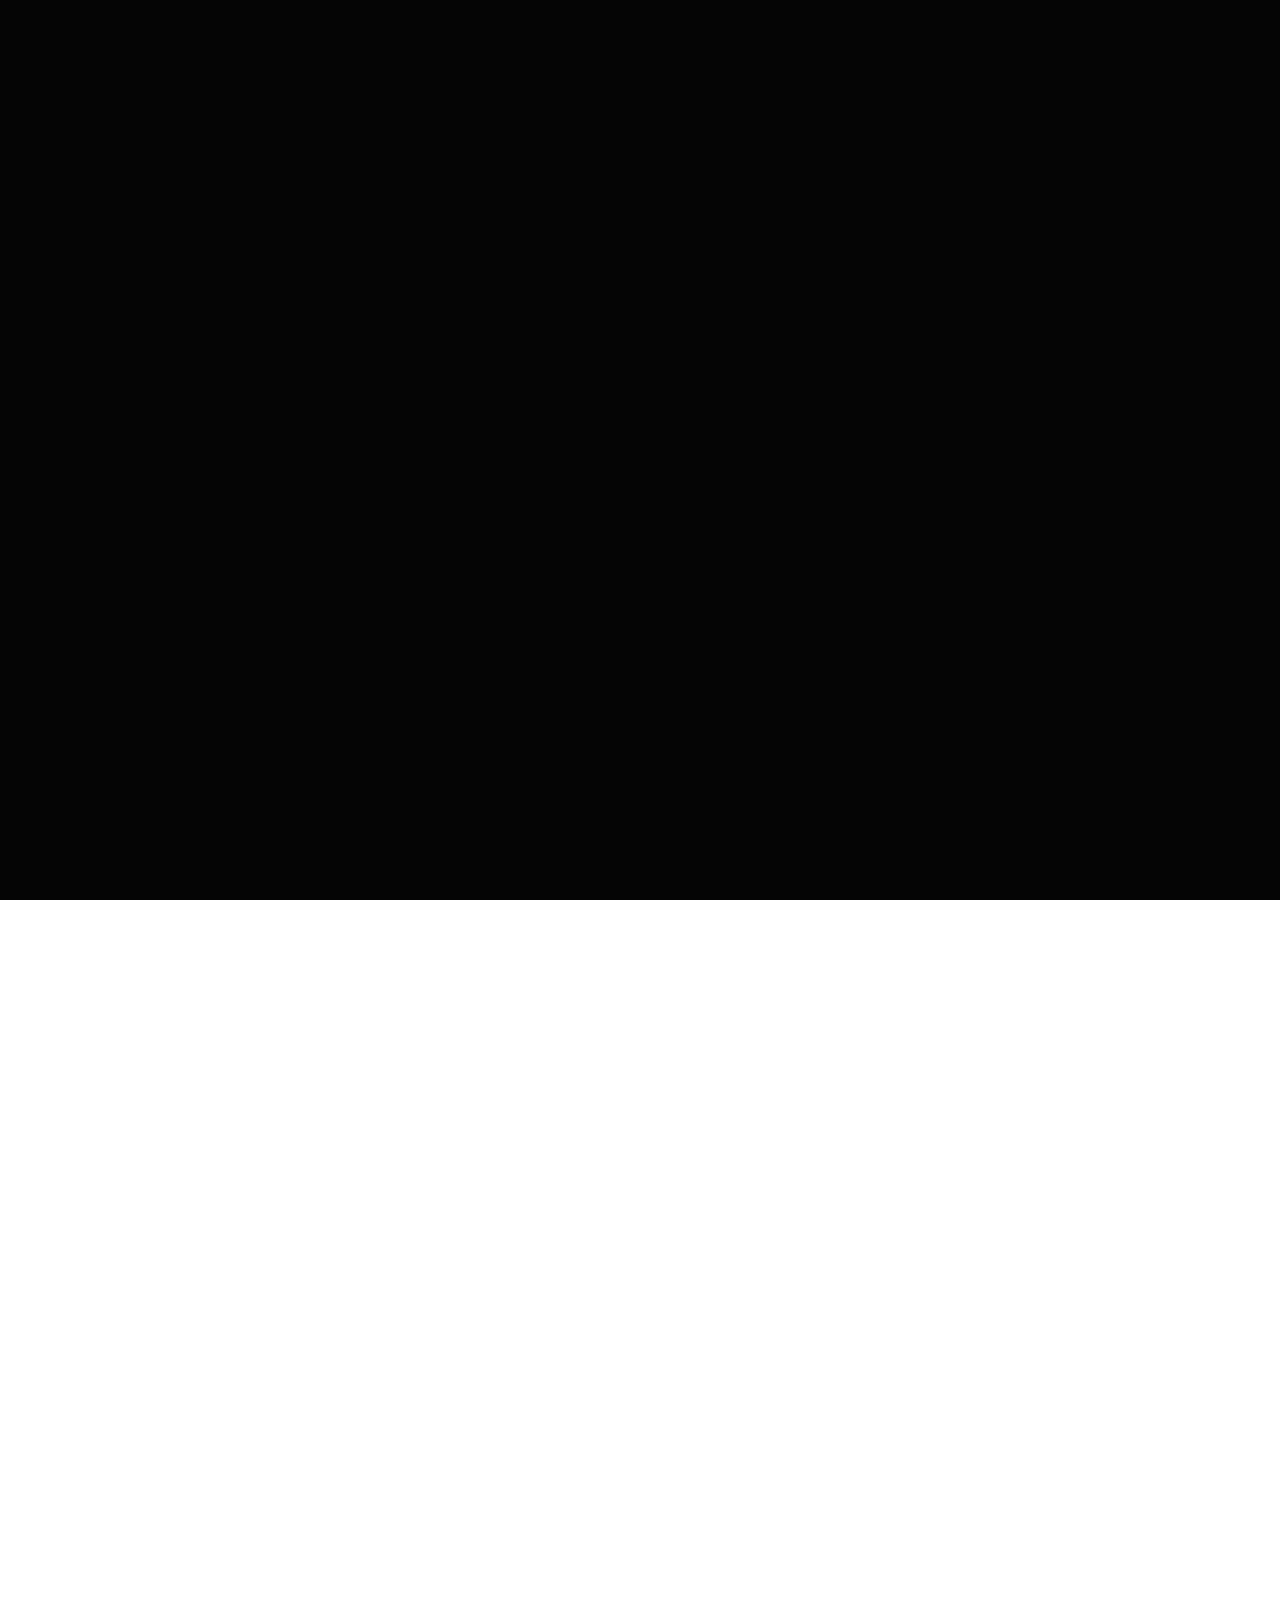
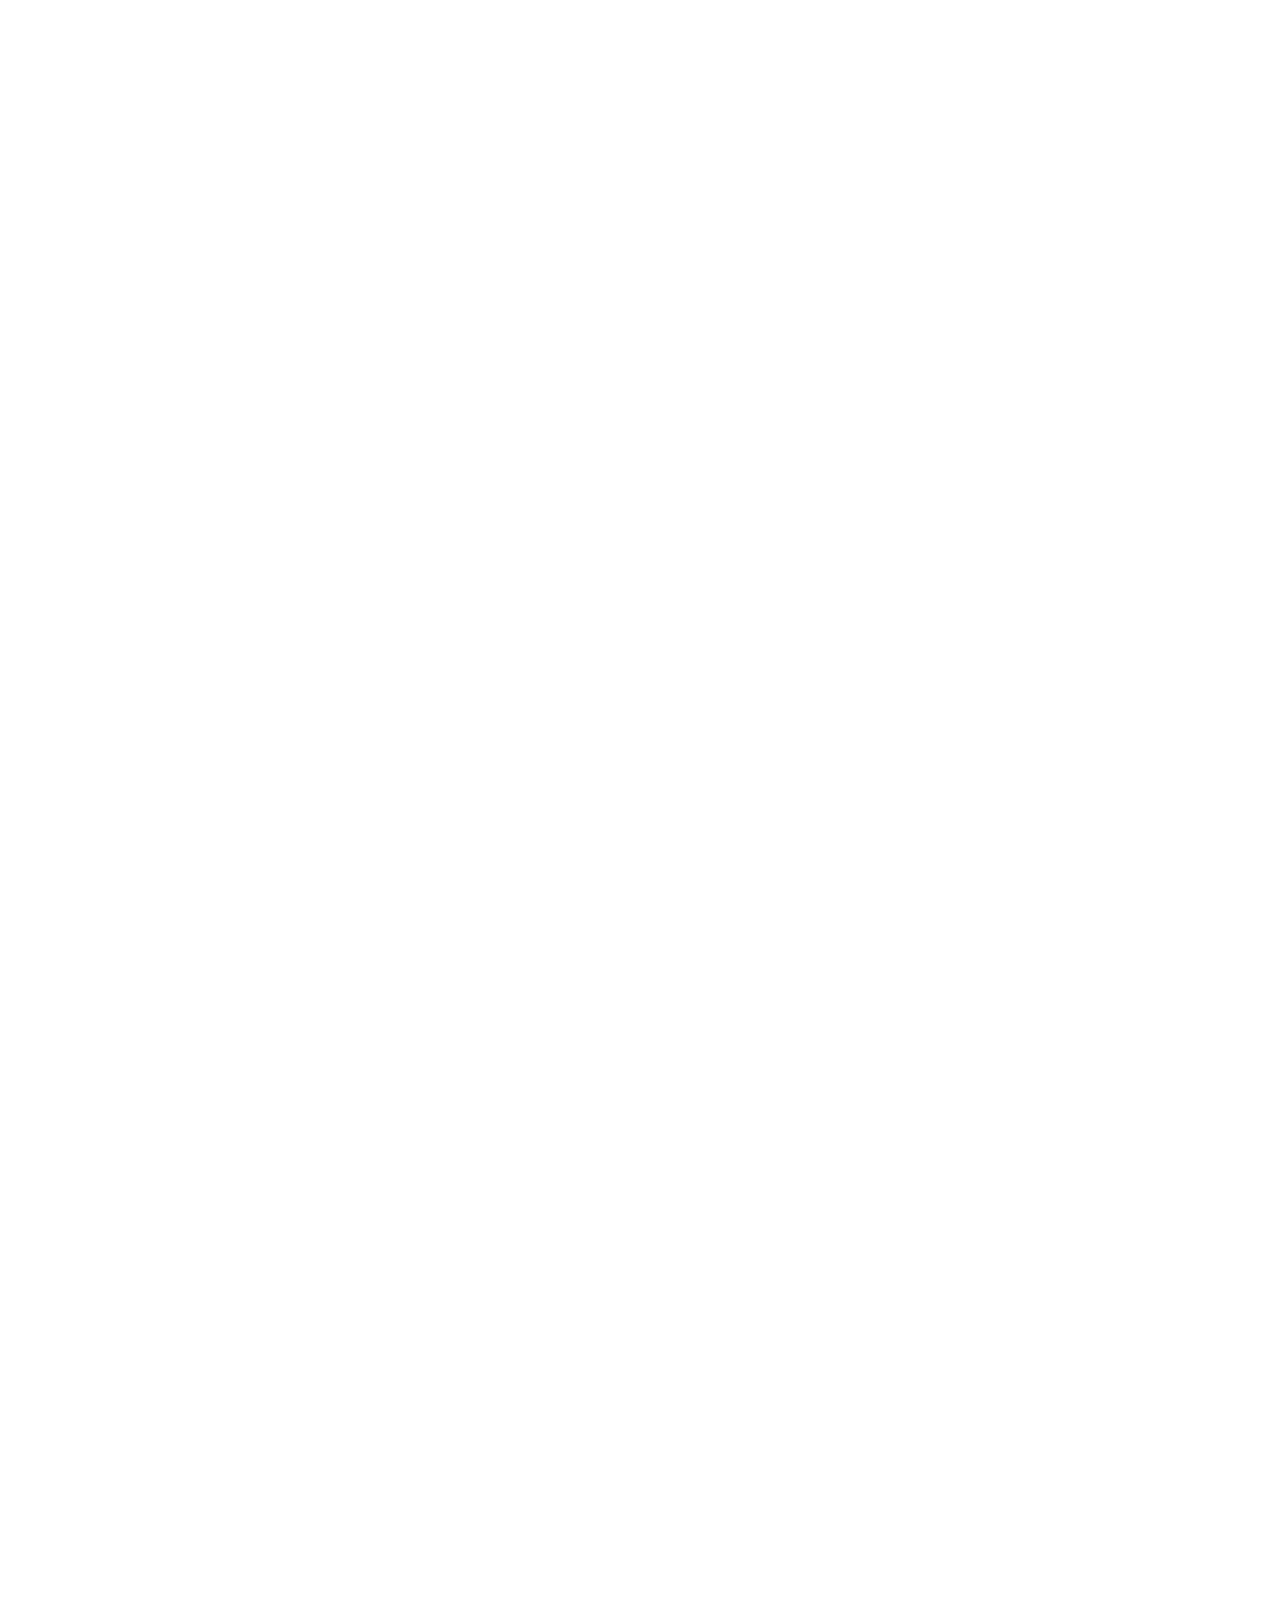
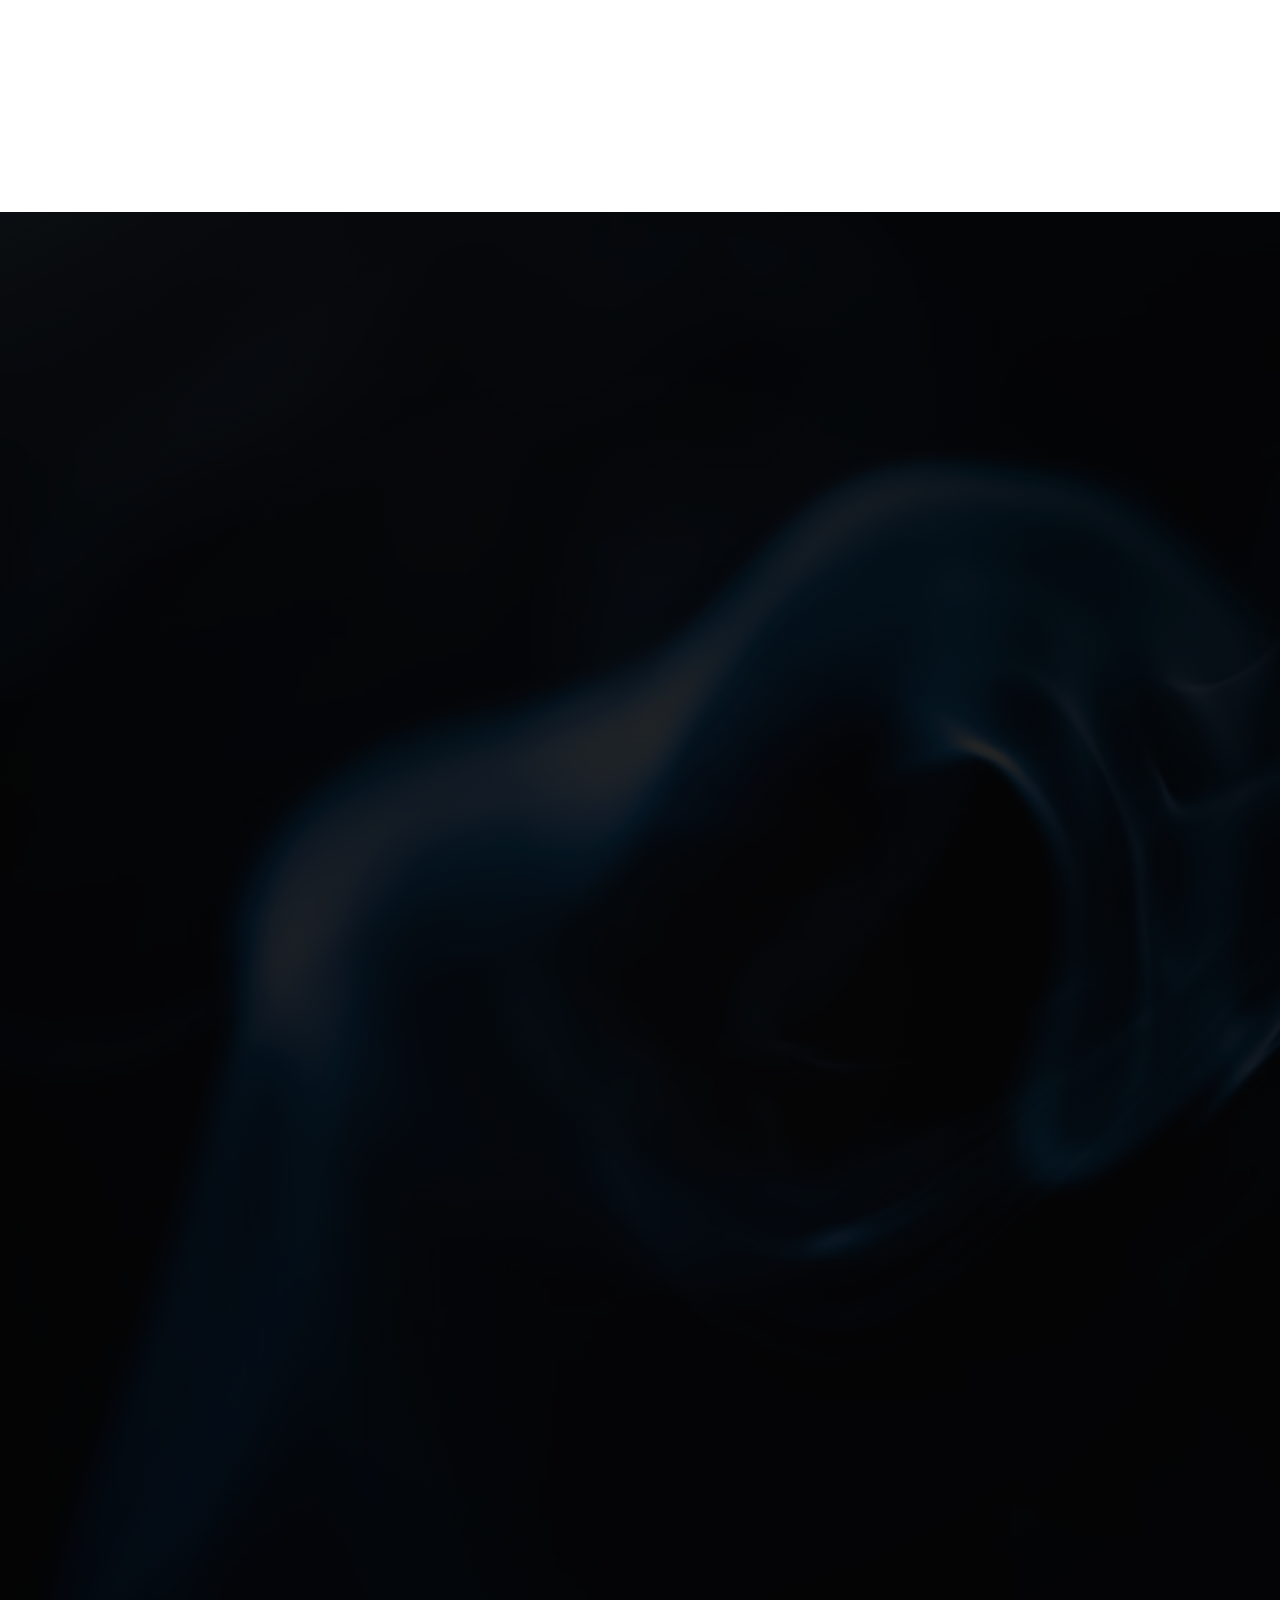
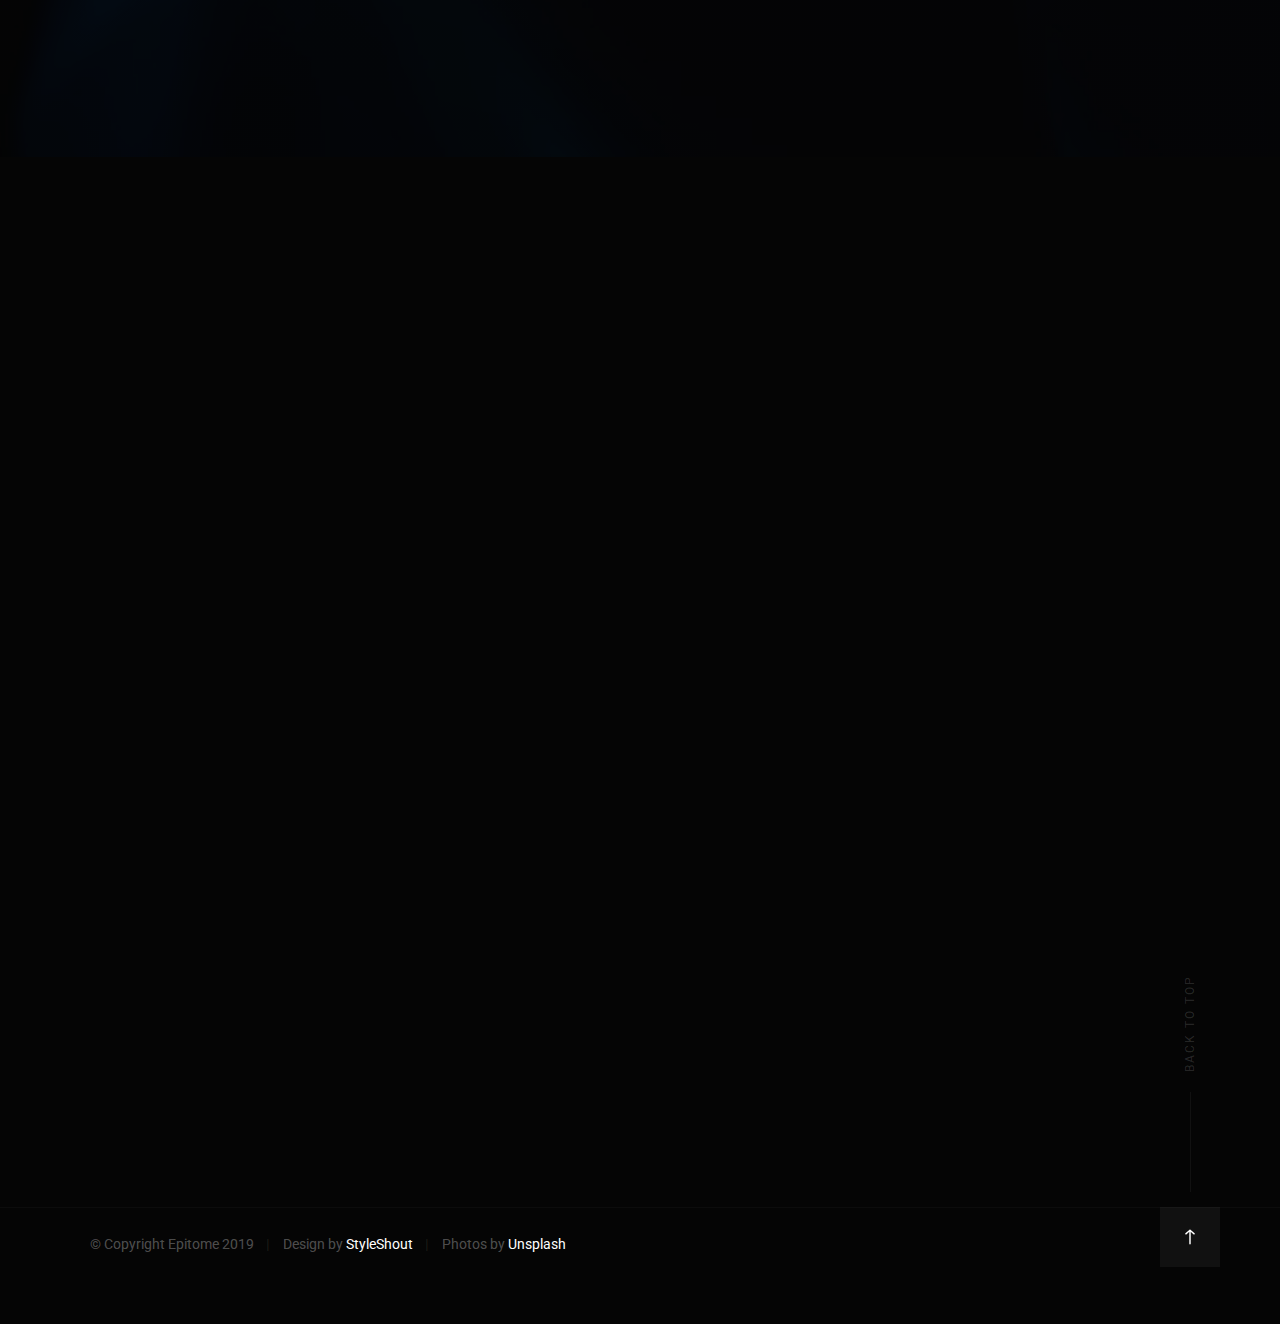
<file: index.html>
<!DOCTYPE html>
<html class="no-js" lang="en">
<head>

    <!--- basic page needs
    ================================================== -->
    <meta charset="utf-8">
    <title>Kaylin Wang</title>
    <meta name="description" content="">
    <meta name="author" content="">

    <!-- mobile specific metas
    ================================================== -->
    <meta name="viewport" content="width=device-width, initial-scale=1">

    <!-- CSS
    ================================================== -->
    <link rel="stylesheet" href="css/base.css">
    <link rel="stylesheet" href="css/vendor.css">
    <link rel="stylesheet" href="css/main.css">

    <!-- script
    ================================================== -->
    <script src="js/modernizr.js"></script>
    <script src="js/pace.min.js"></script>

    <!-- favicons
    ================================================== -->
    <link rel="apple-touch-icon" sizes="180x180" href="apple-touch-icon.png">
    <link rel="icon" type="image/png" sizes="32x32" href="favicon-32x32.png">
    <link rel="icon" type="image/png" sizes="16x16" href="favicon-16x16.png">
    <link rel="manifest" href="site.webmanifest">

</head>

<body id="top">

    <div id="preloader">
        <div id="loader"></div>
    </div>

    <!-- site header
    ================================================== -->
    <header class="s-header">

        <div class="header-logo">
            <a class="site-logo" href="index.html">
                <img src="images/logo.svg" alt="Homepage">
            </a>
        </div>

        <nav class="header-nav-wrap">
            <ul class="header-main-nav">
                <li class="current"><a class="smoothscroll" href="#intro" title="intro">Intro</a></li>
                <li><a class="smoothscroll" href="#about" title="about">About</a></li>
                <li><a class="smoothscroll" href="#services" title="services">Services</a></li>
                <li><a class="smoothscroll" href="#contact" title="contact us">Say Hello</a></li>	
            </ul>

            <ul class="header-social">
                <li><a href="#https://twitter.com/sparrowlinq"><i class="fab fa-twitter" aria-hidden="true"></i></a></li>
                <li><a href="#0"><i class="fab fa-artstation" aria-hidden="true"></i></a></li>
                
            </ul>
        </nav>

        <a class="header-menu-toggle" href="#"><span>Menu</span></a>

    </header> <!-- end s-header -->


    <!-- intro
    ================================================== -->
    <section id="intro" class="s-intro target-section">

        <div class="row intro-content">

            <div class="column large-9 mob-full intro-text">
                <h3>Howdy! My name is Kaylin Wang.</h3>
                <h1>
                    Game Artist <br>
                    VFX Artist <br>
                    Based In CA.
                </h1>
            </div>

            <div class="intro-scroll">
                <a href="#about" class="intro-scroll-link smoothscroll">
                    Scroll For More
                </a>
            </div>

            <div class="intro-grid"></div>
            <div class="intro-pic"></div>

        </div> <!-- end row -->

    </section> <!-- end intro -->


    <!-- about
    ================================================== -->
    <section id="about" class="s-about target-section">

        <div class="about-me">

            <div class="row heading-block" data-aos="fade-up">
                <div class="column large-full">
                    <h2 class="section-heading">About Me</h2>
                </div>
            </div>

            <div class="row about-me__content" data-aos="fade-up">
                <div class="column large-full about-me__text">
                    <p class="lead">
                    A recent graduate from UCSC w/a B.A. in Game Design. I'm interested in all art fields of game production! From concept art to 3D modeling to VFX. I am also interested in the more academic side of games, using games as a way to teach/help others learn certain subjects in a more interactive way.  
                    </p>

                    <p>
                    The genre of games I enjoy making are all over the place but I do enjoy keeping them lighthearted. The main roles I have in my projects are mainly focused on art, but I have had producer experience. I also have experience in UI/UX, playtesting, and animating.
                    </p>

                   
                </div>
            </div>
    
            <div class="row about-me__buttons">
                <div class="column large-half tab-full" data-aos="fade-up">
                    <a href="files/Resume_2020.pdf" class="btn btn--stroke full-width">Resume</a>
                </div>
                <div class="column large-half tab-full" data-aos="fade-up">
                    <a href="#0" class="btn btn--primary full-width" target="_blank">Cover Letter</a>
                </div>
            </div>

        </div> <!-- end about-me -->

        <div class="about-experience">

            <div class="row heading-block" data-aos="fade-up">
                <div class="column large-full">
                    <h2 class="section-heading">Projects & Education</h2>
                </div>
            </div>

            <div class="row about-experience__timeline">
                <div class="column large-half tab-full" data-aos="fade-up">
                    <div class="timeline">

                        <div class="timeline__icon-wrap">
                            <span class="timeline__icon timeline__icon--work"></span>
                        </div>

                        <div class="timeline__block">
                            <div class="timeline__bullet"></div>
                            <div class="timeline__header">
                                <p class="timeline__timeframe">Oct. 2020 - Present</p>
                                <h3 class="item-title">Magic Mouster</h3>
                                <h5>Producer / VFX & 2D Artist</h5>
                            </div>
                            <div class="timeline__desc">
                                <p>I am the one leading the team, organizing tasks/meetings and making sure we are on track w/development. I was also one of the people reading over playtest feedback and helping the team redirect our focus on bugs/fixes for the game and how it may affect our timeline. I have also created all 2D Sprites as well as all vfx in the game.</p>
                                <a href="https://magicmousters.itch.io/magic-mouster" class="btn btn--stroke full-width">Game</a>
                            </div>
                        </div>

                         <div class="timeline__block">
                            <div class="timeline__bullet"></div>
                            <div class="timeline__header">
                                <p class="timeline__timeframe">April 29th 2020 - June 4th 2020</p>
                                <h3 class="item-title">Memory Lane</h3>
                                <h5>Game Dev</h5>
                            </div>
                            <div class="timeline__desc">
                                <p>A TWINE game that I made in 6 weeks. Can be considered one of the first official games I had produced by myself. A very short game but I learned a bit about CSS through the process. </p>
                                <a href="https://chiirps.itch.io/memory-lane" class="btn btn--stroke full-width">Game</a>
                            </div>
                        </div>


                         <div class="timeline__block">
                            <div class="timeline__bullet"></div>
                            <div class="timeline__header">
                                <p class="timeline__timeframe">April 1st 2020 - June 8th 2020</p>
                                <h3 class="item-title">Skytale</h3>
                                <h5>Artist</h5>
                            </div>
                            <div class="timeline__desc">
                                <p>I created all concept and assets for this game. I also helped w/planning out the quests and narrative in the game. </p>
                                <a href="https://sophia-santoast.itch.io/skytale" class="btn btn--stroke full-width">Game</a>
                            </div>
                        </div>


                    </div>
                </div>


                <div class="column large-half tab-full" data-aos="fade-up">
                    <div class="timeline">

                        <div class="timeline__icon-wrap">
                            <span class="timeline__icon timeline__icon--education"></span>
                        </div>

                        <div class="timeline__block">
                            <div class="timeline__bullet"></div>
                            <div class="timeline__header">
                                <p class="timeline__timeframe">Sept. 2017 - June 2021</p>
                                <h3 class="item-title">University of California Santa Cruz</h3>
                                <h5>B.A.</h5>
                            </div>
                            <div class="timeline__desc">
                                <p>Attended UCSC for 4 years to obtain a Bachelors in Art & Design: Games and Playable Media. Took courses in UX Design/Research, Game Production, Game Art, Game Design (digital/nondigital)</p>
                            </div>
                        </div>

                    </div>
                </div>
            </div>

        </div> <!-- end about-experience -->

    </section> <!-- end s-about -->


    <!-- services
    ================================================== -->
    <section id="services" class="s-services ss-dark target-section">

        <div class="shadow-overlay"></div>

        <div class="row heading-block heading-block--center" data-aos="fade-up">
            <div class="column large-full">
                <h2 class="section-heading section-heading--centerbottom">Skills</h2>

                <!--  <p class="section-desc">
                    My passion and goal is to help you make your business standout.
                </p>
                -->

            </div>
        </div> <!-- end heading-block -->

        <div class="row services-list block-large-1-3 block-medium-1-2 block-tab-full">

            <div class="column item-service" data-aos="fade-up">
                <div class="item-service__content">
                    <h4 class="item-title">3D Modeling & Animating</h4>
                    <p>
                    I have 2 years worth of experience w/Blender. Both 3D modeling and animating skills are done in Blender and is the only program I use. I do also know how to rig a model if needed.
                    </p>
                </div>
            </div>

            <div class="column item-service" data-aos="fade-up">
                <div class="item-service__content">
                    <h4 class="item-title">VFX</h4>
                    <p>
                    I have the most familiarity w/Unity's Particle System. Beginner level on this skill but I am comfortable w/the process of creating VFX. Simple animations such as smoke, portals, and confetti are the most complex VFXs I have done at the moment. 
                    </p>
                </div>
            </div>

            <div class="column item-service" data-aos="fade-up">
                <div class="item-service__content">
                    <h4 class="item-title">UX Design/Research</h4>
                    <p>
                    I went through an 11 week group project of redesigning one of the university's sites. Throughout the project, I learned how to wireframe, make low fi prototypes, getting user input, and how to make a site accessible to a wide range of users.
                    </p>
                </div>
            </div>

            <div class="column item-service" data-aos="fade-up">
                <div class="item-service__content">
                    <h4 class="item-title">Concept Art</h4>
                    <p>
                    I have the most experience in character design but have done some work in environment art. Items/weapons aren't a usual request, which means its the one I'm least experienced in.
                    </p>
                </div>
            </div>

            <div class="column item-service" data-aos="fade-up">
                <div class="item-service__content">
                    <h4 class="item-title">Producer</h4>
                    <p>
                    Organizing spreadsheets, meeting notes, and tasks through production is something I am very experienced with. I have about 2 years of experience w/leading people to the end goal of a project and making sure everyone is on time or need help along the way.
                    </p>
                </div>
            </div>

            <div class="column item-service" data-aos="fade-up">
                <div class="item-service__content">
                    <h4 class="item-title">Adobe</h4>
                    <p>
                    Adobe products I'm familiar w/are Photoshop, After Effects,and Illustrator. I have used them for animations and mockup UIs.
                    </p>
                </div>
            </div>

        </div> <!-- end services-list -->

    </section> <!-- end s-services -->

    

    <!-- contact
    ================================================== -->
    <section id="contact" class="s-contact ss-dark target-section">

        <div class="row heading-block" data-aos="fade-up">
            <div class="column large-full">
                <h2 class="section-heading">Get In Touch</h2>
            </div>
        </div>

        <div class="row contact-main" data-aos="fade-up">
            <div class="column large-full">
                <p class="contact-email">
                    <a href="mailto:#0">kwang74@ucsc.edu</a>
                </p>

                <p class="section-desc">
                Want to talk more about my experiences, projects, or skills? Contact me!
                <a href="mailto:kwang74@ucsc.edu">Email Me</a>.
                </p>
            </div>
        </div>

        <div class="row contact-infos" data-aos="fade-up" data-aos-anchor=".contact-main">

            <div class="column large-7 medium-full contact-social">
                <h4>Social</h4>
                <ul>
                    <li><a href="https://www.linkedin.com/in/kaylin-wang-361186166/" title="LinkedIn">LinkedIn</a></li>
                    <li><a href="https://chiirps.itch.io/" title="Itch.io">Itch.io</a></li>
                </ul>
            </div>

        </div> <!-- end contact-infos -->

    </section> <!-- end s-contact -->


    <!-- footer
    ================================================== -->
    <footer>
        <div class="row">
            <div class="column large-full ss-copyright">
                <span>© Copyright Epitome 2019</span> 
                <span>Design by <a href="https://www.styleshout.com/">StyleShout</a></span>
                <span>Photos by <a href="https://unsplash.com/">Unsplash</a></span>
            </div>            

            <div class="ss-go-top">
                <a class="smoothscroll" title="Back to Top" href="#top"></a>
            </div>
        </div>
    </footer>


    <!-- photoswipe background
    ================================================== -->
    <div aria-hidden="true" class="pswp" role="dialog" tabindex="-1">

        <div class="pswp__bg"></div>
        <div class="pswp__scroll-wrap">

            <div class="pswp__container">
                <div class="pswp__item"></div>
                <div class="pswp__item"></div>
                <div class="pswp__item"></div>
            </div>

            <div class="pswp__ui pswp__ui--hidden">
                <div class="pswp__top-bar">
                    <div class="pswp__counter"></div><button class="pswp__button pswp__button--close" title="Close (Esc)"></button> <button class="pswp__button pswp__button--share" title=
                    "Share"></button> <button class="pswp__button pswp__button--fs" title="Toggle fullscreen"></button> <button class="pswp__button pswp__button--zoom" title=
                    "Zoom in/out"></button>
                    <div class="pswp__preloader">
                        <div class="pswp__preloader__icn">
                            <div class="pswp__preloader__cut">
                                <div class="pswp__preloader__donut"></div>
                            </div>
                        </div>
                    </div>
                </div>
                <div class="pswp__share-modal pswp__share-modal--hidden pswp__single-tap">
                    <div class="pswp__share-tooltip"></div>
                </div><button class="pswp__button pswp__button--arrow--left" title="Previous (arrow left)"></button> <button class="pswp__button pswp__button--arrow--right" title=
                "Next (arrow right)"></button>
                <div class="pswp__caption">
                    <div class="pswp__caption__center"></div>
                </div>
            </div>

        </div>

    </div><!-- end photoSwipe background -->


    <!-- Java Script
    ================================================== -->
    <script src="js/jquery-3.2.1.min.js"></script>
    <script src="js/plugins.js"></script>
    <script src="js/main.js"></script>

</body>
</file>
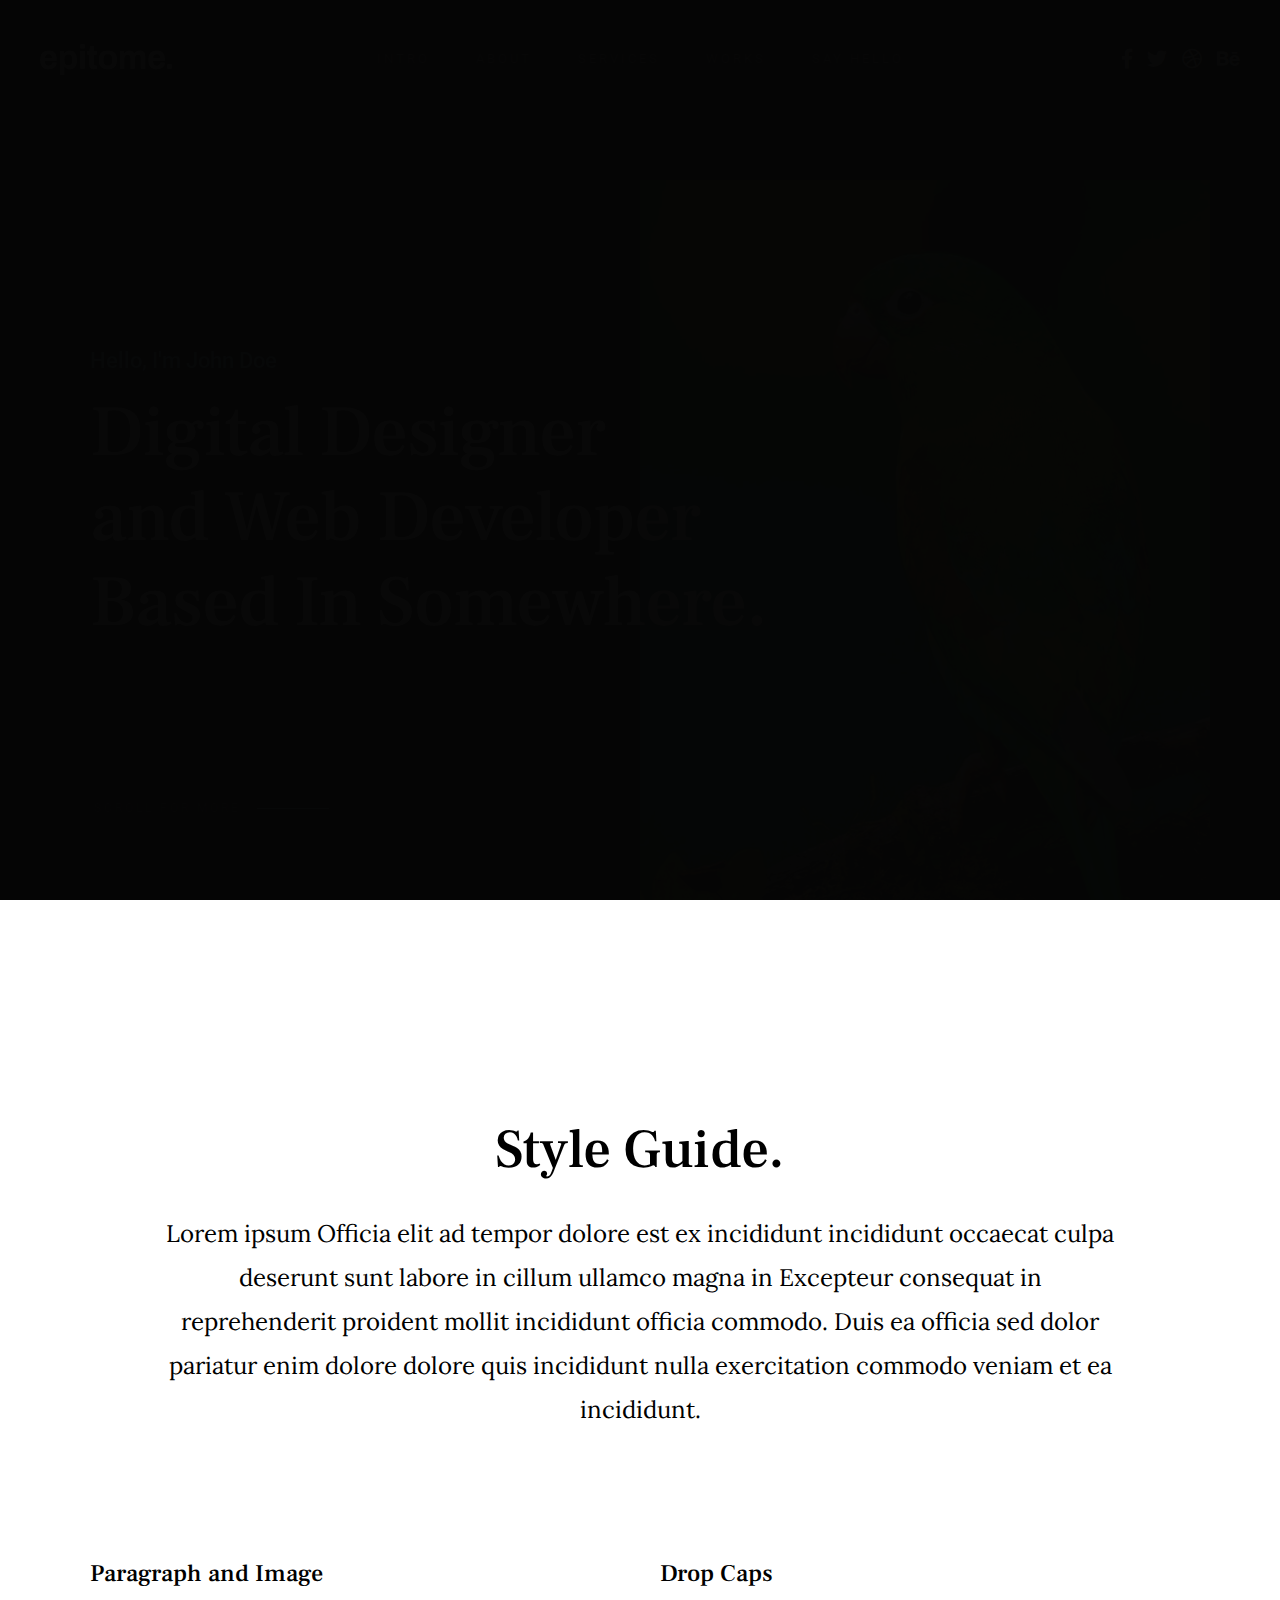
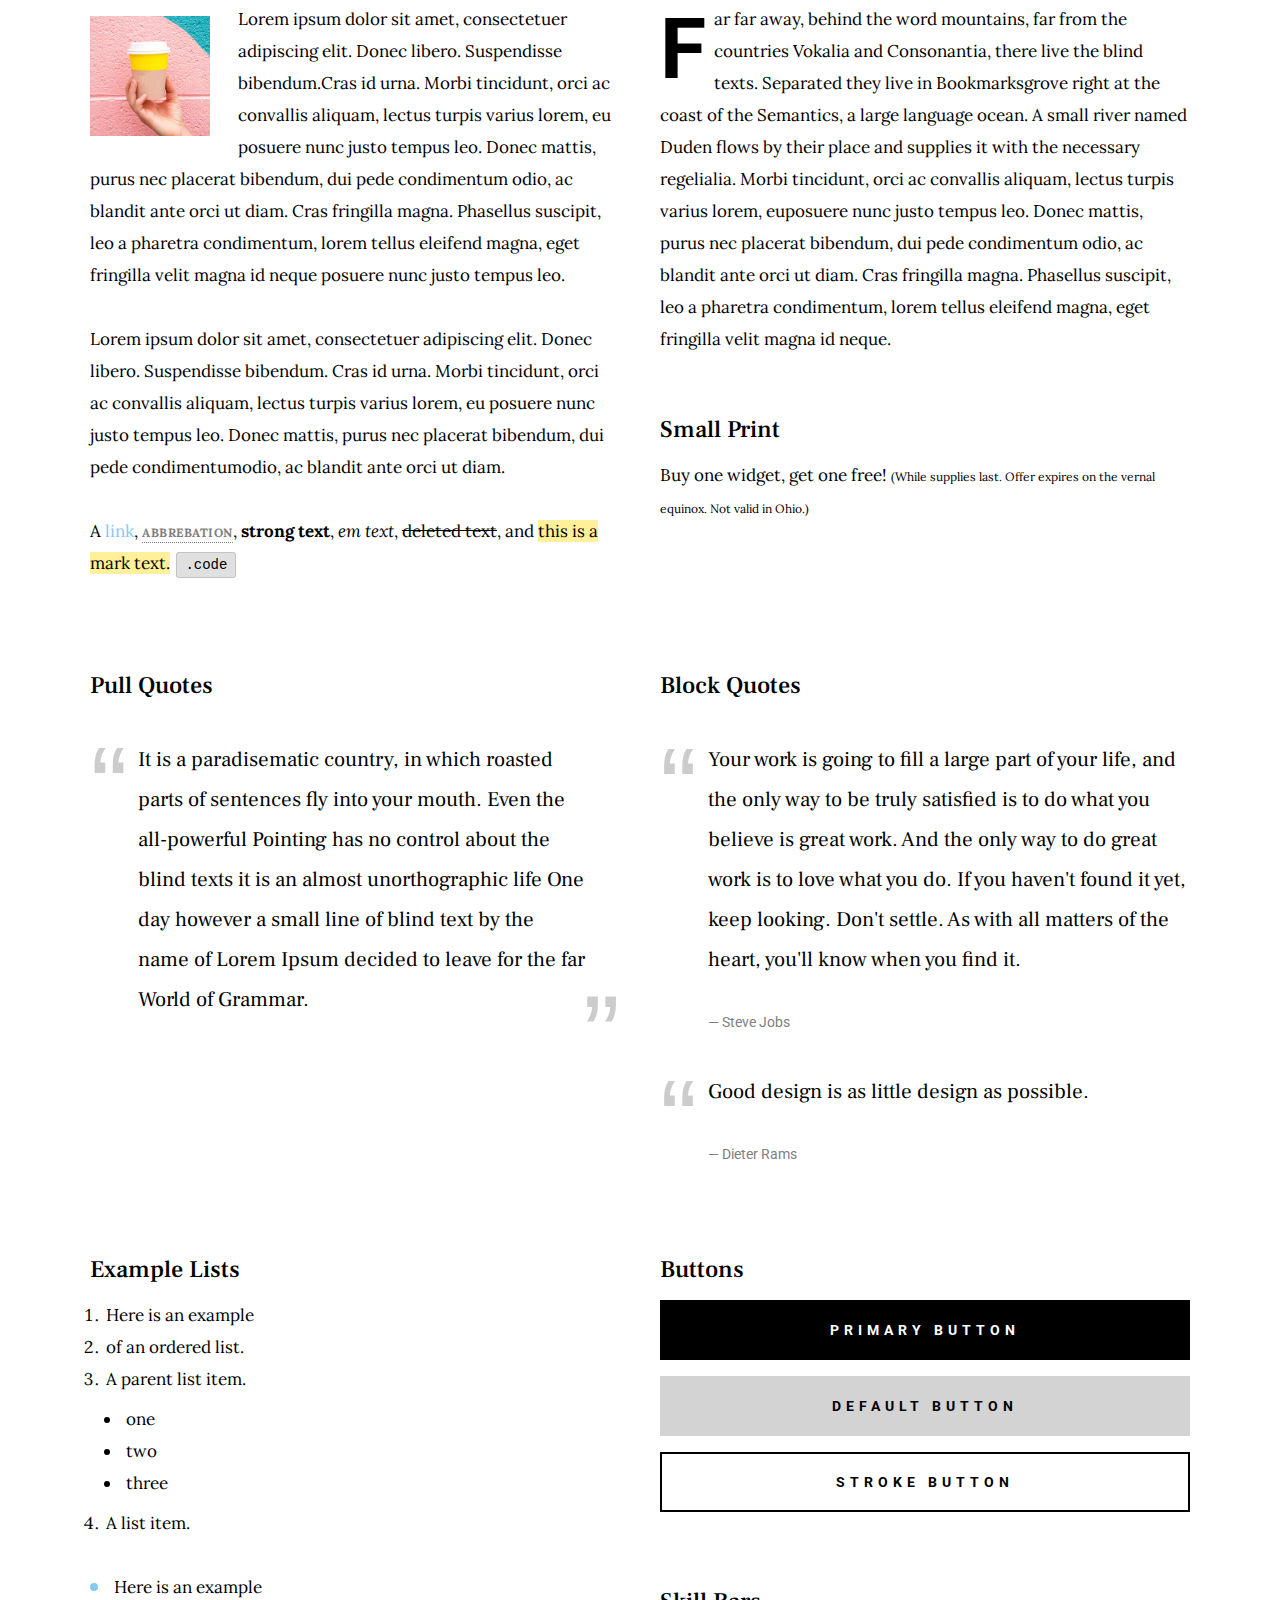
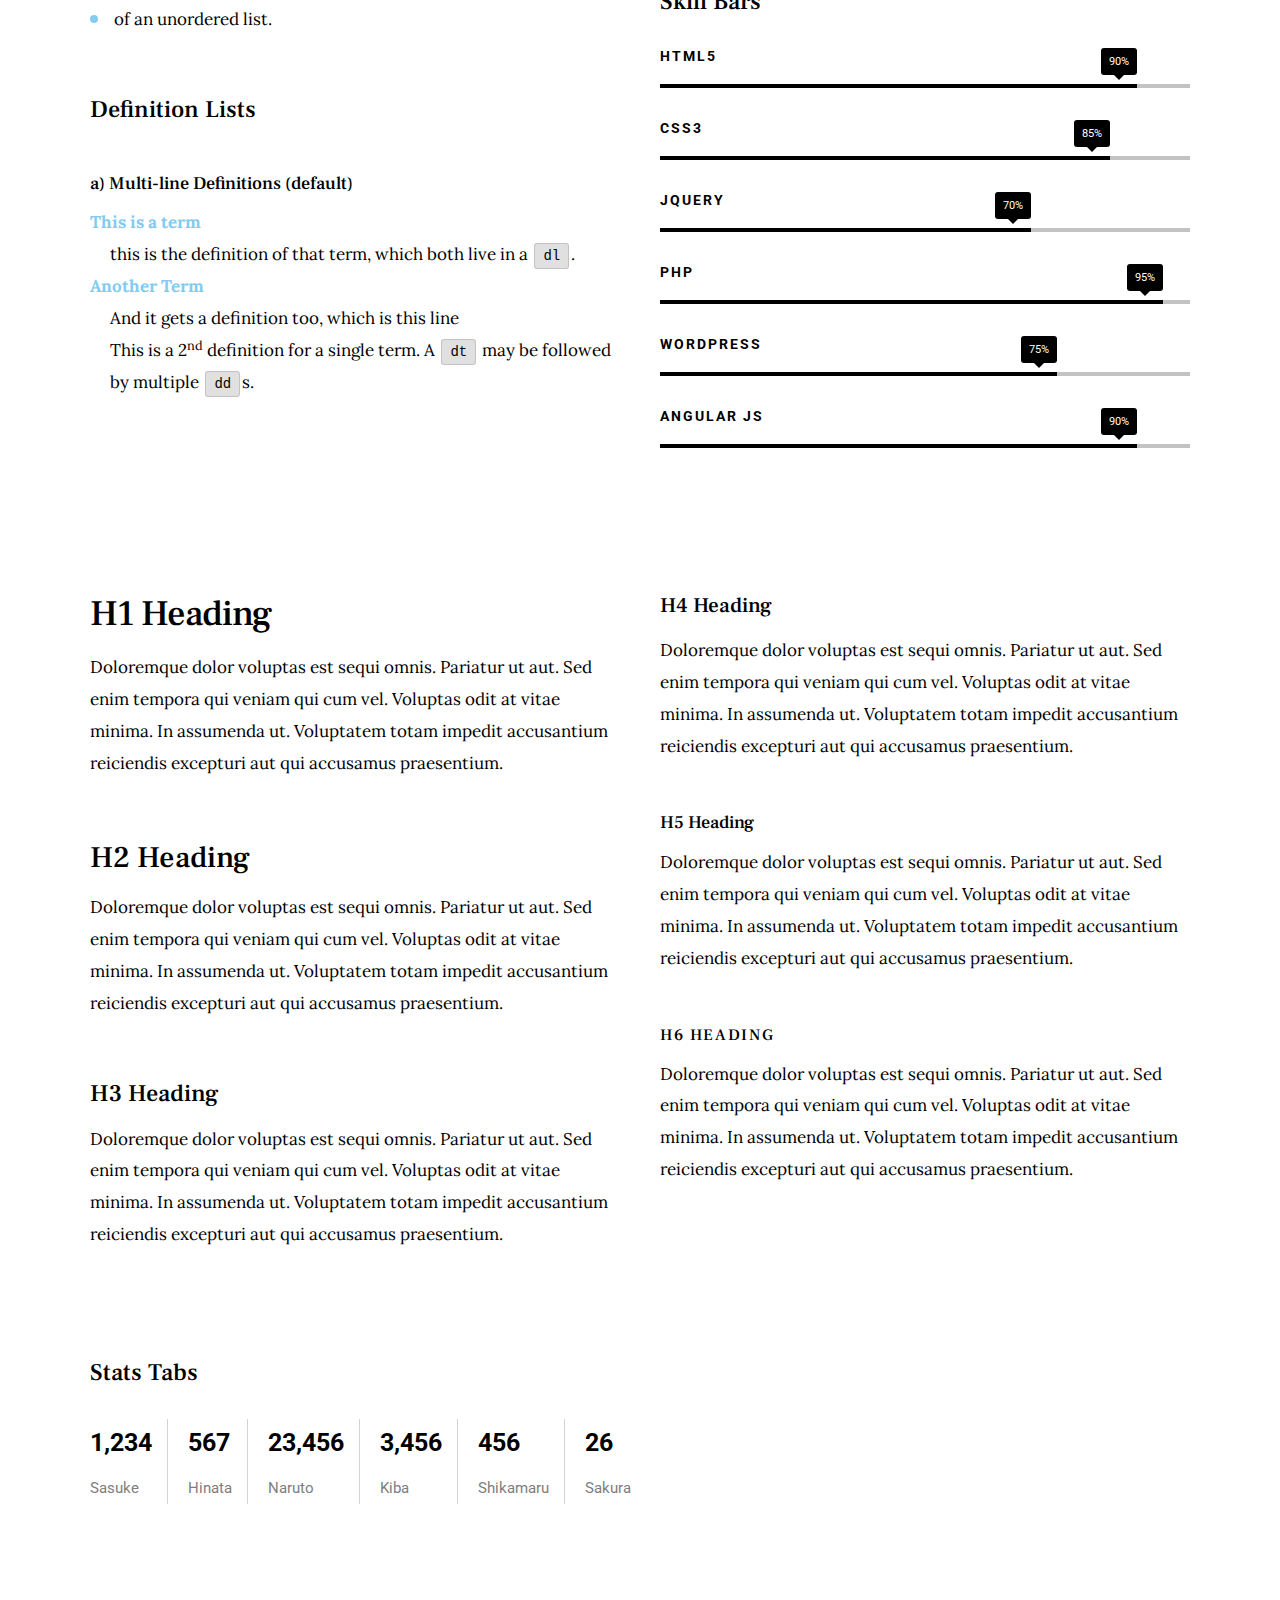
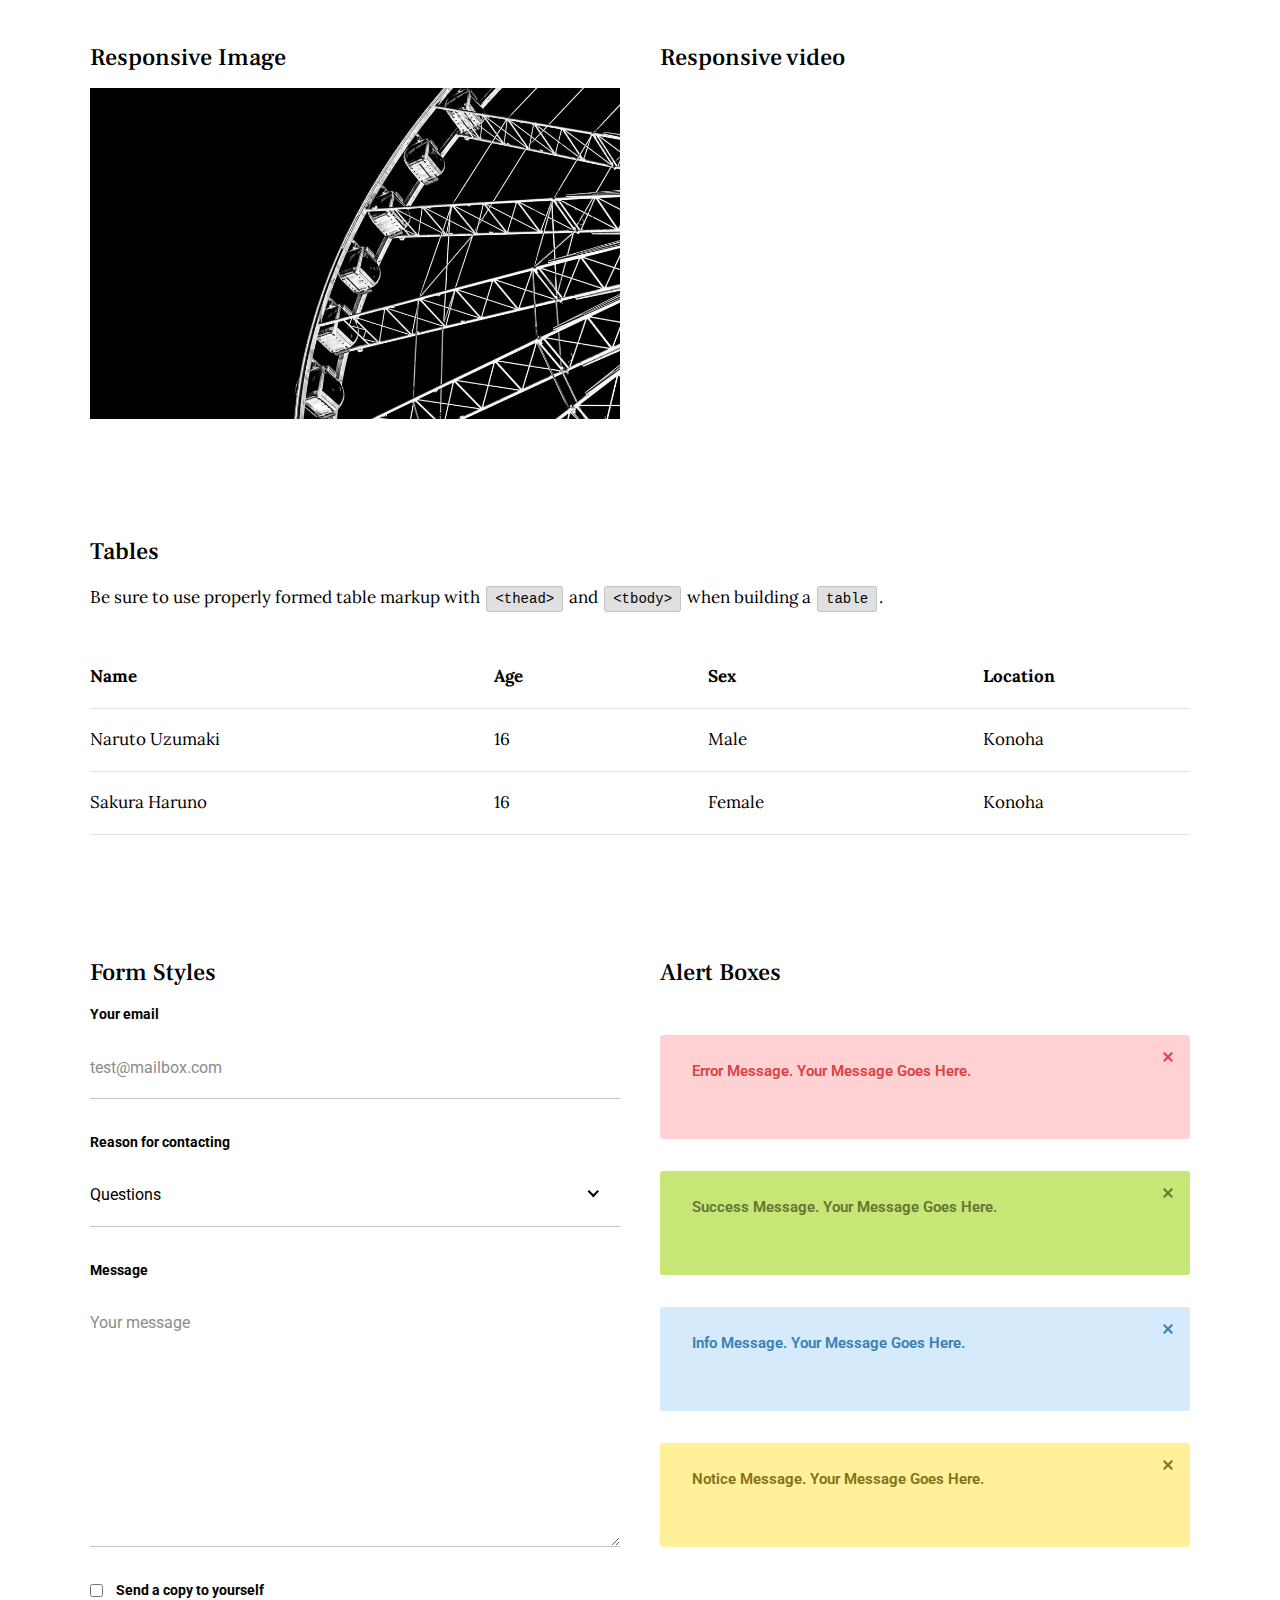
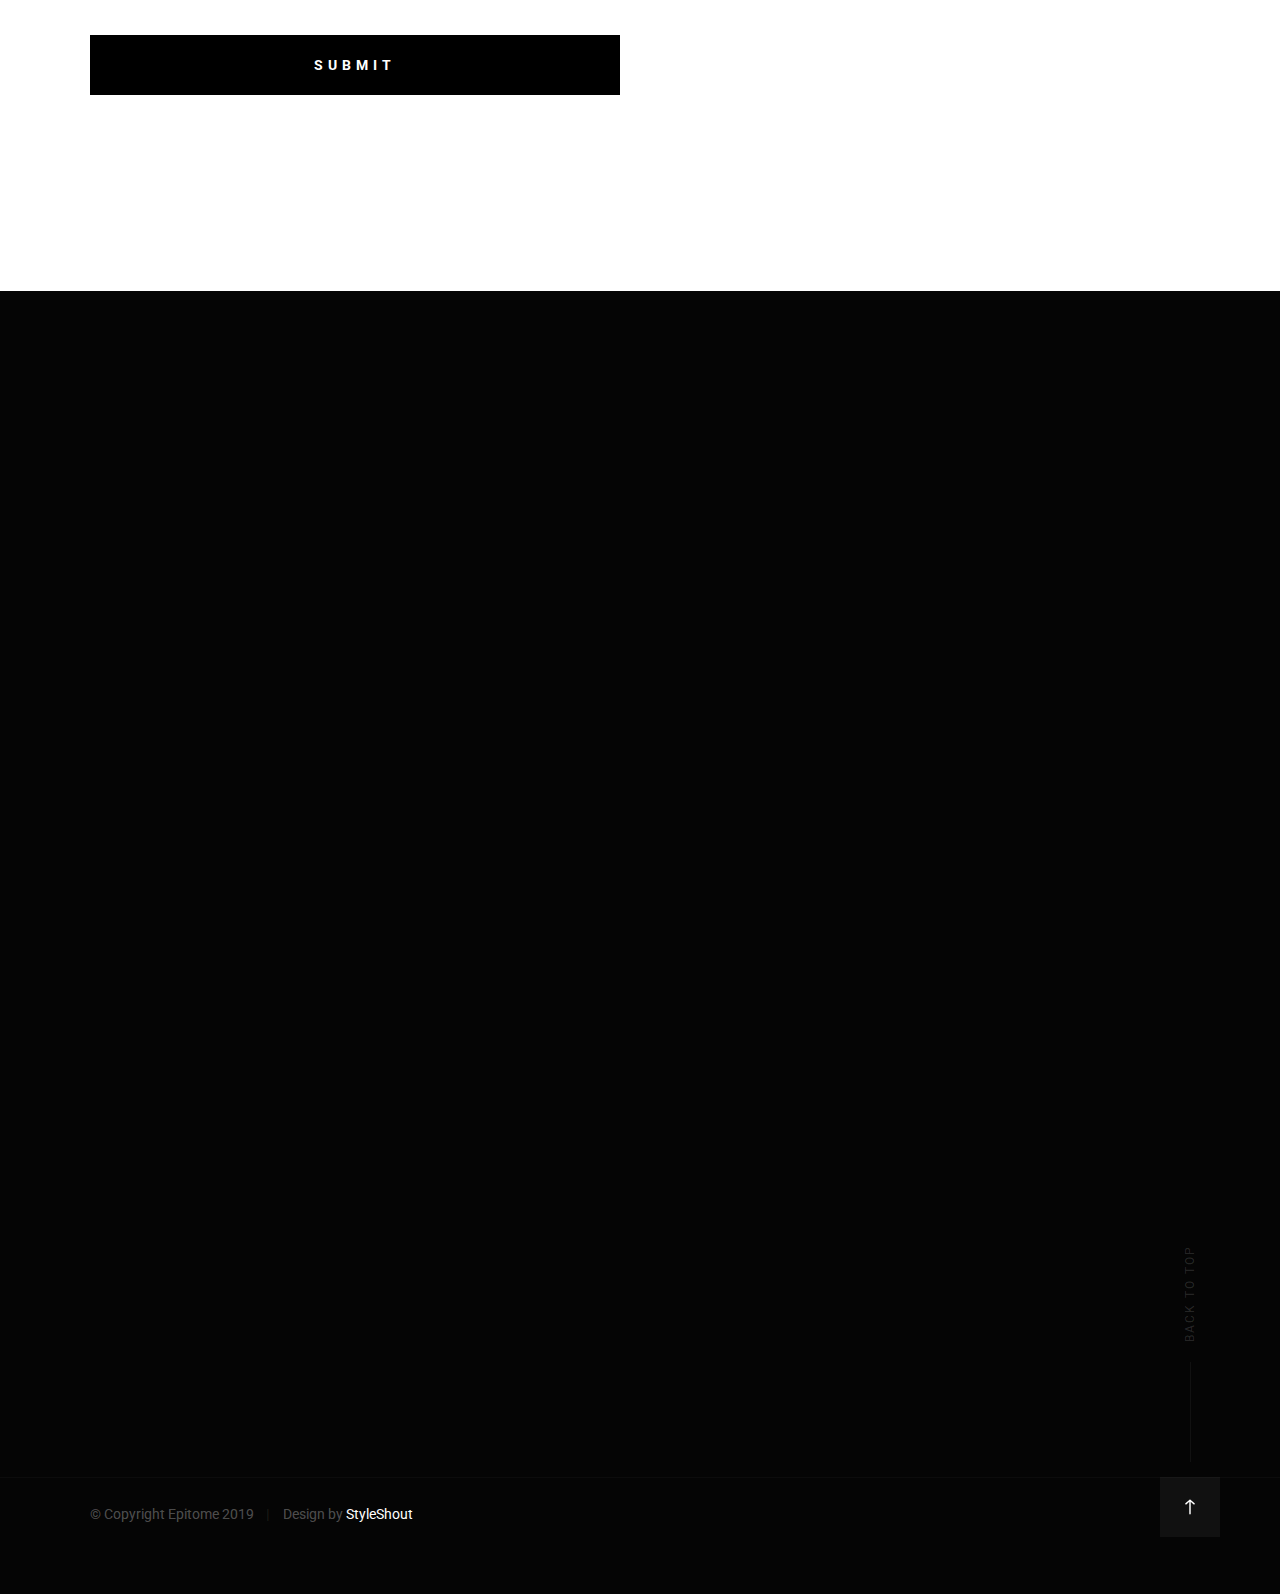
<file: styles.html>
<!DOCTYPE html>
<html class="no-js" lang="en">
<head>

    <!--- basic page needs
    ================================================== -->
    <meta charset="utf-8">
    <title>Epitome - Styles</title>
    <meta name="description" content="">
    <meta name="author" content="">

    <!-- mobile specific metas
    ================================================== -->
    <meta name="viewport" content="width=device-width, initial-scale=1">

    <!-- CSS
    ================================================== -->
    <link rel="stylesheet" href="css/base.css">
    <link rel="stylesheet" href="css/vendor.css">
    <link rel="stylesheet" href="css/main.css">

    <style type="text/css" media="screen">
        .s-styles { 
            background-color: #ffffff;
            padding-top: 21.6rem;
            padding-bottom: 14.8rem;
        }

        .display-1 {
            font-family: "Frank Ruhl Libre", serif;
            font-size: 5.5rem;
            line-height: 1.236;
            letter-spacing: -0.03rem;
            margin-top: 0;
            margin-bottom: 2.8rem;
        }
    </style>

    <!-- script
    ================================================== -->
    <script src="js/modernizr.js"></script>
    <script src="js/pace.min.js"></script>

    <!-- favicons
    ================================================== -->
    <link rel="apple-touch-icon" sizes="180x180" href="apple-touch-icon.png">
    <link rel="icon" type="image/png" sizes="32x32" href="favicon-32x32.png">
    <link rel="icon" type="image/png" sizes="16x16" href="favicon-16x16.png">
    <link rel="manifest" href="site.webmanifest">

</head>

<body id="top">

    <div id="preloader">
        <div id="loader"></div>
    </div>

    <!-- site header
    ================================================== -->
    <header class="s-header">

        <div class="header-logo">
            <a class="site-logo" href="index.html">
                <img src="images/logo.svg" alt="Homepage">
            </a>
        </div>

        <nav class="header-nav-wrap">
            <ul class="header-main-nav">
                <li class="current"><a href="index.html#intro" title="intro">Intro</a></li>
                <li><a href="index.html#about" title="about">About</a></li>
                <li><a href="index.html#services" title="services">Services</a></li>
                <li><a href="index.html#works" title="works">Works</a></li>
                <li><a class="smoothscroll" href="#contact" title="contact us">Say Hello</a></li>	
            </ul>

            <ul class="header-social">
                <li><a href="#0"><i class="fab fa-facebook-f" aria-hidden="true"></i></a></li>
                <li><a href="#0"><i class="fab fa-twitter" aria-hidden="true"></i></a></li>
                <li><a href="#0"><i class="fab fa-dribbble" aria-hidden="true"></i></a></li>
                <li><a href="#0"><i class="fab fa-behance" aria-hidden="true"></i></a></li>
            </ul>
        </nav>

        <a class="header-menu-toggle" href="#"><span>Menu</span></a>

    </header> <!-- end s-header -->


    <!-- intro
    ================================================== -->
    <section id="intro" class="s-intro target-section">

        <div class="row intro-content">

            <div class="column large-9 mob-full intro-text">
                <h3>Hello, I'm John Doe</h3>
                <h1>
                    Digital Designer <br>
                    and Web Developer <br>
                    Based In Somewhere.
                </h1>
            </div>

            <div class="intro-scroll">
                <a href="#styles" class="intro-scroll-link smoothscroll">
                    Scroll For More
                </a>
            </div>

            <div class="intro-grid"></div>
            <div class="intro-pic"></div>

        </div> <!-- end row -->

    </section> <!-- end intro -->


    <!-- styles
    ================================================== -->
    <section id="styles" class="s-styles">
        
        <div class="row narrow section-intro add-bottom text-center">

            <div class="column large-full">

                <h1 class="display-1">Style Guide.</h1>

                <p class="lead">Lorem ipsum Officia elit ad tempor dolore est ex incididunt incididunt occaecat culpa deserunt 
                sunt labore in cillum ullamco magna in Excepteur consequat in reprehenderit proident mollit incididunt officia commodo.
                Duis ea officia sed dolor pariatur enim dolore dolore quis incididunt nulla exercitation commodo veniam et ea incididunt.
                </p>

            </div>

        </div>

        <div class="row">

            <div class="column large-6 tab-full">

                <h3>Paragraph and Image</h3>

                <p><a href="#"><img width="120" height="120" class="pull-left" alt="sample-image" src="images/sample-image.jpg"></a>
                Lorem ipsum dolor sit amet, consectetuer adipiscing elit. Donec libero. Suspendisse bibendum.Cras id urna. Morbi 
                tincidunt, orci ac convallis aliquam, lectus turpis varius lorem, eu posuere nunc justo tempus leo. Donec mattis, 
                purus nec placerat bibendum, dui pede condimentum odio, ac blandit ante orci ut diam. Cras fringilla magna. 
                Phasellus suscipit, leo a pharetra condimentum, lorem tellus eleifend magna, eget fringilla velit magna id 
                neque posuere nunc justo tempus leo. </p>

                <p>
                Lorem ipsum dolor sit amet, consectetuer adipiscing elit. Donec libero. Suspendisse bibendum. Cras id urna. 
                Morbi tincidunt, orci ac convallis aliquam, lectus turpis varius lorem, eu posuere nunc justo tempus leo. 
                Donec mattis, purus nec placerat bibendum, dui pede condimentumodio, ac blandit ante orci ut diam.	
                </p>

                <p>A <a href="#">link</a>,
                <abbr title="this really isn't a very good description">abbrebation</abbr>,
                <strong>strong text</strong>,
                <em>em text</em>,
                <del>deleted text</del>, and
                <mark>this is a mark text.</mark>
                <code>.code</code>
                </p>

            </div>

            <div class="column large-6 tab-full">

                <h3>Drop Caps</h3>

                <p class="drop-cap">Far far away, behind the word mountains, far from the countries Vokalia and Consonantia,
                there live the blind texts. Separated they live in Bookmarksgrove right at the coast of the
                Semantics, a large language ocean. A small river named Duden flows by their place and supplies it with the 
                necessary regelialia. Morbi tincidunt, orci ac convallis aliquam, lectus turpis varius lorem, 
                euposuere nunc justo tempus leo. Donec mattis, purus nec placerat bibendum, dui pede condimentum odio, 
                ac blandit ante orci ut diam. Cras fringilla magna. Phasellus suscipit, leo a pharetra condimentum, 
                lorem tellus eleifend magna, eget fringilla velit magna id neque.
                </p>

                <h3>Small Print</h3>

                <p>Buy one widget, get one free!
                <small>(While supplies last. Offer expires on the vernal equinox. Not valid in Ohio.)</small>
                </p>

            </div>

        </div> <!-- end row -->

        <div class="row">

            <div class="column large-6 tab-full">

                <h3>Pull Quotes</h3>

                <aside class="pull-quote">
                    <blockquote>
                    <p>It is a paradisematic country, in which roasted parts of
                    sentences fly into your mouth. Even the all-powerful Pointing has no control about the blind
                    texts it is an almost unorthographic life One day however a small line of blind text by the name
                    of Lorem Ipsum decided to leave for the far World of Grammar.</p>
                    </blockquote>
                </aside>

            </div>

            <div class="column large-6 tab-full">

                <h3>Block Quotes</h3>

                <blockquote cite="http://where-i-got-my-info-from.com">
                <p>Your work is going to fill a large part of your life, and the only way to be truly satisfied is
                to do what you believe is great work. And the only way to do great work is to love what you do.
                If you haven't found it yet, keep looking. Don't settle. As with all matters of the heart, you'll know when you find it.
                </p>
                <cite>
                    <a href="#0">Steve Jobs</a>
                </cite>
                </blockquote>

                <blockquote>
                <p>Good design is as little design as possible.</p>
                <cite>Dieter Rams</cite>
                </blockquote>

            </div>

        </div> <!-- end row -->


        <div class="row half-bottom">

            <div class="column large-6 tab-full">

                <h3>Example Lists</h3>

                <ol>
                    <li>Here is an example</li>
                    <li>of an ordered list.</li>
                    <li>A parent list item.
                        <ul>
                            <li>one</li>
                            <li>two</li>
                            <li>three</li>
                        </ul>
                        </li>
                        <li>A list item.</li>
                    </ol>

                <ul class="disc">
                    <li>Here is an example</li>
                    <li>of an unordered list.</li>
                </ul>

                <h3>Definition Lists</h3>

                <h5>a) Multi-line Definitions (default) </h5>

                <dl>
                    <dt><strong>This is a term</strong></dt>
                        <dd>this is the definition of that term, which both live in a <code>dl</code>.</dd>
                    <dt><strong>Another Term</strong></dt>
                        <dd>And it gets a definition too, which is this line</dd>
                        <dd>This is a 2<sup>nd</sup> definition for a single term. A <code>dt</code> may be followed by multiple <code>dd</code>s.</dd>
                </dl>

            </div>

            <div class="column large-6 tab-full">

                <h3>Buttons</h3>

                <p>
                    <a class="btn btn--primary full-width" href="#0">Primary Button</a>
                    <a class="btn full-width" href="#0">Default Button</a>
                    <a class="btn btn--stroke full-width" href="#0">Stroke Button</a>
                </p>

                <h3>Skill Bars</h3>
                
                <ul class="skill-bars">
                    <li>
                    <div class="progress percent90"><span>90%</span></div>
                    <strong>HTML5</strong>
                    </li>
                    <li>
                    <div class="progress percent85"><span>85%</span></div>
                    <strong>CSS3</strong>
                    </li>
                    <li>
                    <div class="progress percent70"><span>70%</span></div>
                    <strong>JQuery</strong>
                    </li>
                    <li>
                    <div class="progress percent95"><span>95%</span></div>
                    <strong>PHP</strong>
                    </li>
                    <li>
                    <div class="progress percent75"><span>75%</span></div>
                    <strong>Wordpress</strong>
                    </li>
                    <li>
                    <div class="progress percent90"><span>90%</span></div>
                    <strong>Angular JS</strong>
                    </li>
                </ul>

            </div>

        </div> <!-- end row -->

        <div class="row half-bottom">

            <div class="column large-6 tab-full">
                    
                <h1>H1 Heading</h1>
                <p>Doloremque dolor voluptas est sequi omnis. Pariatur ut aut. Sed enim tempora qui veniam qui cum vel. 
                Voluptas odit at vitae minima. In assumenda ut. Voluptatem totam impedit accusantium reiciendis excepturi aut qui accusamus praesentium.</p>

                <h2>H2 Heading</h2>
                <p>Doloremque dolor voluptas est sequi omnis. Pariatur ut aut. Sed enim tempora qui veniam qui cum vel. 
                Voluptas odit at vitae minima. In assumenda ut. Voluptatem totam impedit accusantium reiciendis excepturi aut qui accusamus praesentium.</p>

                <h3>H3 Heading</h3>
                <p>Doloremque dolor voluptas est sequi omnis. Pariatur ut aut. Sed enim tempora qui veniam qui cum vel. 
                Voluptas odit at vitae minima. In assumenda ut. Voluptatem totam impedit accusantium reiciendis excepturi aut qui accusamus praesentium.</p>

            </div>

            <div class="column large-6 tab-full">
                    
                <h4>H4 Heading</h4>
                <p>Doloremque dolor voluptas est sequi omnis. Pariatur ut aut. Sed enim tempora qui veniam qui cum vel. 
                Voluptas odit at vitae minima. In assumenda ut. Voluptatem totam impedit accusantium reiciendis excepturi aut qui accusamus praesentium.</p>

                <h5>H5 Heading</h5>
                <p>Doloremque dolor voluptas est sequi omnis. Pariatur ut aut. Sed enim tempora qui veniam qui cum vel. 
                Voluptas odit at vitae minima. In assumenda ut. Voluptatem totam impedit accusantium reiciendis excepturi aut qui accusamus praesentium.</p>

                <h6>H6 Heading</h6>
                <p>Doloremque dolor voluptas est sequi omnis. Pariatur ut aut. Sed enim tempora qui veniam qui cum vel. 
                Voluptas odit at vitae minima. In assumenda ut. Voluptatem totam impedit accusantium reiciendis excepturi aut qui accusamus praesentium.</p>

            </div>

        </div>

        <div class="row half-bottom">

            <div class="column large-full">

                    <h3>Stats Tabs</h3>

                <ul class="stats-tabs">
                    <li><a href="#">1,234 <em>Sasuke</em></a></li>
                    <li><a href="#">567 <em>Hinata</em></a></li>
                    <li><a href="#">23,456 <em>Naruto</em></a></li>
                    <li><a href="#">3,456 <em>Kiba</em></a></li>
                    <li><a href="#">456 <em>Shikamaru</em></a></li>
                    <li><a href="#">26 <em>Sakura</em></a></li>
                </ul>

            </div>

        </div> <!-- end row -->

        <div class="row half-bottom">

            <div class="column large-6 tab-full">

                <h3>Responsive Image</h3>
                <p><img src="images/wheel-500.jpg" 
                    srcset="images/wheel-1000.jpg 1000w, 
                    images/wheel-500.jpg 500w" 
                    sizes="(max-width: 1000px) 100vw, 1000px" alt="">
                </p>

            </div>

            <div class="column large-6 tab-full">

                <h3>Responsive video</h3>

                <div class="video-container">
                <iframe src="https://player.vimeo.com/video/14592941?color=00a650&title=0&byline=0&portrait=0" width="500" height="281" frameborder="0" webkitallowfullscreen mozallowfullscreen allowfullscreen></iframe> 
                </div>

            </div>
            
        </div> <!-- end row -->

        <div class="row add-bottom">

            <div class="column large-full">

                <h3>Tables</h3>
                <p>Be sure to use properly formed table markup with <code>&lt;thead&gt;</code> and <code>&lt;tbody&gt;</code> when building a <code>table</code>.</p>

                <div class="table-responsive">

                    <table>
                            <thead>
                            <tr>
                                <th>Name</th>
                                <th>Age</th>
                                <th>Sex</th>
                                <th>Location</th>
                            </tr>
                            </thead>
                            <tbody>
                            <tr>
                                <td>Naruto Uzumaki</td>
                                <td>16</td>
                                <td>Male</td>
                                <td>Konoha</td>
                            </tr>
                            <tr>
                                <td>Sakura Haruno</td>
                                <td>16</td>
                                <td>Female</td>
                                <td>Konoha</td>
                            </tr>
                            </tbody>
                    </table>

                </div>

            </div>
            
        </div> <!-- end row -->    

        <div class="row">

            <div class="column large-6 tab-full">

                <h3>Form Styles</h3>

                <form>
                    <div>
                        <label for="sampleInput">Your email</label>
                        <input class="full-width" type="email" placeholder="test@mailbox.com" id="sampleInput">
                    </div>
                    <div>
                        <label for="sampleRecipientInput">Reason for contacting</label>
                        <div class="ss-custom-select">
                            <select class="full-width" id="sampleRecipientInput">
                                <option value="Option 1">Questions</option>
                                <option value="Option 2">Report</option>
                                <option value="Option 3">Others</option>
                            </select>
                        </div>
                    </div>
                    
                    <label for="exampleMessage">Message</label>
                    <textarea class="full-width" placeholder="Your message" id="exampleMessage"></textarea>

                    <label class="add-bottom">
                        <input type="checkbox">
                        <span class="label-text">Send a copy to yourself</span>
                    </label>
                
                    <input class="btn--primary full-width" type="submit" value="Submit">
                </form>

            </div>

            <div class="column large-6 tab-full">

                <h3>Alert Boxes</h3>

                <br>
                
                <div class="alert-box alert-box--error hideit">
                    <p>Error Message. Your Message Goes Here.</p>
                    <i class="fa fa-times alert-box__close" aria-hidden="true"></i>
                </div><!-- end error -->
                        
                <div class="alert-box alert-box--success hideit">
                    <p>Success Message. Your Message Goes Here.</p>
                    <i class="fa fa-times alert-box__close" aria-hidden="true"></i>
                </div><!-- end success -->
                        
                <div class="alert-box alert-box--info hideit">
                    <p>Info Message. Your Message Goes Here.</p>
                    <i class="fa fa-times alert-box__close" aria-hidden="true"></i>
                </div><!-- end info -->
                        
                <div class="alert-box alert-box--notice hideit">
                    <p>Notice Message. Your Message Goes Here.</p>
                    <i class="fa fa-times alert-box__close" aria-hidden="true"></i>
                </div><!-- end notice -->
            
            </div>

        </div> <!-- end row -->

    </section> <!-- end styles -->


    <!-- contact
    ================================================== -->
    <section id="contact" class="s-contact ss-dark target-section">

        <div class="row heading-block" data-aos="fade-up">
            <div class="column large-full">
                <h2 class="section-heading">Get In Touch</h2>
            </div>
        </div>

        <div class="row contact-main" data-aos="fade-up">
            <div class="column large-full">
                <p class="contact-email">
                    <a href="mailto:#0">hello@epitome.com</a>
                </p>

                <p class="section-desc">
                I'm happy to connect, listen and help. Let's work together and build
                something awesome. Let's turn your idea to an even greater product.
                <a href="mailto:#0">Email Me</a>.
                </p>
            </div>
        </div>

        <div class="row contact-infos" data-aos="fade-up">

            <div class="column large-5 medium-full contact-phone">
                <h4>Call Me</h4>
                <a href="tel:197-543-2345">+197 543 2345</a>
            </div>

            <div class="column large-7 medium-full contact-social">
                <h4>Social</h4>
                <ul>
                    <li><a href="#0" title="Facebook">Facebook</a></li>
                    <li><a href="#0" title="Twitter">Twitter</a></li>
                    <li><a href="#0" title="Instagram">Instagram</a></li>
                </ul>
            </div>

        </div> <!-- end contact-infos -->

    </section> <!-- end s-contact -->


    <!-- footer
    ================================================== -->
    <footer>
        <div class="row">
            <div class="column large-full ss-copyright">
                <span>© Copyright Epitome 2019</span> 
                <span>Design by <a href="https://www.styleshout.com/">StyleShout</a></span>
            </div>
        </div>

        <div class="ss-go-top">
            <a class="smoothscroll" title="Back to Top" href="#top"></a>
        </div>
    </footer>


    <!-- photoswipe background
    ================================================== -->
    <div aria-hidden="true" class="pswp" role="dialog" tabindex="-1">

        <div class="pswp__bg"></div>
        <div class="pswp__scroll-wrap">

            <div class="pswp__container">
                <div class="pswp__item"></div>
                <div class="pswp__item"></div>
                <div class="pswp__item"></div>
            </div>

            <div class="pswp__ui pswp__ui--hidden">
                <div class="pswp__top-bar">
                    <div class="pswp__counter"></div><button class="pswp__button pswp__button--close" title="Close (Esc)"></button> <button class="pswp__button pswp__button--share" title=
                    "Share"></button> <button class="pswp__button pswp__button--fs" title="Toggle fullscreen"></button> <button class="pswp__button pswp__button--zoom" title=
                    "Zoom in/out"></button>
                    <div class="pswp__preloader">
                        <div class="pswp__preloader__icn">
                            <div class="pswp__preloader__cut">
                                <div class="pswp__preloader__donut"></div>
                            </div>
                        </div>
                    </div>
                </div>
                <div class="pswp__share-modal pswp__share-modal--hidden pswp__single-tap">
                    <div class="pswp__share-tooltip"></div>
                </div><button class="pswp__button pswp__button--arrow--left" title="Previous (arrow left)"></button> <button class="pswp__button pswp__button--arrow--right" title=
                "Next (arrow right)"></button>
                <div class="pswp__caption">
                    <div class="pswp__caption__center"></div>
                </div>
            </div>

        </div>

    </div><!-- end photoSwipe background -->


    <!-- Java Script
    ================================================== -->
    <script src="js/jquery-3.2.1.min.js"></script>
    <script src="js/plugins.js"></script>
    <script src="js/main.js"></script>

</body>
</file>
<file: css/base.css>
/* =================================================================== 
 *
 *  Epitome Base Stylesheet
 *  Template Ver. 1.0.0
 *  04-22-2019
 *  ------------------------------------------------------------------
 *
 *  TOC:
 *  # imports
 *  # normalize
 *  # basic/base setup styles
 *	# grid v2 
 *		## medium screen devices
 *		## tablets
 *		## mobile devices
 *		## small mobile devices <= 400px	
 *	# block grids
 *		## block grids - medium screen devices
 *		## block grids - tablets
 *		## block grids - mobile devices
 *		## block grids - small mobile devices <= 400px
 *	# MISC
 *
 * =================================================================== */


/* ===================================================================
 * # imports 
 *
 * ------------------------------------------------------------------- */
@import url("https://fonts.googleapis.com/css?family=Frank+Ruhl+Libre:400,500|Lora:400,400i,700,700i|Roboto:300,400,500,600,700");
@import url("font-awesome/css/fontawesome-all.css");


/* ==========================================================================
 * # normalize
 * normalize.css v8.0.1 | MIT License |
 * github.com/necolas/normalize.css
 *
 * -------------------------------------------------------------------------- */

/* ------------------------------------------------------------------- 
 * ## document
 * ------------------------------------------------------------------- */

/* 1. Correct the line height in all browsers.
 * 2. Prevent adjustments of font size after orientation changes in iOS.*/
html {
	line-height: 1.15;  /* 1 */
	-webkit-text-size-adjust: 100%;  /* 2 */
}

/* ------------------------------------------------------------------- 
 * ## sections
 * ------------------------------------------------------------------- */

/* Remove the margin in all browsers. */
body {
	margin: 0;
}

/* Render the `main` element consistently in IE. */
main {
	display: block;
}

/* Correct the font size and margin on `h1` elements within `section` and
 * `article` contexts in Chrome, Firefox, and Safari. */
h1 {
	font-size: 2em;
	margin: 0.67em 0;
}

/* ------------------------------------------------------------------- 
 * ## grouping
 * ------------------------------------------------------------------- */

/* 1. Add the correct box sizing in Firefox.
 * 2. Show the overflow in Edge and IE. */
hr {
	box-sizing: content-box;  /* 1 */
	height: 0;  /* 1 */
	overflow: visible;  /* 2 */
}

/* 1. Correct the inheritance and scaling of font size in all browsers.
 * 2. Correct the odd `em` font sizing in all browsers. */
pre {
	font-family: monospace, monospace;  /* 1 */
	font-size: 1em;  /* 2 */
}

/* ------------------------------------------------------------------- 
 * ## text-level semantics
 * ------------------------------------------------------------------- */

/* Remove the gray background on active links in IE 10. */
a {
	background-color: transparent;
}

/* 1. Remove the bottom border in Chrome 57-
 * 2. Add the correct text decoration in Chrome, Edge, IE, Opera, and Safari. */
abbr[title] {
	border-bottom: none;  /* 1 */
	text-decoration: underline;  /* 2 */
	text-decoration: underline dotted;  /* 2 */
}

/* Add the correct font weight in Chrome, Edge, and Safari. */
b,
strong {
	font-weight: bolder;
}

/* 1. Correct the inheritance and scaling of font size in all browsers.
 * 2. Correct the odd `em` font sizing in all browsers. */
code,
kbd,
samp {
	font-family: monospace, monospace;  /* 1 */
	font-size: 1em;  /* 2 */
}

/* Add the correct font size in all browsers. */
small {
	font-size: 80%;
}

/* Prevent `sub` and `sup` elements from affecting the line height in
 * all browsers. */
sub,
sup {
	font-size: 75%;
	line-height: 0;
	position: relative;
	vertical-align: baseline;
}

sub {
	bottom: -0.25em;
}

sup {
	top: -0.5em;
}

/* ------------------------------------------------------------------- 
 * ## embedded content
 * ------------------------------------------------------------------- */

/* Remove the border on images inside links in IE 10. */
img {
	border-style: none;
}

/* ------------------------------------------------------------------- 
 * ## forms
 * ------------------------------------------------------------------- */

/* 1. Change the font styles in all browsers.
 * 2. Remove the margin in Firefox and Safari. */
button,
input,
optgroup,
select,
textarea {
	font-family: inherit;  /* 1 */
	font-size: 100%;  /* 1 */
	line-height: 1.15;  /* 1 */
	margin: 0;  /* 2 */
}

/* Show the overflow in IE.
 * 1. Show the overflow in Edge. */
button,
input {

	/* 1 */
	overflow: visible;
}

/* Remove the inheritance of text transform in Edge, Firefox, and IE.
 * 1. Remove the inheritance of text transform in Firefox. */
button,
select {

	/* 1 */
	text-transform: none;
}

/* Correct the inability to style clickable types in iOS and Safari. */
button,
[type="button"],
[type="reset"],
[type="submit"] {
	-webkit-appearance: button;
}

/* Remove the inner border and padding in Firefox. */
button::-moz-focus-inner,
[type="button"]::-moz-focus-inner,
[type="reset"]::-moz-focus-inner,
[type="submit"]::-moz-focus-inner {
	border-style: none;
	padding: 0;
}

/* Restore the focus styles unset by the previous rule. */
button:-moz-focusring,
[type="button"]:-moz-focusring,
[type="reset"]:-moz-focusring,
[type="submit"]:-moz-focusring {
	outline: 1px dotted ButtonText;
}

/* Correct the padding in Firefox. */
fieldset {
	padding: 0.35em 0.75em 0.625em;
}

/* 1. Correct the text wrapping in Edge and IE.
 * 2. Correct the color inheritance from `fieldset` elements in IE.
 * 3. Remove the padding so developers are not caught out when they zero out
 *    `fieldset` elements in all browsers. */
legend {
	box-sizing: border-box;  /* 1 */
	color: inherit;  /* 2 */
	display: table;  /* 1 */
	max-width: 100%;  /* 1 */
	padding: 0;  /* 3 */
	white-space: normal;  /* 1 */
}

/* Add the correct vertical alignment in Chrome, Firefox, and Opera. */
progress {
	vertical-align: baseline;
}

/* Remove the default vertical scrollbar in IE 10+. */
textarea {
	overflow: auto;
}

/* 1. Add the correct box sizing in IE 10.
 * 2. Remove the padding in IE 10. */
[type="checkbox"],
[type="radio"] {
	box-sizing: border-box;  /* 1 */
	padding: 0;  /* 2 */
}

/* Correct the cursor style of increment and decrement buttons in Chrome. */
[type="number"]::-webkit-inner-spin-button,
[type="number"]::-webkit-outer-spin-button {
	height: auto;
}

/* 1. Correct the odd appearance in Chrome and Safari.
 * 2. Correct the outline style in Safari. */
[type="search"] {
	-webkit-appearance: textfield;  /* 1 */
	outline-offset: -2px;  /* 2 */
}

/* Remove the inner padding in Chrome and Safari on macOS. */
[type="search"]::-webkit-search-decoration {
	-webkit-appearance: none;
}

/* 1. Correct the inability to style clickable types in iOS and Safari.
 * 2. Change font properties to `inherit` in Safari. */
::-webkit-file-upload-button {
	-webkit-appearance: button;  /* 1 */
	font: inherit;  /* 2 */
}

/* ------------------------------------------------------------------- 
 * ## interactive
 * ------------------------------------------------------------------- */

/* Add the correct display in Edge, IE 10+, and Firefox. */
details {
	display: block;
}

/* Add the correct display in all browsers. */
summary {
	display: list-item;
}

/* ------------------------------------------------------------------- 
 * ## misc
 * ------------------------------------------------------------------- */

/* Add the correct display in IE 10+. */
template {
	display: none;
}

/* Add the correct display in IE 10. */
[hidden] {
	display: none;
}



/* ===================================================================
 * # basic/base setup styles
 *
 * ------------------------------------------------------------------- */
html {
	font-size: 62.5%;
	box-sizing: border-box;
}

*,
*::before,
*::after {
	box-sizing: inherit;
}

body {
	font-weight: normal;
	line-height: 1;
	word-wrap: break-word;
	-moz-font-smoothing: grayscale;
	-moz-osx-font-smoothing: grayscale;
	-webkit-font-smoothing: antialiased;
	-webkit-overflow-scrolling: touch;
	-webkit-text-size-adjust: none;
}

/* ------------------------------------------------------------------- 
 * ## Media
 * ------------------------------------------------------------------- */
svg,
img,
video
embed,
iframe,
object {
	max-width: 100%;
	height: auto;
}

/* ------------------------------------------------------------------- 
 * ## Typography resets 
 * ------------------------------------------------------------------- */
div, dl, dt, dd, ul, ol, li, h1, h2, h3, h4, h5, h6, pre, form, p, blockquote, th, td {
	margin: 0;
	padding: 0;
}

p {
	font-size: inherit;
	text-rendering: optimizeLegibility;
}

em,
i {
	font-style: italic;
	line-height: inherit;
}

strong,
b {
	font-weight: bold;
	line-height: inherit;
}

small {
	font-size: 60%;
	line-height: inherit;
}

ol,
ul {
	list-style: none;
}

li {
	display: block;
}

/* ------------------------------------------------------------------- 
 * ## links
 * ------------------------------------------------------------------- */
a {
	text-decoration: none;
	line-height: inherit;
}

a img {
	border: none;
}

/* ------------------------------------------------------------------- 
 * ## inputs
 * ------------------------------------------------------------------- */
fieldset {
	margin: 0;
	padding: 0;
}

input[type="email"],
input[type="number"],
input[type="search"],
input[type="text"],
input[type="tel"],
input[type="url"],
input[type="password"],
textarea {
	-webkit-appearance: none;
	-moz-appearance: none;
	appearance: none;
}



/* ===================================================================
 * # grid v2.0.0 
 *
 *   -----------------------------------------------------------------
 * - Grid breakpoints are based on MAXIMUM WIDTH media queries, 
 *   meaning they apply to that one breakpoint and ALL THOSE BELOW IT.
 * - Grid columns without a specified width will automatically layout 
 *   as equal width columns.
 * ------------------------------------------------------------------- */

/* rows
 * ------------------------------------- */
.row {
	width: 89%;
	max-width: 1200px;
	margin: 0 auto;
	display: -ms-flexbox;
	display: -webkit-flex;
	display: flex;
	-webkit-flex-flow: row wrap;
	-ms-flex-flow: row wrap;
	flex-flow: row wrap;
}

.row .row {
	width: auto;
	max-width: none;
	margin-left: -20px;
	margin-right: -20px;
}

/* columns
 * -------------------------------------- */
.column {
	-webkit-flex: 1 1 0%;
	-ms-flex: 1 1 0%;
	flex: 1 1 0%;
	padding: 0 20px;
}

.collapse > .column,
.column.collapse {
	padding: 0;
}

/* flex row containers utility classes
 * ----------------------------------------- */
.row.row-wrap {
	-webkit-flex-wrap: wrap;
	-ms-flex-wrap: wrap;
	flex-wrap: wrap;
}

.row.row-nowrap {
	-webkit-flex-wrap: nowrap;
	-ms-flex-wrap: none;
	flex-wrap: nowrap;
}

.row.row-top {
	-webkit-align-items: flex-start;
	-ms-flex-align: start;
	align-items: flex-start;
}

.row.row-bottom {
	-webkit-align-items: flex-end;
	-ms-flex-align: end;
	align-items: flex-end;
}

.row.row-center {
	-webkit-align-items: center;
	-ms-flex-align: center;
	align-items: center;
}

.row.row-stretch {
	-webkit-align-items: stretch;
	-ms-flex-align: stretch;
	align-items: stretch;
}

.row.row-baseline {
	-webkit-align-items: baseline;
	-ms-flex-align: baseline;
	align-items: baseline;
}

/* flex item utility alignment classes
 * ----------------------------------------- */
.align-center {
	margin: auto;
	-webkit-align-self: center;
	-ms-flex-item-align: center;
	align-self: center;
}

.align-left {
	margin-right: auto;
	-webkit-align-self: center;
	-ms-flex-item-align: center;
	align-self: center;
}

.align-right {
	margin-left: auto;
	-webkit-align-self: center;
	-ms-flex-item-align: center;
	align-self: center;
}

.align-x-center {
	margin-right: auto;
	margin-left: auto;
}

.align-x-left {
	margin-right: auto;
}

.align-x-right {
	margin-left: auto;
}

.align-y-center {
	-webkit-align-self: center;
	-ms-flex-item-align: center;
	align-self: center;
}

.align-y-top {
	-webkit-align-self: flex-start;
	-ms-flex-item-align: start;
	align-self: flex-start;
}

.align-y-bottom {
	-webkit-align-self: flex-end;
	-ms-flex-item-align: end;
	align-self: flex-end;
}

/* large screen column widths 
 * -------------------------------------- */
.large-1 {
	-webkit-flex: 0 0 8.33333%;
	-ms-flex: 0 0 8.33333%;
	flex: 0 0 8.33333%;
	max-width: 8.33333%;
}

.large-2 {
	-webkit-flex: 0 0 16.66667%;
	-ms-flex: 0 0 16.66667%;
	flex: 0 0 16.66667%;
	max-width: 16.66667%;
}

.large-3 {
	-webkit-flex: 0 0 25%;
	-ms-flex: 0 0 25%;
	flex: 0 0 25%;
	max-width: 25%;
}

.large-4 {
	-webkit-flex: 0 0 33.33333%;
	-ms-flex: 0 0 33.33333%;
	flex: 0 0 33.33333%;
	max-width: 33.33333%;
}

.large-5 {
	-webkit-flex: 0 0 41.66667%;
	-ms-flex: 0 0 41.66667%;
	flex: 0 0 41.66667%;
	max-width: 41.66667%;
}

.large-6,
.large-half {
	-webkit-flex: 0 0 50%;
	-ms-flex: 0 0 50%;
	flex: 0 0 50%;
	max-width: 50%;
}

.large-7 {
	-webkit-flex: 0 0 58.33333%;
	-ms-flex: 0 0 58.33333%;
	flex: 0 0 58.33333%;
	max-width: 58.33333%;
}

.large-8 {
	-webkit-flex: 0 0 66.66667%;
	-ms-flex: 0 0 66.66667%;
	flex: 0 0 66.66667%;
	max-width: 66.66667%;
}

.large-9 {
	-webkit-flex: 0 0 75%;
	-ms-flex: 0 0 75%;
	flex: 0 0 75%;
	max-width: 75%;
}

.large-10 {
	-webkit-flex: 0 0 83.33333%;
	-ms-flex: 0 0 83.33333%;
	flex: 0 0 83.33333%;
	max-width: 83.33333%;
}

.large-11 {
	-webkit-flex: 0 0 91.66667%;
	-ms-flex: 0 0 91.66667%;
	flex: 0 0 91.66667%;
	max-width: 91.66667%;
}

.large-12,
.large-full {
	-webkit-flex: 0 0 100%;
	-ms-flex: 0 0 100%;
	flex: 0 0 100%;
	max-width: 100%;
}

/* ------------------------------------------------------------------- 
 * ## medium screen devices
 * ------------------------------------------------------------------- */
@media screen and (max-width:1200px) {
	.row .row {
		margin-left: -16px;
		margin-right: -16px;
	}

	.column {
		padding: 0 16px;
	}

	.medium-1 {
		-webkit-flex: 0 0 8.33333%;
		-ms-flex: 0 0 8.33333%;
		flex: 0 0 8.33333%;
		max-width: 8.33333%;
	}

	.medium-2 {
		-webkit-flex: 0 0 16.66667%;
		-ms-flex: 0 0 16.66667%;
		flex: 0 0 16.66667%;
		max-width: 16.66667%;
	}

	.medium-3 {
		-webkit-flex: 0 0 25%;
		-ms-flex: 0 0 25%;
		flex: 0 0 25%;
		max-width: 25%;
	}

	.medium-4 {
		-webkit-flex: 0 0 33.33333%;
		-ms-flex: 0 0 33.33333%;
		flex: 0 0 33.33333%;
		max-width: 33.33333%;
	}

	.medium-5 {
		-webkit-flex: 0 0 41.66667%;
		-ms-flex: 0 0 41.66667%;
		flex: 0 0 41.66667%;
		max-width: 41.66667%;
	}

	.medium-6,
	.medium-half {
		-webkit-flex: 0 0 50%;
		-ms-flex: 0 0 50%;
		flex: 0 0 50%;
		max-width: 50%;
	}

	.medium-7 {
		-webkit-flex: 0 0 58.33333%;
		-ms-flex: 0 0 58.33333%;
		flex: 0 0 58.33333%;
		max-width: 58.33333%;
	}

	.medium-8 {
		-webkit-flex: 0 0 66.66667%;
		-ms-flex: 0 0 66.66667%;
		flex: 0 0 66.66667%;
		max-width: 66.66667%;
	}

	.medium-9 {
		-webkit-flex: 0 0 75%;
		-ms-flex: 0 0 75%;
		flex: 0 0 75%;
		max-width: 75%;
	}

	.medium-10 {
		-webkit-flex: 0 0 83.33333%;
		-ms-flex: 0 0 83.33333%;
		flex: 0 0 83.33333%;
		max-width: 83.33333%;
	}

	.medium-11 {
		-webkit-flex: 0 0 91.66667%;
		-ms-flex: 0 0 91.66667%;
		flex: 0 0 91.66667%;
		max-width: 91.66667%;
	}

	.medium-12,
	.medium-full {
		-webkit-flex: 0 0 100%;
		-ms-flex: 0 0 100%;
		flex: 0 0 100%;
		max-width: 100%;
	}

}

/* ------------------------------------------------------------------- 
 * ## tablets
 * ------------------------------------------------------------------- */
@media screen and (max-width:800px) {
	.tab-1 {
		-webkit-flex: 0 0 8.33333%;
		-ms-flex: 0 0 8.33333%;
		flex: 0 0 8.33333%;
		max-width: 8.33333%;
	}

	.tab-2 {
		-webkit-flex: 0 0 16.66667%;
		-ms-flex: 0 0 16.66667%;
		flex: 0 0 16.66667%;
		max-width: 16.66667%;
	}

	.tab-3 {
		-webkit-flex: 0 0 25%;
		-ms-flex: 0 0 25%;
		flex: 0 0 25%;
		max-width: 25%;
	}

	.tab-4 {
		-webkit-flex: 0 0 33.33333%;
		-ms-flex: 0 0 33.33333%;
		flex: 0 0 33.33333%;
		max-width: 33.33333%;
	}

	.tab-5 {
		-webkit-flex: 0 0 41.66667%;
		-ms-flex: 0 0 41.66667%;
		flex: 0 0 41.66667%;
		max-width: 41.66667%;
	}

	.tab-6,
	.tab-half {
		-webkit-flex: 0 0 50%;
		-ms-flex: 0 0 50%;
		flex: 0 0 50%;
		max-width: 50%;
	}

	.tab-7 {
		-webkit-flex: 0 0 58.33333%;
		-ms-flex: 0 0 58.33333%;
		flex: 0 0 58.33333%;
		max-width: 58.33333%;
	}

	.tab-8 {
		-webkit-flex: 0 0 66.66667%;
		-ms-flex: 0 0 66.66667%;
		flex: 0 0 66.66667%;
		max-width: 66.66667%;
	}

	.tab-9 {
		-webkit-flex: 0 0 75%;
		-ms-flex: 0 0 75%;
		flex: 0 0 75%;
		max-width: 75%;
	}

	.tab-10 {
		-webkit-flex: 0 0 83.33333%;
		-ms-flex: 0 0 83.33333%;
		flex: 0 0 83.33333%;
		max-width: 83.33333%;
	}

	.tab-11 {
		-webkit-flex: 0 0 91.66667%;
		-ms-flex: 0 0 91.66667%;
		flex: 0 0 91.66667%;
		max-width: 91.66667%;
	}

	.tab-12,
	.tab-full {
		-webkit-flex: 0 0 100%;
		-ms-flex: 0 0 100%;
		flex: 0 0 100%;
		max-width: 100%;
	}

	.hide-on-tablet {
		display: none;
	}

}

/* ------------------------------------------------------------------- 
 * ## mobile devices 
 * ------------------------------------------------------------------- */
@media screen and (max-width:600px) {
	.row {
		width: auto;
		padding-left: 25px;
		padding-right: 25px;
	}

	.row .row {
		margin-left: -10px;
		margin-right: -10px;
		padding-left: 0;
		padding-right: 0;
	}

	.column {
		padding: 0 10px;
	}

	.mob-1 {
		-webkit-flex: 0 0 8.33333%;
		-ms-flex: 0 0 8.33333%;
		flex: 0 0 8.33333%;
		max-width: 8.33333%;
	}

	.mob-2 {
		-webkit-flex: 0 0 16.66667%;
		-ms-flex: 0 0 16.66667%;
		flex: 0 0 16.66667%;
		max-width: 16.66667%;
	}

	.mob-3 {
		-webkit-flex: 0 0 25%;
		-ms-flex: 0 0 25%;
		flex: 0 0 25%;
		max-width: 25%;
	}

	.mob-4 {
		-webkit-flex: 0 0 33.33333%;
		-ms-flex: 0 0 33.33333%;
		flex: 0 0 33.33333%;
		max-width: 33.33333%;
	}

	.mob-5 {
		-webkit-flex: 0 0 41.66667%;
		-ms-flex: 0 0 41.66667%;
		flex: 0 0 41.66667%;
		max-width: 41.66667%;
	}

	.mob-6,
	.mob-half {
		-webkit-flex: 0 0 50%;
		-ms-flex: 0 0 50%;
		flex: 0 0 50%;
		max-width: 50%;
	}

	.mob-7 {
		-webkit-flex: 0 0 58.33333%;
		-ms-flex: 0 0 58.33333%;
		flex: 0 0 58.33333%;
		max-width: 58.33333%;
	}

	.mob-8 {
		-webkit-flex: 0 0 66.66667%;
		-ms-flex: 0 0 66.66667%;
		flex: 0 0 66.66667%;
		max-width: 66.66667%;
	}

	.mob-9 {
		-webkit-flex: 0 0 75%;
		-ms-flex: 0 0 75%;
		flex: 0 0 75%;
		max-width: 75%;
	}

	.mob-10 {
		-webkit-flex: 0 0 83.33333%;
		-ms-flex: 0 0 83.33333%;
		flex: 0 0 83.33333%;
		max-width: 83.33333%;
	}

	.mob-11 {
		-webkit-flex: 0 0 91.66667%;
		-ms-flex: 0 0 91.66667%;
		flex: 0 0 91.66667%;
		max-width: 91.66667%;
	}

	.mob-12,
	.mob-full {
		-webkit-flex: 0 0 100%;
		-ms-flex: 0 0 100%;
		flex: 0 0 100%;
		max-width: 100%;
	}

	.hide-on-mobile {
		display: none;
	}

}

/* ------------------------------------------------------------------- 
 * ## small mobile devices <= 400px
 * ------------------------------------------------------------------- */
@media screen and (max-width:400px) {
	.row .row {
		margin-left: 0;
		margin-right: 0;
	}

	.column {
		-webkit-flex: 0 0 100%;
		-ms-flex: 0 0 100%;
		flex: 0 0 100%;
		max-width: 100%;
		width: 100%;
		margin-left: 0;
		margin-right: 0;
		padding: 0;
	}

}



/* ===================================================================
 * # block grids
 *
 * -------------------------------------------------------------------
 * Equally-sized columns define at parent/row level.
 * ------------------------------------------------------------------- */
.block-large-1-8 > .column {
	-webkit-flex: 0 0 12.5%;
	-ms-flex: 0 0 12.5%;
	flex: 0 0 12.5%;
	max-width: 12.5%;
}

.block-large-1-6 > .column {
	-webkit-flex: 0 0 16.66667%;
	-ms-flex: 0 0 16.66667%;
	flex: 0 0 16.66667%;
	max-width: 16.66667%;
}

.block-large-1-5 > .column {
	-webkit-flex: 0 0 20%;
	-ms-flex: 0 0 20%;
	flex: 0 0 20%;
	max-width: 20%;
}

.block-large-1-4 > .column {
	-webkit-flex: 0 0 25%;
	-ms-flex: 0 0 25%;
	flex: 0 0 25%;
	max-width: 25%;
}

.block-large-1-3 > .column {
	-webkit-flex: 0 0 33.33333%;
	-ms-flex: 0 0 33.33333%;
	flex: 0 0 33.33333%;
	max-width: 33.33333%;
}

.block-large-1-2 > .column {
	-webkit-flex: 0 0 50%;
	-ms-flex: 0 0 50%;
	flex: 0 0 50%;
	max-width: 50%;
}

.block-large-full > .column {
	-webkit-flex: 0 0 100%;
	-ms-flex: 0 0 100%;
	flex: 0 0 100%;
	max-width: 100%;
}

/* ------------------------------------------------------------------- 
 * ## block grids - medium screen devices
 * ------------------------------------------------------------------- */
@media screen and (max-width:1200px) {
	.block-medium-1-8 > .column {
		-webkit-flex: 0 0 12.5%;
		-ms-flex: 0 0 12.5%;
		flex: 0 0 12.5%;
		max-width: 12.5%;
	}

	.block-medium-1-6 > .column {
		-webkit-flex: 0 0 16.66667%;
		-ms-flex: 0 0 16.66667%;
		flex: 0 0 16.66667%;
		max-width: 16.66667%;
	}

	.block-medium-1-5 > .column {
		-webkit-flex: 0 0 20%;
		-ms-flex: 0 0 20%;
		flex: 0 0 20%;
		max-width: 20%;
	}

	.block-medium-1-4 > .column {
		-webkit-flex: 0 0 25%;
		-ms-flex: 0 0 25%;
		flex: 0 0 25%;
		max-width: 25%;
	}

	.block-medium-1-3 > .column {
		-webkit-flex: 0 0 33.33333%;
		-ms-flex: 0 0 33.33333%;
		flex: 0 0 33.33333%;
		max-width: 33.33333%;
	}

	.block-medium-1-2 > .column {
		-webkit-flex: 0 0 50%;
		-ms-flex: 0 0 50%;
		flex: 0 0 50%;
		max-width: 50%;
	}

	.block-medium-full > .column {
		-webkit-flex: 0 0 100%;
		-ms-flex: 0 0 100%;
		flex: 0 0 100%;
		max-width: 100%;
	}

}

/* ------------------------------------------------------------------- 
 * ## block grids - tablets
 * ------------------------------------------------------------------- */
@media screen and (max-width:800px) {
	.block-tab-1-8 > .column {
		-webkit-flex: 0 0 12.5%;
		-ms-flex: 0 0 12.5%;
		flex: 0 0 12.5%;
		max-width: 12.5%;
	}

	.block-tab-1-6 > .column {
		-webkit-flex: 0 0 16.66667%;
		-ms-flex: 0 0 16.66667%;
		flex: 0 0 16.66667%;
		max-width: 16.66667%;
	}

	.block-tab-1-5 > .column {
		-webkit-flex: 0 0 20%;
		-ms-flex: 0 0 20%;
		flex: 0 0 20%;
		max-width: 20%;
	}

	.block-tab-1-4 > .column {
		-webkit-flex: 0 0 25%;
		-ms-flex: 0 0 25%;
		flex: 0 0 25%;
		max-width: 25%;
	}

	.block-tab-1-3 > .column {
		-webkit-flex: 0 0 33.33333%;
		-ms-flex: 0 0 33.33333%;
		flex: 0 0 33.33333%;
		max-width: 33.33333%;
	}

	.block-tab-1-2 > .column {
		-webkit-flex: 0 0 50%;
		-ms-flex: 0 0 50%;
		flex: 0 0 50%;
		max-width: 50%;
	}

	.block-tab-full > .column {
		-webkit-flex: 0 0 100%;
		-ms-flex: 0 0 100%;
		flex: 0 0 100%;
		max-width: 100%;
	}

}

/* ------------------------------------------------------------------- 
 * ## block grids - mobile devices
 * ------------------------------------------------------------------- */
@media screen and (max-width:600px) {
	.block-mob-1-8 > .column {
		-webkit-flex: 0 0 12.5%;
		-ms-flex: 0 0 12.5%;
		flex: 0 0 12.5%;
		max-width: 12.5%;
	}

	.block-mob-1-6 > .column {
		-webkit-flex: 0 0 16.66667%;
		-ms-flex: 0 0 16.66667%;
		flex: 0 0 16.66667%;
		max-width: 16.66667%;
	}

	.block-mob-1-5 > .column {
		-webkit-flex: 0 0 20%;
		-ms-flex: 0 0 20%;
		flex: 0 0 20%;
		max-width: 20%;
	}

	.block-mob-1-4 > .column {
		-webkit-flex: 0 0 25%;
		-ms-flex: 0 0 25%;
		flex: 0 0 25%;
		max-width: 25%;
	}

	.block-mob-1-3 > .column {
		-webkit-flex: 0 0 33.33333%;
		-ms-flex: 0 0 33.33333%;
		flex: 0 0 33.33333%;
		max-width: 33.33333%;
	}

	.block-mob-1-2 > .column {
		-webkit-flex: 0 0 50%;
		-ms-flex: 0 0 50%;
		flex: 0 0 50%;
		max-width: 50%;
	}

	.block-mob-full > .column {
		-webkit-flex: 0 0 100%;
		-ms-flex: 0 0 100%;
		flex: 0 0 100%;
		max-width: 100%;
	}

}

/* ------------------------------------------------------------------- 
 * ## block grids - small mobile devices <= 400px
 * ------------------------------------------------------------------- */
@media screen and (max-width:400px) {
	.stack > .column {
		-webkit-flex: 0 0 100%;
		-ms-flex: 0 0 100%;
		flex: 0 0 100%;
		max-width: 100%;
		width: 100%;
		margin-left: 0;
		margin-right: 0;
		padding: 0;
	}

}



/* ===================================================================
 * # MISC
 *
 * ------------------------------------------------------------------- */
.group:after {
	content: "";
	display: table;
	clear: both;
}

/* misc helper classes
 * -------------------------------------- */
.is-hidden {
	display: none;
}

.is-invisible {
	visibility: hidden;
}

.antialiased {
	-webkit-font-smoothing: antialiased;
	-moz-osx-font-smoothing: grayscale;
}

.overflow-hidden {
	overflow: hidden;
}

.remove-bottom {
	margin-bottom: 0;
}

.half-bottom {
	margin-bottom: 1.6rem !important;
}

.add-bottom {
	margin-bottom: 3.2rem !important;
}

.no-border {
	border: none;
}

.full-width {
	width: 100%;
}

.text-center {
	text-align: center;
}

.text-left {
	text-align: left;
}

.text-right {
	text-align: right;
}

.pull-left {
	float: left;
}

.pull-right {
	float: right;
}

/*# sourceMappingURL=base.css.map */
</file>
<file: css/vendor.css>
/* =================================================================== 
 *
 *  Epitome Vendor/Third Party CSS
 *  Template Ver. 1.0.0 
 *  04-22-2019
 *  ------------------------------------------------------------------
 *
 *  TOC:
 *  # animate on scroll 
 *  # slick slider
 *  # PhotoSwipe main CSS by Dmitry Semenov
 *  # PhotoSwipe Skin
 *
 * =================================================================== */


/* ===================================================================
 * # animate on scroll 
 * https://michalsnik.github.io/aos/
 * ------------------------------------------------------------------- */
[data-aos][data-aos][data-aos-duration='50'],
body[data-aos-duration='50'] [data-aos] {
  transition-duration: 50ms;
}

[data-aos][data-aos][data-aos-delay='50'],
body[data-aos-delay='50'] [data-aos] {
  transition-delay: 0;
}

[data-aos][data-aos][data-aos-delay='50'].aos-animate,
body[data-aos-delay='50'] [data-aos].aos-animate {
  transition-delay: 50ms;
}

[data-aos][data-aos][data-aos-duration='100'],
body[data-aos-duration='100'] [data-aos] {
  transition-duration: .1s;
}

[data-aos][data-aos][data-aos-delay='100'],
body[data-aos-delay='100'] [data-aos] {
  transition-delay: 0;
}

[data-aos][data-aos][data-aos-delay='100'].aos-animate,
body[data-aos-delay='100'] [data-aos].aos-animate {
  transition-delay: .1s;
}

[data-aos][data-aos][data-aos-duration='150'],
body[data-aos-duration='150'] [data-aos] {
  transition-duration: .15s;
}

[data-aos][data-aos][data-aos-delay='150'],
body[data-aos-delay='150'] [data-aos] {
  transition-delay: 0;
}

[data-aos][data-aos][data-aos-delay='150'].aos-animate,
body[data-aos-delay='150'] [data-aos].aos-animate {
  transition-delay: .15s;
}

[data-aos][data-aos][data-aos-duration='200'],
body[data-aos-duration='200'] [data-aos] {
  transition-duration: .2s;
}

[data-aos][data-aos][data-aos-delay='200'],
body[data-aos-delay='200'] [data-aos] {
  transition-delay: 0;
}

[data-aos][data-aos][data-aos-delay='200'].aos-animate,
body[data-aos-delay='200'] [data-aos].aos-animate {
  transition-delay: .2s;
}

[data-aos][data-aos][data-aos-duration='250'],
body[data-aos-duration='250'] [data-aos] {
  transition-duration: .25s;
}

[data-aos][data-aos][data-aos-delay='250'],
body[data-aos-delay='250'] [data-aos] {
  transition-delay: 0;
}

[data-aos][data-aos][data-aos-delay='250'].aos-animate,
body[data-aos-delay='250'] [data-aos].aos-animate {
  transition-delay: .25s;
}

[data-aos][data-aos][data-aos-duration='300'],
body[data-aos-duration='300'] [data-aos] {
  transition-duration: .3s;
}

[data-aos][data-aos][data-aos-delay='300'],
body[data-aos-delay='300'] [data-aos] {
  transition-delay: 0;
}

[data-aos][data-aos][data-aos-delay='300'].aos-animate,
body[data-aos-delay='300'] [data-aos].aos-animate {
  transition-delay: .3s;
}

[data-aos][data-aos][data-aos-duration='350'],
body[data-aos-duration='350'] [data-aos] {
  transition-duration: .35s;
}

[data-aos][data-aos][data-aos-delay='350'],
body[data-aos-delay='350'] [data-aos] {
  transition-delay: 0;
}

[data-aos][data-aos][data-aos-delay='350'].aos-animate,
body[data-aos-delay='350'] [data-aos].aos-animate {
  transition-delay: .35s;
}

[data-aos][data-aos][data-aos-duration='400'],
body[data-aos-duration='400'] [data-aos] {
  transition-duration: .4s;
}

[data-aos][data-aos][data-aos-delay='400'],
body[data-aos-delay='400'] [data-aos] {
  transition-delay: 0;
}

[data-aos][data-aos][data-aos-delay='400'].aos-animate,
body[data-aos-delay='400'] [data-aos].aos-animate {
  transition-delay: .4s;
}

[data-aos][data-aos][data-aos-duration='450'],
body[data-aos-duration='450'] [data-aos] {
  transition-duration: .45s;
}

[data-aos][data-aos][data-aos-delay='450'],
body[data-aos-delay='450'] [data-aos] {
  transition-delay: 0;
}

[data-aos][data-aos][data-aos-delay='450'].aos-animate,
body[data-aos-delay='450'] [data-aos].aos-animate {
  transition-delay: .45s;
}

[data-aos][data-aos][data-aos-duration='500'],
body[data-aos-duration='500'] [data-aos] {
  transition-duration: .5s;
}

[data-aos][data-aos][data-aos-delay='500'],
body[data-aos-delay='500'] [data-aos] {
  transition-delay: 0;
}

[data-aos][data-aos][data-aos-delay='500'].aos-animate,
body[data-aos-delay='500'] [data-aos].aos-animate {
  transition-delay: .5s;
}

[data-aos][data-aos][data-aos-duration='550'],
body[data-aos-duration='550'] [data-aos] {
  transition-duration: .55s;
}

[data-aos][data-aos][data-aos-delay='550'],
body[data-aos-delay='550'] [data-aos] {
  transition-delay: 0;
}

[data-aos][data-aos][data-aos-delay='550'].aos-animate,
body[data-aos-delay='550'] [data-aos].aos-animate {
  transition-delay: .55s;
}

[data-aos][data-aos][data-aos-duration='600'],
body[data-aos-duration='600'] [data-aos] {
  transition-duration: .6s;
}

[data-aos][data-aos][data-aos-delay='600'],
body[data-aos-delay='600'] [data-aos] {
  transition-delay: 0;
}

[data-aos][data-aos][data-aos-delay='600'].aos-animate,
body[data-aos-delay='600'] [data-aos].aos-animate {
  transition-delay: .6s;
}

[data-aos][data-aos][data-aos-duration='650'],
body[data-aos-duration='650'] [data-aos] {
  transition-duration: .65s;
}

[data-aos][data-aos][data-aos-delay='650'],
body[data-aos-delay='650'] [data-aos] {
  transition-delay: 0;
}

[data-aos][data-aos][data-aos-delay='650'].aos-animate,
body[data-aos-delay='650'] [data-aos].aos-animate {
  transition-delay: .65s;
}

[data-aos][data-aos][data-aos-duration='700'],
body[data-aos-duration='700'] [data-aos] {
  transition-duration: .7s;
}

[data-aos][data-aos][data-aos-delay='700'],
body[data-aos-delay='700'] [data-aos] {
  transition-delay: 0;
}

[data-aos][data-aos][data-aos-delay='700'].aos-animate,
body[data-aos-delay='700'] [data-aos].aos-animate {
  transition-delay: .7s;
}

[data-aos][data-aos][data-aos-duration='750'],
body[data-aos-duration='750'] [data-aos] {
  transition-duration: .75s;
}

[data-aos][data-aos][data-aos-delay='750'],
body[data-aos-delay='750'] [data-aos] {
  transition-delay: 0;
}

[data-aos][data-aos][data-aos-delay='750'].aos-animate,
body[data-aos-delay='750'] [data-aos].aos-animate {
  transition-delay: .75s;
}

[data-aos][data-aos][data-aos-duration='800'],
body[data-aos-duration='800'] [data-aos] {
  transition-duration: .8s;
}

[data-aos][data-aos][data-aos-delay='800'],
body[data-aos-delay='800'] [data-aos] {
  transition-delay: 0;
}

[data-aos][data-aos][data-aos-delay='800'].aos-animate,
body[data-aos-delay='800'] [data-aos].aos-animate {
  transition-delay: .8s;
}

[data-aos][data-aos][data-aos-duration='850'],
body[data-aos-duration='850'] [data-aos] {
  transition-duration: .85s;
}

[data-aos][data-aos][data-aos-delay='850'],
body[data-aos-delay='850'] [data-aos] {
  transition-delay: 0;
}

[data-aos][data-aos][data-aos-delay='850'].aos-animate,
body[data-aos-delay='850'] [data-aos].aos-animate {
  transition-delay: .85s;
}

[data-aos][data-aos][data-aos-duration='900'],
body[data-aos-duration='900'] [data-aos] {
  transition-duration: .9s;
}

[data-aos][data-aos][data-aos-delay='900'],
body[data-aos-delay='900'] [data-aos] {
  transition-delay: 0;
}

[data-aos][data-aos][data-aos-delay='900'].aos-animate,
body[data-aos-delay='900'] [data-aos].aos-animate {
  transition-delay: .9s;
}

[data-aos][data-aos][data-aos-duration='950'],
body[data-aos-duration='950'] [data-aos] {
  transition-duration: .95s;
}

[data-aos][data-aos][data-aos-delay='950'],
body[data-aos-delay='950'] [data-aos] {
  transition-delay: 0;
}

[data-aos][data-aos][data-aos-delay='950'].aos-animate,
body[data-aos-delay='950'] [data-aos].aos-animate {
  transition-delay: .95s;
}

[data-aos][data-aos][data-aos-duration='1000'],
body[data-aos-duration='1000'] [data-aos] {
  transition-duration: 1s;
}

[data-aos][data-aos][data-aos-delay='1000'],
body[data-aos-delay='1000'] [data-aos] {
  transition-delay: 0;
}

[data-aos][data-aos][data-aos-delay='1000'].aos-animate,
body[data-aos-delay='1000'] [data-aos].aos-animate {
  transition-delay: 1s;
}

[data-aos][data-aos][data-aos-duration='1050'],
body[data-aos-duration='1050'] [data-aos] {
  transition-duration: 1.05s;
}

[data-aos][data-aos][data-aos-delay='1050'],
body[data-aos-delay='1050'] [data-aos] {
  transition-delay: 0;
}

[data-aos][data-aos][data-aos-delay='1050'].aos-animate,
body[data-aos-delay='1050'] [data-aos].aos-animate {
  transition-delay: 1.05s;
}

[data-aos][data-aos][data-aos-duration='1100'],
body[data-aos-duration='1100'] [data-aos] {
  transition-duration: 1.1s;
}

[data-aos][data-aos][data-aos-delay='1100'],
body[data-aos-delay='1100'] [data-aos] {
  transition-delay: 0;
}

[data-aos][data-aos][data-aos-delay='1100'].aos-animate,
body[data-aos-delay='1100'] [data-aos].aos-animate {
  transition-delay: 1.1s;
}

[data-aos][data-aos][data-aos-duration='1150'],
body[data-aos-duration='1150'] [data-aos] {
  transition-duration: 1.15s;
}

[data-aos][data-aos][data-aos-delay='1150'],
body[data-aos-delay='1150'] [data-aos] {
  transition-delay: 0;
}

[data-aos][data-aos][data-aos-delay='1150'].aos-animate,
body[data-aos-delay='1150'] [data-aos].aos-animate {
  transition-delay: 1.15s;
}

[data-aos][data-aos][data-aos-duration='1200'],
body[data-aos-duration='1200'] [data-aos] {
  transition-duration: 1.2s;
}

[data-aos][data-aos][data-aos-delay='1200'],
body[data-aos-delay='1200'] [data-aos] {
  transition-delay: 0;
}

[data-aos][data-aos][data-aos-delay='1200'].aos-animate,
body[data-aos-delay='1200'] [data-aos].aos-animate {
  transition-delay: 1.2s;
}

[data-aos][data-aos][data-aos-duration='1250'],
body[data-aos-duration='1250'] [data-aos] {
  transition-duration: 1.25s;
}

[data-aos][data-aos][data-aos-delay='1250'],
body[data-aos-delay='1250'] [data-aos] {
  transition-delay: 0;
}

[data-aos][data-aos][data-aos-delay='1250'].aos-animate,
body[data-aos-delay='1250'] [data-aos].aos-animate {
  transition-delay: 1.25s;
}

[data-aos][data-aos][data-aos-duration='1300'],
body[data-aos-duration='1300'] [data-aos] {
  transition-duration: 1.3s;
}

[data-aos][data-aos][data-aos-delay='1300'],
body[data-aos-delay='1300'] [data-aos] {
  transition-delay: 0;
}

[data-aos][data-aos][data-aos-delay='1300'].aos-animate,
body[data-aos-delay='1300'] [data-aos].aos-animate {
  transition-delay: 1.3s;
}

[data-aos][data-aos][data-aos-duration='1350'],
body[data-aos-duration='1350'] [data-aos] {
  transition-duration: 1.35s;
}

[data-aos][data-aos][data-aos-delay='1350'],
body[data-aos-delay='1350'] [data-aos] {
  transition-delay: 0;
}

[data-aos][data-aos][data-aos-delay='1350'].aos-animate,
body[data-aos-delay='1350'] [data-aos].aos-animate {
  transition-delay: 1.35s;
}

[data-aos][data-aos][data-aos-duration='1400'],
body[data-aos-duration='1400'] [data-aos] {
  transition-duration: 1.4s;
}

[data-aos][data-aos][data-aos-delay='1400'],
body[data-aos-delay='1400'] [data-aos] {
  transition-delay: 0;
}

[data-aos][data-aos][data-aos-delay='1400'].aos-animate,
body[data-aos-delay='1400'] [data-aos].aos-animate {
  transition-delay: 1.4s;
}

[data-aos][data-aos][data-aos-duration='1450'],
body[data-aos-duration='1450'] [data-aos] {
  transition-duration: 1.45s;
}

[data-aos][data-aos][data-aos-delay='1450'],
body[data-aos-delay='1450'] [data-aos] {
  transition-delay: 0;
}

[data-aos][data-aos][data-aos-delay='1450'].aos-animate,
body[data-aos-delay='1450'] [data-aos].aos-animate {
  transition-delay: 1.45s;
}

[data-aos][data-aos][data-aos-duration='1500'],
body[data-aos-duration='1500'] [data-aos] {
  transition-duration: 1.5s;
}

[data-aos][data-aos][data-aos-delay='1500'],
body[data-aos-delay='1500'] [data-aos] {
  transition-delay: 0;
}

[data-aos][data-aos][data-aos-delay='1500'].aos-animate,
body[data-aos-delay='1500'] [data-aos].aos-animate {
  transition-delay: 1.5s;
}

[data-aos][data-aos][data-aos-duration='1550'],
body[data-aos-duration='1550'] [data-aos] {
  transition-duration: 1.55s;
}

[data-aos][data-aos][data-aos-delay='1550'],
body[data-aos-delay='1550'] [data-aos] {
  transition-delay: 0;
}

[data-aos][data-aos][data-aos-delay='1550'].aos-animate,
body[data-aos-delay='1550'] [data-aos].aos-animate {
  transition-delay: 1.55s;
}

[data-aos][data-aos][data-aos-duration='1600'],
body[data-aos-duration='1600'] [data-aos] {
  transition-duration: 1.6s;
}

[data-aos][data-aos][data-aos-delay='1600'],
body[data-aos-delay='1600'] [data-aos] {
  transition-delay: 0;
}

[data-aos][data-aos][data-aos-delay='1600'].aos-animate,
body[data-aos-delay='1600'] [data-aos].aos-animate {
  transition-delay: 1.6s;
}

[data-aos][data-aos][data-aos-duration='1650'],
body[data-aos-duration='1650'] [data-aos] {
  transition-duration: 1.65s;
}

[data-aos][data-aos][data-aos-delay='1650'],
body[data-aos-delay='1650'] [data-aos] {
  transition-delay: 0;
}

[data-aos][data-aos][data-aos-delay='1650'].aos-animate,
body[data-aos-delay='1650'] [data-aos].aos-animate {
  transition-delay: 1.65s;
}

[data-aos][data-aos][data-aos-duration='1700'],
body[data-aos-duration='1700'] [data-aos] {
  transition-duration: 1.7s;
}

[data-aos][data-aos][data-aos-delay='1700'],
body[data-aos-delay='1700'] [data-aos] {
  transition-delay: 0;
}

[data-aos][data-aos][data-aos-delay='1700'].aos-animate,
body[data-aos-delay='1700'] [data-aos].aos-animate {
  transition-delay: 1.7s;
}

[data-aos][data-aos][data-aos-duration='1750'],
body[data-aos-duration='1750'] [data-aos] {
  transition-duration: 1.75s;
}

[data-aos][data-aos][data-aos-delay='1750'],
body[data-aos-delay='1750'] [data-aos] {
  transition-delay: 0;
}

[data-aos][data-aos][data-aos-delay='1750'].aos-animate,
body[data-aos-delay='1750'] [data-aos].aos-animate {
  transition-delay: 1.75s;
}

[data-aos][data-aos][data-aos-duration='1800'],
body[data-aos-duration='1800'] [data-aos] {
  transition-duration: 1.8s;
}

[data-aos][data-aos][data-aos-delay='1800'],
body[data-aos-delay='1800'] [data-aos] {
  transition-delay: 0;
}

[data-aos][data-aos][data-aos-delay='1800'].aos-animate,
body[data-aos-delay='1800'] [data-aos].aos-animate {
  transition-delay: 1.8s;
}

[data-aos][data-aos][data-aos-duration='1850'],
body[data-aos-duration='1850'] [data-aos] {
  transition-duration: 1.85s;
}

[data-aos][data-aos][data-aos-delay='1850'],
body[data-aos-delay='1850'] [data-aos] {
  transition-delay: 0;
}

[data-aos][data-aos][data-aos-delay='1850'].aos-animate,
body[data-aos-delay='1850'] [data-aos].aos-animate {
  transition-delay: 1.85s;
}

[data-aos][data-aos][data-aos-duration='1900'],
body[data-aos-duration='1900'] [data-aos] {
  transition-duration: 1.9s;
}

[data-aos][data-aos][data-aos-delay='1900'],
body[data-aos-delay='1900'] [data-aos] {
  transition-delay: 0;
}

[data-aos][data-aos][data-aos-delay='1900'].aos-animate,
body[data-aos-delay='1900'] [data-aos].aos-animate {
  transition-delay: 1.9s;
}

[data-aos][data-aos][data-aos-duration='1950'],
body[data-aos-duration='1950'] [data-aos] {
  transition-duration: 1.95s;
}

[data-aos][data-aos][data-aos-delay='1950'],
body[data-aos-delay='1950'] [data-aos] {
  transition-delay: 0;
}

[data-aos][data-aos][data-aos-delay='1950'].aos-animate,
body[data-aos-delay='1950'] [data-aos].aos-animate {
  transition-delay: 1.95s;
}

[data-aos][data-aos][data-aos-duration='2000'],
body[data-aos-duration='2000'] [data-aos] {
  transition-duration: 2s;
}

[data-aos][data-aos][data-aos-delay='2000'],
body[data-aos-delay='2000'] [data-aos] {
  transition-delay: 0;
}

[data-aos][data-aos][data-aos-delay='2000'].aos-animate,
body[data-aos-delay='2000'] [data-aos].aos-animate {
  transition-delay: 2s;
}

[data-aos][data-aos][data-aos-duration='2050'],
body[data-aos-duration='2050'] [data-aos] {
  transition-duration: 2.05s;
}

[data-aos][data-aos][data-aos-delay='2050'],
body[data-aos-delay='2050'] [data-aos] {
  transition-delay: 0;
}

[data-aos][data-aos][data-aos-delay='2050'].aos-animate,
body[data-aos-delay='2050'] [data-aos].aos-animate {
  transition-delay: 2.05s;
}

[data-aos][data-aos][data-aos-duration='2100'],
body[data-aos-duration='2100'] [data-aos] {
  transition-duration: 2.1s;
}

[data-aos][data-aos][data-aos-delay='2100'],
body[data-aos-delay='2100'] [data-aos] {
  transition-delay: 0;
}

[data-aos][data-aos][data-aos-delay='2100'].aos-animate,
body[data-aos-delay='2100'] [data-aos].aos-animate {
  transition-delay: 2.1s;
}

[data-aos][data-aos][data-aos-duration='2150'],
body[data-aos-duration='2150'] [data-aos] {
  transition-duration: 2.15s;
}

[data-aos][data-aos][data-aos-delay='2150'],
body[data-aos-delay='2150'] [data-aos] {
  transition-delay: 0;
}

[data-aos][data-aos][data-aos-delay='2150'].aos-animate,
body[data-aos-delay='2150'] [data-aos].aos-animate {
  transition-delay: 2.15s;
}

[data-aos][data-aos][data-aos-duration='2200'],
body[data-aos-duration='2200'] [data-aos] {
  transition-duration: 2.2s;
}

[data-aos][data-aos][data-aos-delay='2200'],
body[data-aos-delay='2200'] [data-aos] {
  transition-delay: 0;
}

[data-aos][data-aos][data-aos-delay='2200'].aos-animate,
body[data-aos-delay='2200'] [data-aos].aos-animate {
  transition-delay: 2.2s;
}

[data-aos][data-aos][data-aos-duration='2250'],
body[data-aos-duration='2250'] [data-aos] {
  transition-duration: 2.25s;
}

[data-aos][data-aos][data-aos-delay='2250'],
body[data-aos-delay='2250'] [data-aos] {
  transition-delay: 0;
}

[data-aos][data-aos][data-aos-delay='2250'].aos-animate,
body[data-aos-delay='2250'] [data-aos].aos-animate {
  transition-delay: 2.25s;
}

[data-aos][data-aos][data-aos-duration='2300'],
body[data-aos-duration='2300'] [data-aos] {
  transition-duration: 2.3s;
}

[data-aos][data-aos][data-aos-delay='2300'],
body[data-aos-delay='2300'] [data-aos] {
  transition-delay: 0;
}

[data-aos][data-aos][data-aos-delay='2300'].aos-animate,
body[data-aos-delay='2300'] [data-aos].aos-animate {
  transition-delay: 2.3s;
}

[data-aos][data-aos][data-aos-duration='2350'],
body[data-aos-duration='2350'] [data-aos] {
  transition-duration: 2.35s;
}

[data-aos][data-aos][data-aos-delay='2350'],
body[data-aos-delay='2350'] [data-aos] {
  transition-delay: 0;
}

[data-aos][data-aos][data-aos-delay='2350'].aos-animate,
body[data-aos-delay='2350'] [data-aos].aos-animate {
  transition-delay: 2.35s;
}

[data-aos][data-aos][data-aos-duration='2400'],
body[data-aos-duration='2400'] [data-aos] {
  transition-duration: 2.4s;
}

[data-aos][data-aos][data-aos-delay='2400'],
body[data-aos-delay='2400'] [data-aos] {
  transition-delay: 0;
}

[data-aos][data-aos][data-aos-delay='2400'].aos-animate,
body[data-aos-delay='2400'] [data-aos].aos-animate {
  transition-delay: 2.4s;
}

[data-aos][data-aos][data-aos-duration='2450'],
body[data-aos-duration='2450'] [data-aos] {
  transition-duration: 2.45s;
}

[data-aos][data-aos][data-aos-delay='2450'],
body[data-aos-delay='2450'] [data-aos] {
  transition-delay: 0;
}

[data-aos][data-aos][data-aos-delay='2450'].aos-animate,
body[data-aos-delay='2450'] [data-aos].aos-animate {
  transition-delay: 2.45s;
}

[data-aos][data-aos][data-aos-duration='2500'],
body[data-aos-duration='2500'] [data-aos] {
  transition-duration: 2.5s;
}

[data-aos][data-aos][data-aos-delay='2500'],
body[data-aos-delay='2500'] [data-aos] {
  transition-delay: 0;
}

[data-aos][data-aos][data-aos-delay='2500'].aos-animate,
body[data-aos-delay='2500'] [data-aos].aos-animate {
  transition-delay: 2.5s;
}

[data-aos][data-aos][data-aos-duration='2550'],
body[data-aos-duration='2550'] [data-aos] {
  transition-duration: 2.55s;
}

[data-aos][data-aos][data-aos-delay='2550'],
body[data-aos-delay='2550'] [data-aos] {
  transition-delay: 0;
}

[data-aos][data-aos][data-aos-delay='2550'].aos-animate,
body[data-aos-delay='2550'] [data-aos].aos-animate {
  transition-delay: 2.55s;
}

[data-aos][data-aos][data-aos-duration='2600'],
body[data-aos-duration='2600'] [data-aos] {
  transition-duration: 2.6s;
}

[data-aos][data-aos][data-aos-delay='2600'],
body[data-aos-delay='2600'] [data-aos] {
  transition-delay: 0;
}

[data-aos][data-aos][data-aos-delay='2600'].aos-animate,
body[data-aos-delay='2600'] [data-aos].aos-animate {
  transition-delay: 2.6s;
}

[data-aos][data-aos][data-aos-duration='2650'],
body[data-aos-duration='2650'] [data-aos] {
  transition-duration: 2.65s;
}

[data-aos][data-aos][data-aos-delay='2650'],
body[data-aos-delay='2650'] [data-aos] {
  transition-delay: 0;
}

[data-aos][data-aos][data-aos-delay='2650'].aos-animate,
body[data-aos-delay='2650'] [data-aos].aos-animate {
  transition-delay: 2.65s;
}

[data-aos][data-aos][data-aos-duration='2700'],
body[data-aos-duration='2700'] [data-aos] {
  transition-duration: 2.7s;
}

[data-aos][data-aos][data-aos-delay='2700'],
body[data-aos-delay='2700'] [data-aos] {
  transition-delay: 0;
}

[data-aos][data-aos][data-aos-delay='2700'].aos-animate,
body[data-aos-delay='2700'] [data-aos].aos-animate {
  transition-delay: 2.7s;
}

[data-aos][data-aos][data-aos-duration='2750'],
body[data-aos-duration='2750'] [data-aos] {
  transition-duration: 2.75s;
}

[data-aos][data-aos][data-aos-delay='2750'],
body[data-aos-delay='2750'] [data-aos] {
  transition-delay: 0;
}

[data-aos][data-aos][data-aos-delay='2750'].aos-animate,
body[data-aos-delay='2750'] [data-aos].aos-animate {
  transition-delay: 2.75s;
}

[data-aos][data-aos][data-aos-duration='2800'],
body[data-aos-duration='2800'] [data-aos] {
  transition-duration: 2.8s;
}

[data-aos][data-aos][data-aos-delay='2800'],
body[data-aos-delay='2800'] [data-aos] {
  transition-delay: 0;
}

[data-aos][data-aos][data-aos-delay='2800'].aos-animate,
body[data-aos-delay='2800'] [data-aos].aos-animate {
  transition-delay: 2.8s;
}

[data-aos][data-aos][data-aos-duration='2850'],
body[data-aos-duration='2850'] [data-aos] {
  transition-duration: 2.85s;
}

[data-aos][data-aos][data-aos-delay='2850'],
body[data-aos-delay='2850'] [data-aos] {
  transition-delay: 0;
}

[data-aos][data-aos][data-aos-delay='2850'].aos-animate,
body[data-aos-delay='2850'] [data-aos].aos-animate {
  transition-delay: 2.85s;
}

[data-aos][data-aos][data-aos-duration='2900'],
body[data-aos-duration='2900'] [data-aos] {
  transition-duration: 2.9s;
}

[data-aos][data-aos][data-aos-delay='2900'],
body[data-aos-delay='2900'] [data-aos] {
  transition-delay: 0;
}

[data-aos][data-aos][data-aos-delay='2900'].aos-animate,
body[data-aos-delay='2900'] [data-aos].aos-animate {
  transition-delay: 2.9s;
}

[data-aos][data-aos][data-aos-duration='2950'],
body[data-aos-duration='2950'] [data-aos] {
  transition-duration: 2.95s;
}

[data-aos][data-aos][data-aos-delay='2950'],
body[data-aos-delay='2950'] [data-aos] {
  transition-delay: 0;
}

[data-aos][data-aos][data-aos-delay='2950'].aos-animate,
body[data-aos-delay='2950'] [data-aos].aos-animate {
  transition-delay: 2.95s;
}

[data-aos][data-aos][data-aos-duration='3000'],
body[data-aos-duration='3000'] [data-aos] {
  transition-duration: 3s;
}

[data-aos][data-aos][data-aos-delay='3000'],
body[data-aos-delay='3000'] [data-aos] {
  transition-delay: 0;
}

[data-aos][data-aos][data-aos-delay='3000'].aos-animate,
body[data-aos-delay='3000'] [data-aos].aos-animate {
  transition-delay: 3s;
}

[data-aos][data-aos][data-aos-easing=linear],
body[data-aos-easing=linear] [data-aos] {
  transition-timing-function: cubic-bezier(0.25, 0.25, 0.75, 0.75);
}

[data-aos][data-aos][data-aos-easing=ease],
body[data-aos-easing=ease] [data-aos] {
  transition-timing-function: ease;
}

[data-aos][data-aos][data-aos-easing=ease-in],
body[data-aos-easing=ease-in] [data-aos] {
  transition-timing-function: ease-in;
}

[data-aos][data-aos][data-aos-easing=ease-out],
body[data-aos-easing=ease-out] [data-aos] {
  transition-timing-function: ease-out;
}

[data-aos][data-aos][data-aos-easing=ease-in-out],
body[data-aos-easing=ease-in-out] [data-aos] {
  transition-timing-function: ease-in-out;
}

[data-aos][data-aos][data-aos-easing=ease-in-back],
body[data-aos-easing=ease-in-back] [data-aos] {
  transition-timing-function: cubic-bezier(0.6, -0.28, 0.735, 0.045);
}

[data-aos][data-aos][data-aos-easing=ease-out-back],
body[data-aos-easing=ease-out-back] [data-aos] {
  transition-timing-function: cubic-bezier(0.175, 0.885, 0.32, 1.275);
}

[data-aos][data-aos][data-aos-easing=ease-in-out-back],
body[data-aos-easing=ease-in-out-back] [data-aos] {
  transition-timing-function: cubic-bezier(0.68, -0.55, 0.265, 1.55);
}

[data-aos][data-aos][data-aos-easing=ease-in-sine],
body[data-aos-easing=ease-in-sine] [data-aos] {
  transition-timing-function: cubic-bezier(0.47, 0, 0.745, 0.715);
}

[data-aos][data-aos][data-aos-easing=ease-out-sine],
body[data-aos-easing=ease-out-sine] [data-aos] {
  transition-timing-function: cubic-bezier(0.39, 0.575, 0.565, 1);
}

[data-aos][data-aos][data-aos-easing=ease-in-out-sine],
body[data-aos-easing=ease-in-out-sine] [data-aos] {
  transition-timing-function: cubic-bezier(0.445, 0.05, 0.55, 0.95);
}

[data-aos][data-aos][data-aos-easing=ease-in-quad],
body[data-aos-easing=ease-in-quad] [data-aos] {
  transition-timing-function: cubic-bezier(0.55, 0.085, 0.68, 0.53);
}

[data-aos][data-aos][data-aos-easing=ease-out-quad],
body[data-aos-easing=ease-out-quad] [data-aos] {
  transition-timing-function: cubic-bezier(0.25, 0.46, 0.45, 0.94);
}

[data-aos][data-aos][data-aos-easing=ease-in-out-quad],
body[data-aos-easing=ease-in-out-quad] [data-aos] {
  transition-timing-function: cubic-bezier(0.455, 0.03, 0.515, 0.955);
}

[data-aos][data-aos][data-aos-easing=ease-in-cubic],
body[data-aos-easing=ease-in-cubic] [data-aos] {
  transition-timing-function: cubic-bezier(0.55, 0.085, 0.68, 0.53);
}

[data-aos][data-aos][data-aos-easing=ease-out-cubic],
body[data-aos-easing=ease-out-cubic] [data-aos] {
  transition-timing-function: cubic-bezier(0.25, 0.46, 0.45, 0.94);
}

[data-aos][data-aos][data-aos-easing=ease-in-out-cubic],
body[data-aos-easing=ease-in-out-cubic] [data-aos] {
  transition-timing-function: cubic-bezier(0.455, 0.03, 0.515, 0.955);
}

[data-aos][data-aos][data-aos-easing=ease-in-quart],
body[data-aos-easing=ease-in-quart] [data-aos] {
  transition-timing-function: cubic-bezier(0.55, 0.085, 0.68, 0.53);
}

[data-aos][data-aos][data-aos-easing=ease-out-quart],
body[data-aos-easing=ease-out-quart] [data-aos] {
  transition-timing-function: cubic-bezier(0.25, 0.46, 0.45, 0.94);
}

[data-aos][data-aos][data-aos-easing=ease-in-out-quart],
body[data-aos-easing=ease-in-out-quart] [data-aos] {
  transition-timing-function: cubic-bezier(0.455, 0.03, 0.515, 0.955);
}

[data-aos^=fade][data-aos^=fade] {
  opacity: 0;
  transition-property: opacity, transform;
}

[data-aos^=fade][data-aos^=fade].aos-animate {
  opacity: 1;
  transform: translate(0);
}

[data-aos=fade-up] {
  transform: translateY(100px);
}

[data-aos=fade-down] {
  transform: translateY(-100px);
}

[data-aos=fade-right] {
  transform: translate(-100px);
}

[data-aos=fade-left] {
  transform: translate(100px);
}

[data-aos=fade-up-right] {
  transform: translate(-100px, 100px);
}

[data-aos=fade-up-left] {
  transform: translate(100px, 100px);
}

[data-aos=fade-down-right] {
  transform: translate(-100px, -100px);
}

[data-aos=fade-down-left] {
  transform: translate(100px, -100px);
}

[data-aos^=zoom][data-aos^=zoom] {
  opacity: 0;
  transition-property: opacity, transform;
}

[data-aos^=zoom][data-aos^=zoom].aos-animate {
  opacity: 1;
  transform: translate(0) scale(1);
}

[data-aos=zoom-in] {
  transform: scale(0.6);
}

[data-aos=zoom-in-up] {
  transform: translateY(100px) scale(0.6);
}

[data-aos=zoom-in-down] {
  transform: translateY(-100px) scale(0.6);
}

[data-aos=zoom-in-right] {
  transform: translate(-100px) scale(0.6);
}

[data-aos=zoom-in-left] {
  transform: translate(100px) scale(0.6);
}

[data-aos=zoom-out] {
  transform: scale(1.2);
}

[data-aos=zoom-out-up] {
  transform: translateY(100px) scale(1.2);
}

[data-aos=zoom-out-down] {
  transform: translateY(-100px) scale(1.2);
}

[data-aos=zoom-out-right] {
  transform: translate(-100px) scale(1.2);
}

[data-aos=zoom-out-left] {
  transform: translate(100px) scale(1.2);
}

[data-aos^=slide][data-aos^=slide] {
  transition-property: transform;
}

[data-aos^=slide][data-aos^=slide].aos-animate {
  transform: translate(0);
}

[data-aos=slide-up] {
  transform: translateY(100%);
}

[data-aos=slide-down] {
  transform: translateY(-100%);
}

[data-aos=slide-right] {
  transform: translateX(-100%);
}

[data-aos=slide-left] {
  transform: translateX(100%);
}

[data-aos^=flip][data-aos^=flip] {
  backface-visibility: hidden;
  transition-property: transform;
}

[data-aos=flip-left] {
  transform: perspective(2500px) rotateY(-100deg);
}

[data-aos=flip-left].aos-animate {
  transform: perspective(2500px) rotateY(0);
}

[data-aos=flip-right] {
  transform: perspective(2500px) rotateY(100deg);
}

[data-aos=flip-right].aos-animate {
  transform: perspective(2500px) rotateY(0);
}

[data-aos=flip-up] {
  transform: perspective(2500px) rotateX(-100deg);
}

[data-aos=flip-up].aos-animate {
  transform: perspective(2500px) rotateX(0);
}

[data-aos=flip-down] {
  transform: perspective(2500px) rotateX(100deg);
}

[data-aos=flip-down].aos-animate {
  transform: perspective(2500px) rotateX(0);
}

/*# sourceMappingURL=aos.css.map*/



/* ===================================================================
 * # slick slider
 * http://kenwheeler.github.io/slick/
 * ------------------------------------------------------------------- */

/* Slider */
.slick-slider {
  position: relative;
  display: block;
  box-sizing: border-box;
  -webkit-touch-callout: none;
  -webkit-user-select: none;
  -khtml-user-select: none;
  -moz-user-select: none;
  -ms-user-select: none;
  user-select: none;
  -ms-touch-action: pan-y;
  touch-action: pan-y;
  -webkit-tap-highlight-color: transparent;
}

.slick-list {
  position: relative;
  overflow: hidden;
  display: block;
  margin: 0;
  padding: 0;
}

.slick-list:focus {
  outline: none;
}

.slick-list.dragging {
  cursor: pointer;
  cursor: hand;
}

.slick-slider .slick-track,
.slick-slider .slick-list {
  -webkit-transform: translate3d(0, 0, 0);
  -moz-transform: translate3d(0, 0, 0);
  -ms-transform: translate3d(0, 0, 0);
  -o-transform: translate3d(0, 0, 0);
  transform: translate3d(0, 0, 0);
}

.slick-track {
  position: relative;
  left: 0;
  top: 0;
  display: block;
  margin-left: auto;
  margin-right: auto;
}

.slick-track:before,
.slick-track:after {
  content: "";
  display: table;
}

.slick-track:after {
  clear: both;
}

.slick-loading .slick-track {
  visibility: hidden;
}

.slick-slide {
  float: left;
  height: 100%;
  min-height: 1px;
  display: none;
}

[dir="rtl"] .slick-slide {
  float: right;
}

.slick-slide img {
  display: block;
}

.slick-slide.slick-loading img {
  display: none;
}

.slick-slide.dragging img {
  pointer-events: none;
}

.slick-initialized .slick-slide {
  display: block;
}

.slick-loading .slick-slide {
  visibility: hidden;
}

.slick-vertical .slick-slide {
  display: block;
  height: auto;
  border: 1px solid transparent;
}

.slick-arrow.slick-hidden {
  display: none;
}



/* ===================================================================
 * # PhotoSwipe main CSS by Dmitry Semenov
 *   photoswipe.com | MIT license 
 * ------------------------------------------------------------------- */

/*
    Styles for basic PhotoSwipe functionality (sliding area, open/close transitions)
*/

/* pswp = photoswipe */
.pswp {
  display: none;
  position: absolute;
  width: 100%;
  height: 100%;
  left: 0;
  top: 0;
  overflow: hidden;
  -ms-touch-action: none;
  touch-action: none;
  z-index: 1500;
  -webkit-text-size-adjust: 100%;  /* create separate layer, to avoid paint on window.onscroll in webkit/blink */
  -webkit-backface-visibility: hidden;
  outline: none;
}

.pswp * {
  -webkit-box-sizing: border-box;
  box-sizing: border-box;
}

.pswp img {
  max-width: none;
}

/* style is added when JS option showHideOpacity is set to true */
.pswp--animate_opacity {

  /* 0.001, because opacity:0 doesn't trigger Paint action, which causes lag at start of transition */
  opacity: 0.001;
  will-change: opacity;  /* for open/close transition */
  -webkit-transition: opacity 333ms cubic-bezier(0.4, 0, 0.22, 1);
  transition: opacity 333ms cubic-bezier(0.4, 0, 0.22, 1);
}

.pswp--open {
  display: block;
}

.pswp--zoom-allowed .pswp__img {

  /* autoprefixer: off */
  cursor: -webkit-zoom-in;
  cursor: -moz-zoom-in;
  cursor: zoom-in;
}

.pswp--zoomed-in .pswp__img {

  /* autoprefixer: off */
  cursor: -webkit-grab;
  cursor: -moz-grab;
  cursor: grab;
}

.pswp--dragging .pswp__img {

  /* autoprefixer: off */
  cursor: -webkit-grabbing;
  cursor: -moz-grabbing;
  cursor: grabbing;
}

/*
  Background is added as a separate element.
  As animating opacity is much faster than animating rgba() background-color.
*/
.pswp__bg {
  position: absolute;
  left: 0;
  top: 0;
  width: 100%;
  height: 100%;
  background: #000;
  opacity: 0;
  -webkit-transform: translateZ(0);
  transform: translateZ(0);
  -webkit-backface-visibility: hidden;
  will-change: opacity;
}

.pswp__scroll-wrap {
  position: absolute;
  left: 0;
  top: 0;
  width: 100%;
  height: 100%;
  overflow: hidden;
}

.pswp__container,
.pswp__zoom-wrap {
  -ms-touch-action: none;
  touch-action: none;
  position: absolute;
  left: 0;
  right: 0;
  top: 0;
  bottom: 0;
}

/* Prevent selection and tap highlights */
.pswp__container,
.pswp__img {
  -webkit-user-select: none;
  -moz-user-select: none;
  -ms-user-select: none;
  user-select: none;
  -webkit-tap-highlight-color: transparent;
  -webkit-touch-callout: none;
}

.pswp__zoom-wrap {
  position: absolute;
  width: 100%;
  -webkit-transform-origin: left top;
  -ms-transform-origin: left top;
  transform-origin: left top;  /* for open/close transition */
  -webkit-transition: -webkit-transform 333ms cubic-bezier(0.4, 0, 0.22, 1);
  transition: transform 333ms cubic-bezier(0.4, 0, 0.22, 1);
}

.pswp__bg {
  will-change: opacity;  /* for open/close transition */
  -webkit-transition: opacity 333ms cubic-bezier(0.4, 0, 0.22, 1);
  transition: opacity 333ms cubic-bezier(0.4, 0, 0.22, 1);
}

.pswp--animated-in .pswp__bg,
.pswp--animated-in .pswp__zoom-wrap {
  -webkit-transition: none;
  transition: none;
}

.pswp__container,
.pswp__zoom-wrap {
  -webkit-backface-visibility: hidden;
}

.pswp__item {
  position: absolute;
  left: 0;
  right: 0;
  top: 0;
  bottom: 0;
  overflow: hidden;
}

.pswp__img {
  position: absolute;
  width: auto;
  height: auto;
  top: 0;
  left: 0;
}

/*
  stretched thumbnail or div placeholder element (see below)
  style is added to avoid flickering in webkit/blink when layers overlap
*/
.pswp__img--placeholder {
  -webkit-backface-visibility: hidden;
}

/*
  div element that matches size of large image
  large image loads on top of it
*/
.pswp__img--placeholder--blank {
  background: #222;
}

.pswp--ie .pswp__img {
  width: 100% !important;
  height: auto !important;
  left: 0;
  top: 0;
}

/*
  Error message appears when image is not loaded
  (JS option errorMsg controls markup)
*/
.pswp__error-msg {
  position: absolute;
  left: 0;
  top: 50%;
  width: 100%;
  text-align: center;
  font-size: 14px;
  line-height: 16px;
  margin-top: -8px;
  color: #CCC;
}

.pswp__error-msg a {
  color: #CCC;
  text-decoration: underline;
}



/* ===================================================================
 * # PhotoSwipe Skin
 *
 * ------------------------------------------------------------------- */

/*
  Contents:

  1. Buttons
  2. Share modal and links
  3. Index indicator ("1 of X" counter)
  4. Caption
  5. Loading indicator
  6. Additional styles (root element, top bar, idle state, hidden state, etc.)
*/

/* -------------------------------------------------------------------
 * ## 1. buttons
 * ------------------------------------------------------------------- */

/* <button> css reset */
.pswp__button {
  width: 44px;
  height: 44px;
  line-height: 1;
  position: relative;
  background: none;
  cursor: pointer;
  overflow: visible;
  -webkit-appearance: none;
  display: block;
  border: 0;
  padding: 0;
  margin: 0;
  float: right;
  opacity: 0.6;
  -webkit-transition: opacity 0.2s;
  transition: opacity 0.2s;
  -webkit-box-shadow: none;
  box-shadow: none;
}

.pswp__button:focus,
.pswp__button:hover {
  opacity: 1;
  background-color: transparent;
}

.pswp__button:active {
  outline: none;
  opacity: 0.9;
}

.pswp__button::-moz-focus-inner {
  padding: 0;
  border: 0;
}

/* 
pswp__ui--over-close class it added when mouse is 
over element that should close gallery 
*/
.pswp__ui--over-close .pswp__button--close {
  opacity: 1;
}

.pswp__button,
.pswp__button--arrow--left:before,
.pswp__button--arrow--right:before {
  background: url(../images/photoswipe/default-skin.png) 0 0 no-repeat;
  background-size: 264px 88px;
  width: 44px;
  height: 44px;
}

@media (-webkit-min-device-pixel-ratio:1.1), (-webkit-min-device-pixel-ratio:1.09375), (min-resolution:105dpi), (min-resolution:1.1dppx) {

  /* Serve SVG sprite if browser supports SVG and resolution is more than 105dpi */
  .pswp--svg .pswp__button,
  .pswp--svg .pswp__button--arrow--left:before,
  .pswp--svg .pswp__button--arrow--right:before {
    background-image: url(images/photoswipe/default-skin.svg);
  }

  .pswp--svg .pswp__button--arrow--left,
  .pswp--svg .pswp__button--arrow--right {
    background: none;
  }

}

.pswp__button--close {
  background-position: 0 -44px;
}

.pswp__button--share {
  background-position: -44px -44px;
}

.pswp__button--fs {
  display: none;
}

.pswp--supports-fs .pswp__button--fs {
  display: block;
}

.pswp--fs .pswp__button--fs {
  background-position: -44px 0;
}

.pswp__button--zoom {
  display: none;
  background-position: -88px 0;
}

.pswp--zoom-allowed .pswp__button--zoom {
  display: block;
}

.pswp--zoomed-in .pswp__button--zoom {
  background-position: -132px 0;
}

/* no arrows on touch screens */
.pswp--touch .pswp__button--arrow--left,
.pswp--touch .pswp__button--arrow--right {
  visibility: hidden;
}

/*
Arrow buttons hit area
(icon is added to :before pseudo-element)
*/
.pswp__button--arrow--left,
.pswp__button--arrow--right {
  background: none;
  top: 50%;
  margin-top: -22px;
  width: 30px;
  height: 32px;
  position: absolute;
}

.pswp__button--arrow--left {
  left: 12px;
}

.pswp__button--arrow--right {
  right: 12px;
}

.pswp__button--arrow--left:before,
.pswp__button--arrow--right:before {
  content: '';
  top: 0;
  background-color: rgba(0, 0, 0, 0.3);
  height: 30px;
  width: 32px;
  position: absolute;
  border-radius: 3px;
}

.pswp__button--arrow--left:before {
  left: 6px;
  background-position: -138px -44px;
}

.pswp__button--arrow--right:before {
  right: 6px;
  background-position: -94px -44px;
}

/* -------------------------------------------------------------------
 * ## 2. Share modal/popup and links
 * ------------------------------------------------------------------- */
.pswp__counter,
.pswp__share-modal {
  -webkit-user-select: none;
  -moz-user-select: none;
  -ms-user-select: none;
  user-select: none;
}

.pswp__share-modal {
  display: block;
  background: rgba(0, 0, 0, 0.5);
  width: 100%;
  height: 100%;
  top: 0;
  left: 0;
  padding: 10px;
  position: absolute;
  z-index: 1600;
  opacity: 0;
  -webkit-transition: opacity 0.25s ease-out;
  transition: opacity 0.25s ease-out;
  -webkit-backface-visibility: hidden;
  will-change: opacity;
}

.pswp__share-modal--hidden {
  display: none;
}

.pswp__share-tooltip {
  z-index: 1620;
  position: absolute;
  background: #FFF;
  top: 56px;
  border-radius: 3px;
  display: block;
  width: auto;
  right: 44px;
  -webkit-box-shadow: 0 2px 5px rgba(0, 0, 0, 0.25);
  box-shadow: 0 2px 5px rgba(0, 0, 0, 0.25);
  -webkit-transform: translateY(6px);
  -ms-transform: translateY(6px);
  transform: translateY(6px);
  -webkit-transition: -webkit-transform 0.25s;
  transition: transform 0.25s;
  -webkit-backface-visibility: hidden;
  will-change: transform;
}

.pswp__share-tooltip a {
  display: block;
  padding: 9px 15px;
  color: #000;
  text-decoration: none;
  font-size: 13px;
  line-height: 18px;
}

.pswp__share-tooltip a:hover {
  text-decoration: none;
  color: #000;
}

.pswp__share-tooltip a:first-child {

  /* round corners on the first/last list item */
  border-radius: 3px 3px 0 0;
}

.pswp__share-tooltip a:last-child {
  border-radius: 0 0 3px 3px;
}

.pswp__share-modal--fade-in {
  opacity: 1;
}

.pswp__share-modal--fade-in .pswp__share-tooltip {
  -webkit-transform: translateY(0);
  -ms-transform: translateY(0);
  transform: translateY(0);
}

/* increase size of share links on touch devices */
.pswp--touch .pswp__share-tooltip a {
  padding: 16px 12px;
}

a.pswp__share--facebook:before {
  content: '';
  display: block;
  width: 0;
  height: 0;
  position: absolute;
  top: -12px;
  right: 15px;
  border: 6px solid transparent;
  border-bottom-color: #FFF;
  -webkit-pointer-events: none;
  -moz-pointer-events: none;
  pointer-events: none;
}

a.pswp__share--facebook:hover {
  background: #3E5C9A;
  color: #FFF;
}

a.pswp__share--facebook:hover:before {
  border-bottom-color: #3E5C9A;
}

a.pswp__share--twitter:hover {
  background: #55ACEE;
  color: #FFF;
}

a.pswp__share--pinterest:hover {
  background: #CCC;
  color: #CE272D;
}

a.pswp__share--download:hover {
  background: #DDD;
}

/* -------------------------------------------------------------------
 * ## 3. Index indicator ("1 of X" counter)
 * ------------------------------------------------------------------- */
.pswp__counter {
  position: absolute;
  left: 6px;
  top: 0;
  height: 44px;
  font-size: 13px;
  line-height: 44px;
  color: #FFF;
  opacity: 0.75;
  padding: 0 10px;
}

/* -------------------------------------------------------------------
 * ## 4. Caption
 * ------------------------------------------------------------------- */
.pswp__caption {
  position: absolute;
  left: 0;
  bottom: 0;
  width: 100%;
  min-height: 45px;
}

.pswp__caption h4 {
  font-family: "Roboto", sans-serif;
  font-size: 1.8rem;
  line-height: 1.333;
  margin: 0 0 .6rem;
  color: #ffffff;
}

.pswp__caption small {
  font-size: 12px;
  color: rgba(255, 255, 255, 0.5);
}

.pswp__caption__center {
  text-align: center;
  max-width: 900px;
  margin: 0 auto;
  font-size: 14px;
  padding: 10px;
  line-height: 20px;
  color: rgba(255, 255, 255, 0.5);
}

.pswp__caption--empty {
  display: none;
}

/* Fake caption element, used to calculate height of next/prev image */
.pswp__caption--fake {
  visibility: hidden;
}

/* -------------------------------------------------------------------
 * ## 5. Loading indicator (preloader)
 * You can play with it here - http://codepen.io/dimsemenov/pen/yyBWoR
 * ------------------------------------------------------------------- */
.pswp__preloader {
  width: 44px;
  height: 44px;
  position: absolute;
  top: 0;
  left: 50%;
  margin-left: -22px;
  opacity: 0;
  -webkit-transition: opacity 0.25s ease-out;
  transition: opacity 0.25s ease-out;
  will-change: opacity;
  direction: ltr;
}

.pswp__preloader__icn {
  width: 20px;
  height: 20px;
  margin: 12px;
}

.pswp__preloader--active {
  opacity: 1;
}

.pswp__preloader--active .pswp__preloader__icn {

  /* We use .gif in browsers that don't support CSS animation */
  background: url(..images/photoswipe/preloader.gif) 0 0 no-repeat;
}

.pswp--css_animation .pswp__preloader--active {
  opacity: 1;
}

.pswp--css_animation .pswp__preloader--active .pswp__preloader__icn {
  -webkit-animation: clockwise 500ms linear infinite;
  animation: clockwise 500ms linear infinite;
}

.pswp--css_animation .pswp__preloader--active .pswp__preloader__donut {
  -webkit-animation: donut-rotate 1000ms cubic-bezier(0.4, 0, 0.22, 1) infinite;
  animation: donut-rotate 1000ms cubic-bezier(0.4, 0, 0.22, 1) infinite;
}

.pswp--css_animation .pswp__preloader__icn {
  background: none;
  opacity: 0.75;
  width: 14px;
  height: 14px;
  position: absolute;
  left: 15px;
  top: 15px;
  margin: 0;
}

.pswp--css_animation .pswp__preloader__cut {

  /* 
        The idea of animating inner circle is based on Polymer ("material") loading indicator 
         by Keanu Lee https://blog.keanulee.com/2014/10/20/the-tale-of-three-spinners.html
      */
  position: relative;
  width: 7px;
  height: 14px;
  overflow: hidden;
}

.pswp--css_animation .pswp__preloader__donut {
  -webkit-box-sizing: border-box;
  box-sizing: border-box;
  width: 14px;
  height: 14px;
  border: 2px solid #FFF;
  border-radius: 50%;
  border-left-color: transparent;
  border-bottom-color: transparent;
  position: absolute;
  top: 0;
  left: 0;
  background: none;
  margin: 0;
}

@media screen and (max-width:1024px) {
  .pswp__preloader {
    position: relative;
    left: auto;
    top: auto;
    margin: 0;
    float: right;
  }

}

@-webkit-keyframes clockwise {
  0% {
    -webkit-transform: rotate(0deg);
    transform: rotate(0deg);
  }

  100% {
    -webkit-transform: rotate(360deg);
    transform: rotate(360deg);
  }

}

@keyframes clockwise {
  0% {
    -webkit-transform: rotate(0deg);
    transform: rotate(0deg);
  }

  100% {
    -webkit-transform: rotate(360deg);
    transform: rotate(360deg);
  }

}

@-webkit-keyframes donut-rotate {
  0% {
    -webkit-transform: rotate(0);
    transform: rotate(0);
  }

  50% {
    -webkit-transform: rotate(-140deg);
    transform: rotate(-140deg);
  }

  100% {
    -webkit-transform: rotate(0);
    transform: rotate(0);
  }

}

@keyframes donut-rotate {
  0% {
    -webkit-transform: rotate(0);
    transform: rotate(0);
  }

  50% {
    -webkit-transform: rotate(-140deg);
    transform: rotate(-140deg);
  }

  100% {
    -webkit-transform: rotate(0);
    transform: rotate(0);
  }

}

/* -------------------------------------------------------------------
 * ## 6. additional styles
 * ------------------------------------------------------------------- */

/* root element of UI */
.pswp {
  font-family: "Roboto", sans-serif;
}

.pswp__ui {
  -webkit-font-smoothing: auto;
  visibility: visible;
  opacity: 1;
  z-index: 1550;
}

/* top black bar with buttons and "1 of X" indicator */
.pswp__top-bar {
  position: absolute;
  left: 0;
  top: 0;
  height: 44px;
  width: 100%;
  padding: 0 6px;
}

.pswp__caption,
.pswp__top-bar,
.pswp--has_mouse .pswp__button--arrow--left,
.pswp--has_mouse .pswp__button--arrow--right {
  -webkit-backface-visibility: hidden;
  will-change: opacity;
  -webkit-transition: opacity 333ms cubic-bezier(0.4, 0, 0.22, 1);
  transition: opacity 333ms cubic-bezier(0.4, 0, 0.22, 1);
}

/* pswp--has_mouse class is added only when two subsequent mousemove events occur */
.pswp--has_mouse .pswp__button--arrow--left,
.pswp--has_mouse .pswp__button--arrow--right {
  visibility: visible;
}

.pswp__top-bar,
.pswp__caption {
  background-color: rgba(0, 0, 0, 0.5);
}

/* pswp__ui--fit class is added when main image "fits" between top bar and bottom bar (caption) */
.pswp__ui--fit .pswp__top-bar,
.pswp__ui--fit .pswp__caption {
  background-color: rgba(0, 0, 0, 0.3);
}

/* pswp__ui--idle class is added when mouse isn't moving for several seconds (JS option timeToIdle) */
.pswp__ui--idle .pswp__top-bar {
  opacity: 0;
}

.pswp__ui--idle .pswp__button--arrow--left,
.pswp__ui--idle .pswp__button--arrow--right {
  opacity: 0;
}

/*
  pswp__ui--hidden class is added when controls are hidden
  e.g. when user taps to toggle visibility of controls
*/
.pswp__ui--hidden .pswp__top-bar,
.pswp__ui--hidden .pswp__caption,
.pswp__ui--hidden .pswp__button--arrow--left,
.pswp__ui--hidden .pswp__button--arrow--right {

  /* Force paint & create composition layer for controls. */
  opacity: 0.001;
}

/* pswp__ui--one-slide class is added when there is just one item in gallery */
.pswp__ui--one-slide .pswp__button--arrow--left,
.pswp__ui--one-slide .pswp__button--arrow--right,
.pswp__ui--one-slide .pswp__counter {
  display: none;
}

.pswp__element--disabled {
  display: none !important;
}

.pswp--minimal--dark .pswp__top-bar {
  background: none;
}

/*# sourceMappingURL=vendor.css.map */
</file>
<file: css/main.css>
/* =================================================================== 
 *
 *  Epitome Main Stylesheet
 *  Template Ver. 1.0.0
 *  04-22-2019
 *  ------------------------------------------------------------------
 *
 *  TOC:
 *  # base style overrides
 *     ## links
 *  # typography & general theme styles
 *    ## Lists
 *    ## responsive video container
 *    ## floated image
 *    ## tables
 *    ## Spacing 
 *    ## pace.js styles - minimal
 *  # preloader
 *  # forms 
 *    ## Style Placeholder Text
 *    ## Change Autocomplete styles in Chrome
 *  # buttons
 *  # additional components
 *    ## additional typo styles 
 *    ## skillbars
 *    ## alert box 
 *    ## pagination 
 *  # Common and Reusable Styles
 *  # header 
 *    ## header logo
 *    ## main navigation
 *    ## menu trigger
 *  # intro 
 *  # about
 *    ## timeline
 *  # services
 *  # CTA
 *  # works
 *  # testimonials
 *  # contact
 *  # footer
 *    ## copyright
 *    ## go to top
 *  # IE10/IE11 Specific
 *
 * =================================================================== */



/* ===================================================================
 * # base style overrides
 *
 * ------------------------------------------------------------------- */
html {
  font-size: 10px;
}

@media screen and (max-width:400px) {
  html {
    font-size: 9.411764705882353px;
  }

}

html,
body {
  height: 100%;
}

body {
  background: #050505;
  font-family: "Lora", serif;
  font-size: 1.7rem;
  font-style: normal;
  font-weight: normal;
  line-height: 1.882;
  color: #000000;
  margin: 0;
  padding: 0;
}

/* ------------------------------------------------------------------- 
 * ## links
 * ------------------------------------------------------------------- */
a {
  color: #83cbf2;
  transition: all 0.3s ease-in-out;
}

a:hover,
a:focus,
a:active {
  color: #000000;
}

a:hover,
a:active {
  outline: 0;
}



/* ===================================================================
 * # typography & general theme styles
 * 
 * ------------------------------------------------------------------- */
h1, h2, h3, h4, h5, h6, .h1, .h2, .h3, .h4, .h5, .h6 {
  font-family: "Frank Ruhl Libre", serif;
  font-weight: 500;
  font-style: normal;
  color: #000000;
  font-variant-ligatures: common-ligatures;
  text-rendering: optimizeLegibility;
}

h1, .h1, h2, .h2, h3, .h3, h4, .h4 {
  margin-top: 6rem;
  margin-bottom: 1.6rem;
}

@media screen and (max-width:600px) {
  h1, .h1, h2, .h2, h3, .h3, h4, .h4 {
    margin-top: 6rem;
  }
}

h5, .h5, h6, .h6 {
  margin-top: 4.8rem;
  margin-bottom: 1.2rem;
}

@media screen and (max-width:600px) {
  h5, .h5, h6, .h6 {
    margin-top: 4rem;
    margin-bottom: 0.8rem;
  }

}

h1, .h1 {
  font-size: 3.6rem;
  line-height: 1.222;
  letter-spacing: -.1rem;
}

@media screen and (max-width:600px) {
  h1, .h1 {
    font-size: 3.3rem;
    letter-spacing: -.07rem;
  }

}

h2, .h2 {
  font-size: 3rem;
  line-height: 1.2;
}

h3, .h3 {
  font-size: 2.4rem;
  line-height: 1.1667;
}

h4, .h4 {
  font-size: 2.1rem;
  line-height: 1.286;
}

h5, .h5 {
  font-size: 1.8rem;
  line-height: 1.333;
}

h6, .h6 {
  font-size: 1.6rem;
  line-height: 1.5;
  text-transform: uppercase;
  letter-spacing: .16rem;
}

p img {
  margin: 0;
}

p.lead {
  font-family: "Lora", serif;
  font-weight: 300;
  font-size: 2.4rem;
  line-height: 1.833;
  margin-bottom: 3.6rem;
  color: #000000;
}

@media screen and (max-width:1200px) {
  p.lead {
    font-size: 2.2rem;
  }

}

em,
i,
strong,
b {
  font-size: inherit;
  line-height: inherit;
}

em,
i {
  font-family: "Lora", serif;
  font-style: italic;
}

strong,
b {
  font-family: "Lora", serif;
  font-weight: 700;
}

small {
  font-size: 1.2rem;
  line-height: inherit;
}

blockquote {
  margin: 4rem 0;
  padding-left: 4.8rem;
  position: relative;
}

blockquote:before {
  content: "\201C";
  font-size: 11.2rem;
  line-height: 0px;
  margin: 0;
  color: rgba(0, 0, 0, 0.2);
  font-family: arial, sans-serif;
  position: absolute;
  top: 4.8rem;
  left: 0;
}

blockquote p {
  font-family: "Frank Ruhl Libre", serif;
  font-weight: 400;
  padding: 0;
  font-size: 2.1rem;
  line-height: 1.905;
  color: #000000;
}

blockquote cite {
  display: block;
  font-family: "Roboto", sans-serif;
  font-size: 1.4rem;
  font-style: normal;
  line-height: 1.429;
}

blockquote cite:before {
  content: "\2014 \0020";
}

blockquote cite,
blockquote cite a,
blockquote cite a:visited {
  color: #7e7e7e;
  border: none;
}

abbr {
  font-family: "Lora", serif;
  font-weight: 700;
  font-variant: small-caps;
  text-transform: lowercase;
  letter-spacing: .05rem;
  color: #7e7e7e;
}

var,
kbd,
samp,
code,
pre {
  font-family: Consolas, "Andale Mono", Courier, "Courier New", monospace;
}

pre {
  padding: 2.4rem 3.2rem 3.2rem;
  background: #e0e0e0;
  overflow-x: auto;
}

code {
  font-size: 1.4rem;
  margin: 0 .2rem;
  padding: .4rem .8rem;
  white-space: nowrap;
  background: #e0e0e0;
  border: 1px solid #c3c3c3;
  color: #000000;
  border-radius: 3px;
}

pre > code {
  display: block;
  white-space: pre;
  line-height: 2;
  padding: 0;
  margin: 0;
}

pre.prettyprint > code {
  border: none;
}

del {
  text-decoration: line-through;
}

abbr[title],
dfn[title] {
  border-bottom: 1px dotted;
  cursor: help;
  text-decoration: none;
}

mark {
  background: #fff099;
  color: #000000;
}

hr {
  border: solid #e0e0e0;
  border-width: 1px 0 0;
  clear: both;
  margin: 2.4rem 0 1.6rem;
  height: 0;
}

/* ------------------------------------------------------------------- 
 * ## Lists
 * ------------------------------------------------------------------- */
ol {
  list-style: decimal;
}

ul {
  list-style: disc;
}

li {
  display: list-item;
}

ol,
ul {
  margin-left: 1.6rem;
}

ul li {
  padding-left: .4rem;
}

ul ul,
ul ol,
ol ol,
ol ul {
  margin: .8rem 0 .8rem 1.6rem;
}

ul.disc li {
  display: list-item;
  list-style: none;
  padding: 0 0 0 .8rem;
  position: relative;
}

ul.disc li::before {
  content: "";
  display: inline-block;
  width: 8px;
  height: 8px;
  border-radius: 50%;
  background: #83cbf2;
  position: absolute;
  left: -16px;
  top: 11px;
  vertical-align: middle;
}

dt {
  margin: 0;
  color: #83cbf2;
}

dd {
  margin: 0 0 0 2rem;
}

/* ------------------------------------------------------------------- 
 * ## responsive video container
 * ------------------------------------------------------------------- */
.video-container {
  position: relative;
  padding-bottom: 56.25%;
  height: 0;
  overflow: hidden;
}

.video-container iframe,
.video-container object,
.video-container embed,
.video-container video {
  position: absolute;
  top: 0;
  left: 0;
  width: 100%;
  height: 100%;
}

/* ------------------------------------------------------------------- 
 * ## floated image
 * ------------------------------------------------------------------- */
img.pull-right {
  margin: 1.2rem 0 0 2.8rem;
}

img.pull-left {
  margin: 1.2rem 2.8rem 0 0;
}

/* ------------------------------------------------------------------- 
 * ## tables
 * ------------------------------------------------------------------- */
table {
  border-width: 0;
  width: 100%;
  max-width: 100%;
  font-family: "Lora", serif;
  border-collapse: collapse;
}

th,
td {
  padding: 1.5rem 3.2rem;
  text-align: left;
  border-bottom: 1px solid #e0e0e0;
}

th {
  color: #000000;
  font-family: "Lora", serif;
  font-weight: 700;
}

th:first-child,
td:first-child {
  padding-left: 0;
}

th:last-child,
td:last-child {
  padding-right: 0;
}

.table-responsive {
  overflow-x: auto;
  -webkit-overflow-scrolling: touch;
}

/* ------------------------------------------------------------------- 
 * ## Spacing 
 * ------------------------------------------------------------------- */
button,
.btn {
  margin-bottom: 1.6rem;
}

fieldset {
  margin-bottom: 1.6rem;
}

input,
textarea,
select,
pre,
blockquote,
figure,
table,
p,
ul,
ol,
dl,
form,
.video-container,
.ss-custom-select {
  margin-bottom: 3.2rem;
}

/* ------------------------------------------------------------------- 
 * ## pace.js styles - minimal
 * ------------------------------------------------------------------- */
.pace {
  -webkit-pointer-events: none;
  pointer-events: none;
  -webkit-user-select: none;
  -moz-user-select: none;
  user-select: none;
}

.pace-inactive {
  display: none;
}

.pace .pace-progress {
  background: #83cbf2;
  position: fixed;
  z-index: 501;
  top: 0;
  right: 100%;
  width: 100%;
  height: 4px;
}

.oldie .pace {
  display: none;
}



/* =================================================================== 
 * # preloader
 *
 * ------------------------------------------------------------------- */
#preloader {
  position: fixed;
  top: 0;
  left: 0;
  right: 0;
  bottom: 0;
  background: #050505;
  z-index: 500;
  height: 100vh;
  width: 100%;
}

.no-js #preloader,
.oldie #preloader {
  display: none;
}

#loader {
  position: absolute;
  left: 50%;
  top: 50%;
  width: 60px;
  height: 60px;
  padding: 0;
  margin-left: -30px;
  margin-top: -30px;
}

#loader:before {
  content: "";
  border-top: 6px solid rgba(255, 255, 255, 0.1);
  border-right: 6px solid rgba(255, 255, 255, 0.1);
  border-bottom: 6px solid rgba(255, 255, 255, 0.1);
  border-left: 6px solid #83cbf2;
  -webkit-animation: load 1.1s infinite linear;
  animation: load 1.1s infinite linear;
  display: block;
  border-radius: 50%;
  width: 60px;
  height: 60px;
}

@-webkit-keyframes load {
  0% {
    -webkit-transform: rotate(0deg);
    transform: rotate(0deg);
  }

  100% {
    -webkit-transform: rotate(360deg);
    transform: rotate(360deg);
  }

}

@keyframes load {
  0% {
    -webkit-transform: rotate(0deg);
    transform: rotate(0deg);
  }

  100% {
    -webkit-transform: rotate(360deg);
    transform: rotate(360deg);
  }

}



/* ===================================================================
 * # forms 
 *
 * ------------------------------------------------------------------- */
fieldset {
  border: none;
}

input[type="email"],
input[type="number"],
input[type="search"],
input[type="text"],
input[type="tel"],
input[type="url"],
input[type="password"],
textarea,
select {
  display: block;
  height: 6.4rem;
  padding: 1.6rem 0 1.5rem;
  border: 0;
  outline: none;
  color: #000000;
  font-family: "Roboto", sans-serif;
  font-size: 1.6rem;
  line-height: 3.2rem;
  max-width: 100%;
  background: transparent;
  border-bottom: 1px solid #c3c3c3;
  transition: all .3s ease-in-out;
}

.ss-custom-select {
  position: relative;
  padding: 0;
}

.ss-custom-select select {
  -webkit-appearance: none;
  -moz-appearance: none;
  appearance: none;
  text-indent: 0.01px;
  text-overflow: '';
  margin: 0;
  line-height: 3rem;
  vertical-align: middle;
}

.ss-custom-select select option {
  padding-left: 2rem;
  padding-right: 2rem;
}

.ss-custom-select select::-ms-expand {
  display: none;
}

.ss-custom-select::after {
  border-bottom: 2px solid #000000;
  border-right: 2px solid #000000;
  content: '';
  display: block;
  height: 8px;
  width: 8px;
  margin-top: -7px;
  pointer-events: none;
  position: absolute;
  right: 2.4rem;
  top: 50%;
  transition: all 0.15s ease-in-out;
  -webkit-transform-origin: 66% 66%;
  transform-origin: 66% 66%;
  -webkit-transform: rotate(45deg);
  transform: rotate(45deg);
}

textarea {
  min-height: 25.6rem;
}

input[type="email"]:focus,
input[type="number"]:focus,
input[type="search"]:focus,
input[type="text"]:focus,
input[type="tel"]:focus,
input[type="url"]:focus,
input[type="password"]:focus,
textarea:focus,
select:focus {
  color: #000000;
  border-bottom: 1px solid #000000;
}

label,
legend {
  font-family: "Roboto", sans-serif;
  font-weight: 700;
  font-size: 1.4rem;
  margin-bottom: .8rem;
  line-height: 1.714;
  color: #000000;
  display: block;
}

input[type="checkbox"],
input[type="radio"] {
  display: inline;
}

label > .label-text {
  display: inline-block;
  margin-left: 1rem;
  font-family: "Roboto", sans-serif;
  line-height: inherit;
}

label > input[type="checkbox"],
label > input[type="radio"] {
  margin: 0;
  position: relative;
  top: .2rem;
}

/* ------------------------------------------------------------------- 
 * ## Style Placeholder Text
 * ------------------------------------------------------------------- */
::-webkit-input-placeholder {

  /* WebKit, Blink, Edge */
  color: #8c8c8c;
}

:-moz-placeholder {

  /* Mozilla Firefox 4 to 18 */
  color: #8c8c8c;
  opacity: 1;
}

::-moz-placeholder {

  /* Mozilla Firefox 19+ */
  color: #8c8c8c;
  opacity: 1;
}

:-ms-input-placeholder {

  /* Internet Explorer 10-11 */
  color: #8c8c8c;
}

::-ms-input-placeholder {

  /* Microsoft Edge */
  color: #8c8c8c;
}

::placeholder {

  /* Most modern browsers support this now. */
  color: #8c8c8c;
}

.placeholder {
  color: #8c8c8c !important;
}

/* ------------------------------------------------------------------- 
 * ## Change Autocomplete styles in Chrome
 * ------------------------------------------------------------------- */
input:-webkit-autofill,
input:-webkit-autofill:hover,
input:-webkit-autofill:focus
input:-webkit-autofill,
textarea:-webkit-autofill,
textarea:-webkit-autofill:hover
textarea:-webkit-autofill:focus,
select:-webkit-autofill,
select:-webkit-autofill:hover,
select:-webkit-autofill:focus {
  -webkit-text-fill-color: #83cbf2;
  transition: background-color 5000s ease-in-out 0s;
}



/* ===================================================================
 * # buttons
 *
 * ------------------------------------------------------------------- */
.btn,
button,
input[type="submit"],
input[type="reset"],
input[type="button"] {
  display: inline-block;
  font-family: "Roboto", sans-serif;
  font-weight: 700;
  font-size: 1.4rem;
  text-transform: uppercase;
  letter-spacing: .5rem;
  height: 6rem;
  line-height: 5.6rem;
  padding: 0 3.2rem;
  margin: 0 .4rem 1.6rem 0;
  color: #000000;
  text-decoration: none;
  text-align: center;
  white-space: nowrap;
  cursor: pointer;
  transition: all .3s ease-in-out;
  -webkit-font-smoothing: antialiased;
  -moz-osx-font-smoothing: grayscale;
  background-color: #d3d3d3;
  border: 0.2rem solid #d3d3d3;
}

.btn:hover,
button:hover,
input[type="submit"]:hover,
input[type="reset"]:hover,
input[type="button"]:hover,
.btn:focus,
button:focus,
input[type="submit"]:focus,
input[type="reset"]:focus,
input[type="button"]:focus {
  background-color: #c3c3c3;
  border-color: #c3c3c3;
  color: #000000;
  outline: 0;
}

/* button primary
 * ------------------------------------------------- */
.btn.btn--primary,
button.btn--primary,
input[type="submit"].btn--primary,
input[type="reset"].btn--primary,
input[type="button"].btn--primary {
  background: #000000;
  border-color: #000000;
  color: #ffffff;
}

.btn.btn--primary:hover,
button.btn--primary:hover,
input[type="submit"].btn--primary:hover,
input[type="reset"].btn--primary:hover,
input[type="button"].btn--primary:hover,
.btn.btn--primary:focus,
button.btn--primary:focus,
input[type="submit"].btn--primary:focus,
input[type="reset"].btn--primary:focus,
input[type="button"].btn--primary:focus {
  background: #83cbf2;
  border-color: #83cbf2;
}

/* button modifiers
 * ------------------------------------------------- */
.btn.full-width,
button.full-width {
  width: 100%;
  margin-right: 0;
}

.btn--medium,
button.btn--medium {
  height: 6.4rem !important;
  line-height: 6rem !important;
}

.btn--large,
button.btn--large {
  height: 6.8rem !important;
  line-height: 6.4rem !important;
}

.btn--stroke,
button.btn--stroke {
  background: transparent !important;
  border: 0.2rem solid #000000;
  color: #000000;
}

.btn--stroke:hover,
button.btn--stroke:hover {
  background: #000000 !important;
  border: 0.2rem solid #000000;
  color: #ffffff;
}

.btn--pill,
button.btn--pill {
  padding-left: 3.2rem !important;
  padding-right: 3.2rem !important;
  border-radius: 1000px !important;
}

button::-moz-focus-inner,
input::-moz-focus-inner {
  border: 0;
  padding: 0;
}



/* =================================================================== 
 * # additional components
 *
 * ------------------------------------------------------------------- */

/* ------------------------------------------------------------------- 
 * ## additional typo styles 
 * ------------------------------------------------------------------- */

/* drop cap 
 * ----------------------------------------------- */
.drop-cap:first-letter {
  float: left;
  margin: 0;
  padding: 1.6rem .8rem 0 0;
  font-family: "Roboto", sans-serif;
  font-weight: 700;
  font-size: 8.4rem;
  line-height: 6rem;
  text-indent: 0;
  background: transparent;
  color: #000000;
}

/* line definition style 
 * ----------------------------------------------- */
.lining dt,
.lining dd {
  display: inline;
  margin: 0;
}

.lining dt + dt:before,
.lining dd + dt:before {
  content: "\A";
  white-space: pre;
}

.lining dd + dd:before {
  content: ", ";
}

.lining dd + dd:before {
  content: ", ";
}

.lining dd:before {
  content: ": ";
  margin-left: -0.2em;
}

/* dictionary definition style 
 * ----------------------------------------------- */
.dictionary-style dt {
  display: inline;
  counter-reset: definitions;
}

.dictionary-style dt + dt:before {
  content: ", ";
  margin-left: -0.2em;
}

.dictionary-style dd {
  display: block;
  counter-increment: definitions;
}

.dictionary-style dd:before {
  content: counter(definitions, decimal) ". ";
}

/** 
 * Pull Quotes
 * -----------
 * markup:
 *
 * <aside class="pull-quote">
 *    <blockquote>
 *      <p></p>
 *    </blockquote>
 *  </aside>
 *
 * --------------------------------------------------------------------- */
.pull-quote {
  position: relative;
  padding: 2.4rem 3.2rem 2.4rem 0px;
}

.pull-quote:before,
.pull-quote:after {
  height: 1em;
  position: absolute;
  font-size: 11.2rem;
  font-family: Arial, Sans-Serif;
  color: rgba(0, 0, 0, 0.2);
}

.pull-quote:before {
  content: "\201C";
  top: -3.4rem;
  left: 0;
}

.pull-quote:after {
  content: '\201D';
  bottom: 3.4rem;
  right: 0;
}

.pull-quote blockquote {
  margin: 0;
  padding-left: 4.8rem;
  padding-right: 0;
  position: relative;
}

.pull-quote blockquote p {
  font-family: "Frank Ruhl Libre", serif;
  font-weight: 400;
  padding: 0;
  font-size: 2.1rem;
  line-height: 1.905;
  color: #000000;
}

.pull-quote blockquote:before {
  content: none;
}

/** 
 * Stats Tab
 * ---------
 * markup:
 *
 * <ul class="stats-tabs">
 *    <li><a href="#">[value]<em>[name]</em></a></li>
 *  </ul>
 *
 * Extend this object into your markup.
 *
 * --------------------------------------------------------------------- */
.stats-tabs {
  padding: 0;
  margin: 3.2rem 0;
}

.stats-tabs li {
  display: inline-block;
  margin: 0 1.6rem 3.2rem 0;
  padding: 0 1.5rem 0 0;
  border-right: 1px solid #d3d3d3;
}

.stats-tabs li:last-child {
  margin: 0;
  padding: 0;
  border: none;
}

.stats-tabs li a {
  display: inline-block;
  font-size: 2.5rem;
  font-family: "Roboto", sans-serif;
  font-weight: 700;
  border: none;
  color: #000000;
}

.stats-tabs li a:hover {
  color: #83cbf2;
}

.stats-tabs li a em {
  display: block;
  margin: .8rem 0 0 0;
  font-family: "Roboto", sans-serif;
  font-size: 1.5rem;
  font-weight: normal;
  font-style: normal;
  color: #7e7e7e;
}

/* ------------------------------------------------------------------- 
 * ## skillbars
 * ------------------------------------------------------------------- */
.skill-bars {
  list-style: none;
  margin: 6.8rem 0 3.2rem;
}

.skill-bars li {
  height: .4rem;
  background: #c3c3c3;
  width: 100%;
  margin-bottom: 6.8rem;
  padding: 0;
  position: relative;
}

.skill-bars li strong {
  position: absolute;
  left: 0;
  top: -4rem;
  font-family: "Roboto", sans-serif;
  font-weight: 700;
  color: #000000;
  text-transform: uppercase;
  letter-spacing: .2rem;
  font-size: 1.4rem;
  line-height: 2.4rem;
}

.skill-bars li .progress {
  background: #000000;
  position: relative;
  height: 100%;
}

.skill-bars li .progress span {
  position: absolute;
  right: 0;
  top: -3.6rem;
  display: block;
  font-family: "Roboto", sans-serif;
  color: #ffffff;
  font-size: 1.1rem;
  line-height: 1;
  background: #000000;
  padding: .8rem .8rem;
  border-radius: 3px;
}

.skill-bars li .progress span::after {
  position: absolute;
  left: 50%;
  bottom: -10px;
  margin-left: -5px;
  width: 0;
  height: 0;
  border: 5px solid transparent;
  border-top-color: #000000;
  content: "";
}

.skill-bars li .percent5 {
  width: 5%;
}

.skill-bars li .percent10 {
  width: 10%;
}

.skill-bars li .percent15 {
  width: 15%;
}

.skill-bars li .percent20 {
  width: 20%;
}

.skill-bars li .percent25 {
  width: 25%;
}

.skill-bars li .percent30 {
  width: 30%;
}

.skill-bars li .percent35 {
  width: 35%;
}

.skill-bars li .percent40 {
  width: 40%;
}

.skill-bars li .percent45 {
  width: 45%;
}

.skill-bars li .percent50 {
  width: 50%;
}

.skill-bars li .percent55 {
  width: 55%;
}

.skill-bars li .percent60 {
  width: 60%;
}

.skill-bars li .percent65 {
  width: 65%;
}

.skill-bars li .percent70 {
  width: 70%;
}

.skill-bars li .percent75 {
  width: 75%;
}

.skill-bars li .percent80 {
  width: 80%;
}

.skill-bars li .percent85 {
  width: 85%;
}

.skill-bars li .percent90 {
  width: 90%;
}

.skill-bars li .percent95 {
  width: 95%;
}

.skill-bars li .percent100 {
  width: 100%;
}

/* ------------------------------------------------------------------- 
 * ## alert box 
 * ------------------------------------------------------------------- */
.alert-box {
  padding: 2.4rem 4rem 2.4rem 3.2rem;
  position: relative;
  margin-bottom: 3.2rem;
  border-radius: 3px;
  font-family: "Roboto", sans-serif;
  font-weight: 600;
  font-size: 1.5rem;
  line-height: 1.6;
}

.alert-box__close {
  position: absolute;
  display: block;
  right: 1.6rem;
  top: 1.6rem;
  cursor: pointer;
  width: 12px;
  height: 12px;
}

.alert-box__close::before,
.alert-box__close::after {
  content: '';
  position: absolute;
  display: inline-block;
  width: 2px;
  height: 12px;
  top: 0;
  left: 5px;
}

.alert-box__close::before {
  -webkit-transform: rotate(45deg);
  transform: rotate(45deg);
}

.alert-box__close::after {
  -webkit-transform: rotate(-45deg);
  transform: rotate(-45deg);
}

.alert-box--error {
  background-color: #ffd1d2;
  color: #dd4043;
}

.alert-box--error .alert-box__close::before,
.alert-box--error .alert-box__close::after {
  background-color: #dd4043;
}

.alert-box--success {
  background-color: #c8e675;
  color: #637533;
}

.alert-box--success .alert-box__close::before,
.alert-box--success .alert-box__close::after {
  background-color: #637533;
}

.alert-box--info {
  background-color: #d5ebfb;
  color: #387fb2;
}

.alert-box--info .alert-box__close::before,
.alert-box--info .alert-box__close::after {
  background-color: #387fb2;
}

.alert-box--notice {
  background-color: #fff099;
  color: #827217;
}

.alert-box--notice .alert-box__close::before,
.alert-box--notice .alert-box__close::after {
  background-color: #827217;
}

/* -------------------------------------------------------------------
 * ## pagination 
 * ------------------------------------------------------------------- */
.pgn {
  margin: 3.2rem auto;
  text-align: center;
}

.pgn ul {
  display: inline-block;
  list-style: none;
  margin-left: 0;
  position: relative;
  padding: 0 6rem;
}

.pgn ul li {
  display: inline-block;
  margin: 0;
  padding: 0;
}

.pgn__num {
  font-family: "Lora", serif;
  font-weight: 700;
  font-size: 1.7rem;
  line-height: 3.2rem;
  display: inline-block;
  padding: .2rem 1.2rem;
  height: 3.6rem;
  margin: .2rem .2rem;
  color: #000000;
  border-radius: 4px;
  transition: all, .3s, ease-in-out;
}

.pgn__num:hover {
  background: #d3d3d3;
  color: #000000;
}

.pgn .current,
.pgn .current:hover {
  background-color: #83cbf2;
  color: white;
}

.pgn .inactive,
.pgn .inactive:hover {
  opacity: 0.4;
  cursor: default;
}

.pgn__prev,
.pgn__next {
  display: block;
  background-repeat: no-repeat;
  background-size: 24px 11px;
  background-position: center;
  height: 3.6rem;
  width: 4.8rem;
  line-height: 2rem;
  border-radius: 3px;
  padding: 0;
  margin: 0;
  opacity: 1;
  font: 0/0 a;
  text-shadow: none;
  color: transparent;
  transition: all, .2s, ease-in-out;
  position: absolute;
  top: 50%;
  -webkit-transform: translate3d(0, -50%, 0);
  transform: translate3d(0, -50%, 0);
}

.pgn__prev:hover,
.pgn__next:hover {
  background-color: #d3d3d3;
}

.pgn__prev {
  background-image: url("../images/icons/icon-arrow-left.svg");
  left: 0;
}

.pgn__next {
  background-image: url("../images/icons/icon-arrow-right.svg");
  right: 0;
}

.pgn__prev.inactive,
.pgn__next.inactive {
  opacity: 0.4;
  cursor: default;
}

.pgn__prev.inactive:hover,
.pgn__next.inactive:hover {
  background-color: transparent;
}

/* ------------------------------------------------------------------- 
 * responsive:
 * pagination
 * ------------------------------------------------------------------- */
@media screen and (max-width:600px) {
  .pgn ul {
    padding: 0 5.2rem;
  }

}



/* ===================================================================
 * # Common and Reusable Styles
 *
 * ------------------------------------------------------------------- */
.wide {
  max-width: 1400px;
}

.narrow {
  max-width: 1000px;
}

.heading-block {
  position: relative;
}

.heading-block--center {
  max-width: 940px;
  text-align: center;
}

.section-heading {
  font-family: "Roboto", sans-serif;
  font-weight: 600;
  font-size: 1.7rem;
  line-height: 1.176;
  text-transform: uppercase;
  letter-spacing: .5rem;
  margin-top: 0;
  padding-top: 3.2rem;
  margin-bottom: 8rem;
  position: relative;
}

.section-heading::before {
  content: "";
  display: block;
  width: 150px;
  height: 2px;
  background-color: #83cbf2;
  position: absolute;
  top: 0;
  left: 0;
}

.section-heading--centerbottom {
  text-align: center;
  padding-top: 0;
  padding-bottom: 3.2rem;
}

.section-heading--centerbottom::before {
  margin-left: -75px;
  top: auto;
  bottom: 0;
  left: 50%;
}

.section-desc {
  font-family: "Frank Ruhl Libre", serif;
  font-size: 5.4rem;
  font-weight: 400;
  line-height: 1.259;
  letter-spacing: -0.05rem;
  color: #000000;
}

.item-title {
  font-family: "Frank Ruhl Libre", serif;
  font-size: 3.6rem;
  font-weight: 500;
  line-height: 1.222;
  margin-top: 0;
  color: #000000;
}

.ss-dark .section-heading,
.ss-dark .section-desc {
  color: #ffffff;
}

/* ------------------------------------------------------------------- 
 * responsive:
 * common and reusable styles
 * ------------------------------------------------------------------- */
@media screen and (max-width:1200px) {
  .item-title {
    font-size: 3rem;
  }

}

@media screen and (max-width:1024px) {
  .heading-block {
    max-width: 800px;
  }

  .section-desc {
    font-size: 4.8rem;
  }

}

@media screen and (max-width:800px) {
  .heading-block {
    max-width: 600px;
  }

  .section-heading {
    font-size: 1.6rem;
    padding-top: 0;
    padding-bottom: 3.2rem;
    text-align: center;
  }

  .section-heading::before {
    top: auto;
    bottom: 0;
    left: 50%;
    margin-left: -75px;
  }

}

@media screen and (max-width:600px) {
  .section-heading {
    margin-bottom: 6.8rem;
  }

  .section-desc {
    font-size: 4rem;
  }

}

@media screen and (max-width:400px) {
  .section-desc {
    font-size: 3.4rem;
  }

  .item-title {
    font-size: 2.8rem;
  }

}



/* ===================================================================
 * # header 
 *
 * ------------------------------------------------------------------- */
.s-header {
  position: absolute;
  top: 2rem;
  left: 0;
  width: 100%;
  height: 78px;
  text-align: center;
  z-index: 100;
}

.s-header.sticky {
  background-color: #050505;
  position: fixed;
  top: 0;
  left: 0;
}

/* -------------------------------------------------------------------
 * ## header logo
 * ------------------------------------------------------------------- */
.header-logo {
  display: inline-block;
  margin: 6px 0 0 0;
  padding: 0;
  -webkit-transform: translate3d(0, -50%, 0);
  transform: translate3d(0, -50%, 0);
  position: absolute;
  top: 50%;
  left: 40px;
}

.header-logo a {
  display: block;
  margin: 0;
  padding: 0;
  outline: 0;
  border: none;
  transition: all .3s;
}

.header-logo img {
  width: 132px;
  height: 36px;
  margin: 0;
}

/* -------------------------------------------------------------------
 * ## main navigation
 * ------------------------------------------------------------------- */
.header-nav-wrap {
  display: inline-block;
}

.header-nav-wrap ul {
  display: inline-block;
  list-style: none;
  margin-left: 0;
  margin-top: 18px;
}

.header-nav-wrap li {
  display: inline-block;
  padding-left: 0;
}

.header-nav-wrap li a {
  display: block;
  line-height: calc(78px - (18px * 2));
}

.header-main-nav {
  font-family: "Roboto", sans-serif;
  font-size: 13px;
  text-transform: uppercase;
  letter-spacing: .3rem;
  color: rgba(255, 255, 255, 0.5);
  margin: 0 0 0 4px;
  z-index: 2;
  position: static;
}

.header-main-nav li {
  margin: 0 2rem;
}

.header-main-nav a {
  color: rgba(255, 255, 255, 0.5);
  position: relative;
}

.header-main-nav a:hover,
.header-main-nav a:focus,
.header-main-nav a:active {
  color: #ffffff;
}

.header-main-nav .current a {
  color: #ffffff;
}

.header-social {
  font-size: 2rem;
  margin: 0;
  position: absolute;
  top: 0;
  right: 40px;
}

.header-social li {
  margin-right: 1rem;
}

.header-social li:last-child {
  margin-right: 0;
}

.header-social li a {
  color: #ffffff;
}

/* ------------------------------------------------------------------- 
 * ## menu trigger
 * ------------------------------------------------------------------- */
.header-menu-toggle {
  display: none;
  height: 42px;
  width: 42px;
  line-height: 42px;
  font-family: "Lora", serif;
  font-size: 1.4rem;
  text-transform: uppercase;
  letter-spacing: .2rem;
  color: rgba(255, 255, 255, 0.5);
  transition: all .3s;
  position: absolute;
  right: 32px;
  top: 18px;
}

.header-menu-toggle:hover,
.header-menu-toggle:focus {
  color: #ffffff;
}

.header-menu-toggle span {
  display: block;
  width: 24px;
  height: 2px;
  margin-top: -1px;
  background-color: #ffffff;
  transition: all .5s;
  font: 0/0 a;
  text-shadow: none;
  color: transparent;
  position: absolute;
  top: 50%;
  left: 9px;
  right: auto;
  bottom: auto;
}

.header-menu-toggle span::before,
.header-menu-toggle span::after {
  content: '';
  width: 100%;
  height: 100%;
  background-color: inherit;
  position: absolute;
  left: 0;
  transition: all .5s;
}

.header-menu-toggle span::before {
  top: -9px;
}

.header-menu-toggle span::after {
  bottom: -9px;
}

.header-menu-toggle.is-clicked span {
  background-color: rgba(255, 255, 255, 0);
  transition: all .1s;
}

.header-menu-toggle.is-clicked span::before,
.header-menu-toggle.is-clicked span::after {
  background-color: white;
}

.header-menu-toggle.is-clicked span::before {
  top: 0;
  -webkit-transform: rotate(135deg);
  transform: rotate(135deg);
}

.header-menu-toggle.is-clicked span::after {
  bottom: 0;
  -webkit-transform: rotate(225deg);
  transform: rotate(225deg);
}

/* ------------------------------------------------------------------- 
 * responsive:
 * header
 * ------------------------------------------------------------------- */
@media screen and (max-width:1200px) {
  .header-main-nav {
    font-size: 12px;
  }

  .header-main-nav li {
    margin: 0 1.4rem;
  }

}

@media screen and (max-width:1000px) {
  .s-header {
    text-align: right;
  }

  .header-nav-wrap {
    margin-right: 36px;
  }

  .header-nav-wrap .header-social {
    display: none;
  }

}

@media screen and (max-width:800px) {
  .s-header {
    background-color: #050505;
    position: fixed;
    top: 0;
  }

  .header-logo img {
    width: 128px;
    height: 30px;
  }

  .header-nav-wrap {
    display: none;
    text-align: left;
    height: auto;
    width: 100%;
    background-color: #050505;
    padding: 120px 44px 64px;
  }

  .header-nav-wrap .header-main-nav {
    display: block;
    padding-left: 0;
    height: auto;
    margin: 0 0 4rem 0;
    border-top: 1px solid rgba(255, 255, 255, 0.05);
  }

  .header-nav-wrap .header-main-nav li {
    display: block;
    margin: 0;
    padding: 0;
    border-bottom: 1px solid rgba(255, 255, 255, 0.05);
  }

  .header-nav-wrap .header-main-nav li a {
    padding: 18px 0;
    line-height: 20px;
  }

  .header-nav-wrap .header-social {
    display: block;
    position: static;
  }

  .header-nav-wrap .header-social li {
    font-size: 1.8rem;
    margin-right: 1.6rem;
  }

  .header-nav-wrap .header-social li a {
    line-height: 36px;
  }

  .header-menu-toggle {
    display: block;
  }

}

@media screen and (max-width:600px) {
  .header-logo {
    left: 35px;
  }

}

/* -------------------------------------------------------------------
 * make sure the menu is visible on larger screens
 * ------------------------------------------------------------------- */
@media only screen and (min-width:801px) {
  .header-nav-wrap {
    display: block !important;
  }

}



/* ===================================================================
 * # intro 
 *
 * ------------------------------------------------------------------- */
.s-intro {
  width: 100%;
  height: 100vh;
  min-height: 792px;
  background-color: #050505;
}

.intro-content {
  height: 100%;
  max-width: 1140px;
  padding-top: 20vh;
  -webkit-align-items: center;
  -ms-flex-align: center;
  align-items: center;
  position: relative;
}

.intro-pic {
  background-color: #02182c;
  background-repeat: no-repeat;
  background-position: top center;
  background-image: url(../images/bird.jpg);
  background-size: cover;
  position: absolute;
  top: 20%;
  right: 0;
  bottom: 0;
  left: 50%;
}

.intro-pic::before {
  content: "";
  position: absolute;
  top: 0;
  left: 0;
  width: 100%;
  height: 100%;
  background-color: #000000;
  opacity: .2;
}

.intro-grid {
  background-image: url(../images/pattern-dot-grid.svg);
  background-size: 24px 24px;
  opacity: .15;
  position: absolute;
  top: 30%;
  right: 0;
  bottom: 0;
  left: 30%;
}

.intro-text {
  -webkit-transform: translate3d(0, -3.6rem, 0);
  transform: translate3d(0, -3.6rem, 0);
  position: static;
  z-index: 1;
}

.intro-text h3 {
  font-family: "Roboto", sans-serif;
  font-size: 2.4rem;
  font-weight: 500;
  line-height: 1.333;
  color: #83cbf2;
  margin-top: 0;
}

.intro-text h1 {
  font-size: 7.8rem;
  font-weight: 500;
  line-height: 1.179;
  color: #ffffff;
  margin-top: 0;
}

.intro-scroll {
  font-family: "Roboto", sans-serif;
  font-weight: 400;
  font-size: 1.2rem;
  line-height: 2;
  text-transform: uppercase;
  letter-spacing: .3rem;
  position: absolute;
  bottom: 8rem;
  left: 24px;
  z-index: 1;
}

.intro-scroll a {
  display: inline-block;
  color: rgba(255, 255, 255, 0.3);
  position: relative;
  padding-right: 8.8rem;
}

.intro-scroll a::after {
  content: "";
  position: absolute;
  top: 50%;
  right: 0;
  height: 1px;
  width: 72px;
  background-color: #83cbf2;
}

/* ------------------------------------------------------------------- 
 * responsive:
 * intro
 * ------------------------------------------------------------------- */
@media screen and (max-width:1400px) {
  .intro-text h3 {
    font-size: 2.2rem;
  }

  .intro-text h1 {
    font-size: 7.2rem;
  }

}

@media screen and (max-width:1200px) {
  .intro-content {
    max-width: 1000px;
  }

  .intro-text h3 {
    font-size: 2rem;
  }

  .intro-text h1 {
    font-size: 7rem;
  }

}

@media screen and (max-width:1024px) {
  .s-intro {
    max-height: 800px;
  }

  .intro-text h1 {
    font-size: 6.2rem;
  }

}

@media screen and (max-width:900px) {
  .intro-text h1 {
    font-size: 6rem;
  }

  .intro-text br {
    display: none;
  }

}

@media screen and (max-width:800px) {
  .intro-content {
    width: 88%;
    padding-top: 8rem;
  }

  .intro-pic {
    top: 12%;
    left: 40%;
  }

  .intro-pic::before {
    opacity: .4;
  }

  .intro-grid {
    top: 20%;
    opacity: .1;
  }

  .intro-text h3 {
    font-size: 1.8rem;
  }

  .intro-text h1 {
    font-size: 5.6rem;
  }

}

@media screen and (max-width:700px) {
  .intro-text h1 {
    font-size: 5rem;
  }

  .intro-pic {
    left: 30%;
  }

  .intro-grid {
    left: 15%;
  }

}

@media screen and (max-width:600px) {
  .s-intro {
    max-height: none;
  }

  .intro-content {
    width: auto;
  }

  .intro-pic {
    left: 20%;
  }

  .intro-grid {
    left: 10%;
  }

  .intro-text {
    -webkit-transform: translate3d(0, -4.8rem, 0);
    transform: translate3d(0, -4.8rem, 0);
  }

  .intro-text h1 {
    font-size: 4.8rem;
  }

  .intro-scroll {
    font-size: 1.1rem;
    left: 30px;
  }

}

@media screen and (max-width:400px) {
  .s-intro {
    min-height: 656px;
  }

  .intro-text h1 {
    font-size: 4.5rem;
  }

}

@media screen and (max-width:350px) {
  .intro-text h1 {
    font-size: 4.2rem;
  }

}



/* ===================================================================
 * # about
 *
 * ------------------------------------------------------------------- */
.s-about {
  padding-top: 19.2rem;
  padding-bottom: 16.8rem;
  background-color: #ffffff;
}

.s-about .row {
  max-width: 1140px;
}

.s-about > [class*="about-"] {
  margin-bottom: 15.2rem;
}

.s-about > [class*="about-"]:last-child {
  margin-bottom: 0;
}

.about-me__text {
  -webkit-columns: 2 360px;
  -moz-columns: 2 360px;
  columns: 2 360px;
  column-gap: 64px;
}

.about-me__buttons {
  margin-top: 4.8rem;
}

.about-me__buttons .column:first-child {
  padding-right: 32px;
}

.about-me__buttons .column:last-child {
  padding-left: 32px;
}

/* -------------------------------------------------------------------
 * ## timeline
 * ------------------------------------------------------------------- */
.about-experience__timeline {
  margin-top: 1.6rem;
}

.about-experience__timeline .column:first-child {
  padding-right: 40px;
}

.about-experience__timeline .column:last-child {
  padding-left: 40px;
}

.timeline {
  padding-top: 4.8rem;
  position: relative;
}

.timeline::before {
  content: "";
  display: block;
  width: 1px;
  height: 100%;
  background-color: rgba(0, 0, 0, 0.12);
  position: absolute;
  left: 0;
  top: 0;
}

.timeline::after {
  content: "";
  display: block;
  width: 5.6rem;
  height: 1px;
  background-color: rgba(0, 0, 0, 0.12);
  position: absolute;
  left: 1px;
  top: 0;
}

.timeline__icon-wrap {
  display: block;
  width: 6rem;
  height: 6rem;
  border-radius: 50%;
  border: 1px solid rgba(0, 0, 0, 0.25);
  position: absolute;
  top: -2.2rem;
  left: 5.6rem;
}

.timeline__icon {
  display: block;
  width: 2.5rem;
  height: 2.5rem;
  background-repeat: no-repeat;
  background-position: center center;
  background-size: contain;
  -webkit-transform: translate3d(-50%, -50%, 0);
  transform: translate3d(-50%, -50%, 0);
  position: absolute;
  left: 50%;
  top: 50%;
}

.timeline__icon--work {
  background-image: url(../images/icons/icon-briefcase.svg);
}

.timeline__icon--education {
  background-image: url(../images/icons/icon-education.svg);
}

.timeline__block {
  position: relative;
  padding-left: 5.6rem;
  padding-bottom: .8rem;
  margin-top: 2.8rem;
  min-height: 35.6rem;
}

.timeline .timeline__block:last-child {
  padding-bottom: 0;
}

.timeline__bullet {
  content: "";
  display: block;
  width: 3px;
  height: 4.8rem;
  background-color: #000000;
  position: absolute;
  left: -1px;
  top: 8px;
}

.timeline__header {
  margin-bottom: 3.2rem;
}

.timeline__header .timeline__timeframe,
.timeline__header h5 {
  font-family: "Roboto", sans-serif;
}

.timeline__header .timeline__timeframe {
  font-size: 1.4rem;
  font-weight: 400;
  line-height: 1.714;
  text-transform: uppercase;
  letter-spacing: .3rem;
  margin-bottom: .8rem;
  color: #000000;
}

.timeline__header h3 {
  margin-bottom: 0;
}

.timeline__header h5 {
  font-size: 2.1rem;
  font-weight: 400;
  line-height: 1.333;
  margin-top: 0;
}

/* ------------------------------------------------------------------- 
 * responsive:
 * about
 * ------------------------------------------------------------------- */
@media screen and (max-width:1200px) {
  .s-about {
    padding-top: 17.2rem;
    padding-bottom: 15.6rem;
  }

  .about-experience__timeline .column:first-child {
    padding-right: 30px;
  }

  .about-experience__timeline .column::last-child {
    padding-left: 30px;
  }

  .timeline::after {
    width: 4.4rem;
  }

  .timeline__icon-wrap {
    left: 4.4rem;
  }

  .timeline__block {
    padding-left: 4.4rem;
  }

  .timeline__header h5 {
    font-size: 1.8rem;
  }

}

@media screen and (max-width:1024px) {
  .about-me__text {
    column-gap: 40px;
  }

  .about-me__buttons .column:first-child {
    padding-right: 20px;
  }

  .about-me__buttons .column:last-child {
    padding-left: 20px;
  }

  .about-experience__timeline .column:first-child {
    padding-right: 16px;
  }

  .about-experience__timeline .column:last-child {
    padding-left: 16px;
  }

}

@media screen and (max-width:900px) {
  .s-about .row {
    max-width: 700px;
  }

  .about-me__buttons .column:first-child {
    padding-right: 16px;
  }

  .about-me__buttons .column:last-child {
    padding-left: 16px;
  }

  .about-experience__timeline .column {
    -webkit-flex: 0 0 100%;
    -ms-flex: 0 0 100%;
    flex: 0 0 100%;
    max-width: 100%;
  }

  .about-experience__timeline .column:first-child {
    margin-bottom: 9.6rem;
  }

  .timeline::after {
    width: 5.6rem;
  }

  .timeline__icon-wrap {
    left: 5.6rem;
  }

  .timeline__block {
    min-height: 0;
    padding-left: 5.6rem;
  }

}

@media screen and (max-width:800px) {
  .s-about {
    padding-top: 16rem;
  }

  .s-about .row {
    max-width: 600px;
  }

}

@media screen and (max-width:600px) {
  .about-me__buttons .column:first-child,
  .about-experience__timeline .column:first-child {
    padding-right: 10px;
  }

  .about-me__buttons .column:last-child,
  .about-experience__timeline .column:last-child {
    padding-left: 10px;
  }

  .timeline::after {
    width: 4.4rem;
  }

  .timeline__icon-wrap {
    left: 4.4rem;
  }

  .timeline__block {
    padding-left: 4.4rem;
  }

  .timeline__header h5 {
    font-size: 1.8rem;
  }

}

@media screen and (max-width:400px) {
  .s-about > [class*="about-"] {
    margin-bottom: 14rem;
  }

  .about-me__buttons .column:first-child,
  .about-experience__timeline .column:first-child {
    padding-right: 0;
  }

  .about-me__buttons .column:last-child,
  .about-experience__timeline .column:last-child {
    padding-left: 0;
  }

  .timeline::after {
    width: 2.8rem;
  }

  .timeline__icon-wrap {
    left: 2.8rem;
  }

  .timeline__block {
    padding-left: 2.8rem;
  }

}



/* ===================================================================
 * # services
 *
 * ------------------------------------------------------------------- */
.s-services {
  padding-top: 19.2rem;
  padding-bottom: 16rem;
  background-repeat: no-repeat;
  background-position: center center;
  background-size: cover;
  background-image: url(../images/services-bg.jpg);
  color: rgba(255, 255, 255, 0.7);
  position: relative;
}

.s-services .shadow-overlay {
  position: absolute;
  top: 0;
  left: 0;
  width: 100%;
  height: 100%;
  opacity: .3;
  background: radial-gradient(circle, rgba(0, 0, 0, 0) 0%, black 80%);
}

.s-services::before {
  content: "";
  position: absolute;
  top: 0;
  left: 0;
  width: 100%;
  height: 100%;
  background-color: #050505;
  opacity: .85;
}

.s-services h4 {
  font-weight: 400;
  color: #ffffff;
}

.s-services a {
  color: #83cbf2;
}

.s-services a:hover,
.s-services a:focus,
.s-services a:active {
  color: #ffffff;
}

.services-list {
  max-width: 1240px;
  margin-top: 8.8rem;
  counter-reset: ctr;
  position: relative;
}

.services-list .item-service {
  margin-bottom: 2.4rem;
  padding: 0 30px;
  min-height: 44.8rem;
}

.services-list .item-service__content {
  border-top: 1px solid rgba(255, 255, 255, 0.1);
  padding-top: 3.6rem;
}

.services-list .item-service__content::before {
  display: block;
  content: counter(ctr, decimal-leading-zero) ".";
  counter-increment: ctr;
  margin-bottom: 4.8rem;
  font-family: "Roboto", sans-serif;
  font-weight: 300;
  font-size: 8rem;
  line-height: 1;
  color: #83cbf2;
}

/* ------------------------------------------------------------------- 
 * responsive:
 * services
 * ------------------------------------------------------------------- */
@media screen and (max-width:1400px) {
  .services-list .item-service {
    padding: 0 20px;
  }

  .services-list .item-service__content::before {
    font-size: 7.2rem;
  }

}

@media screen and (max-width:1200px) {
  .services-list {
    max-width: 900px;
  }

  .services-list .item-service__content::before {
    font-size: 6.8rem;
  }

}

@media screen and (max-width:800px) {
  .s-services {
    padding-top: 16rem;
    padding-bottom: 16rem;
  }

  .services-list {
    max-width: 600px;
    margin-top: 8rem;
  }

  .services-list .item-service {
    padding: 0 16px;
    min-height: 0;
  }

  .services-list .item-service__content::before {
    font-size: 5.4rem;
  }

}

@media screen and (max-width:600px) {
  .services-list .item-service {
    padding: 0 10px;
  }

}

@media screen and (max-width:400px) {
  .services-list .item-service {
    padding: 0;
  }

  .services-list .item-service__content::before {
    font-size: 4.8rem;
  }

}



/* ===================================================================
 * # CTA
 *
 * ------------------------------------------------------------------- */
.s-cta {
  padding-top: 13.5rem;
  padding-bottom: 13.6rem;
  background-color: #000000;
  border-top: 1px solid rgba(255, 255, 255, 0.03);
  font-size: 2.4rem;
  line-height: 1.833;
  color: rgba(255, 255, 255, 0.5);
  text-align: center;
}

.s-cta a {
  color: #ffffff;
}

.s-cta a:hover,
.s-cta a:focus,
.s-cta a:active {
  color: #83cbf2;
}

.s-cta .section-desc {
  margin-top: 0;
}

.cta-content {
  max-width: 800px;
}

.cta-content .btn {
  max-width: 600px;
  background-color: #83cbf2;
  border: 0.2rem solid #83cbf2;
}

.cta-content .btn:hover,
.cta-content .btn:focus {
  background-color: #ffffff;
  border: 0.2rem solid #ffffff;
  color: #000000;
}

/* ------------------------------------------------------------------- 
 * responsive:
 * cta
 * ------------------------------------------------------------------- */
@media screen and (max-width:800px) {
  .s-cta {
    font-size: 2.2rem;
  }

  .cta-content {
    max-width: 600px;
  }

}

@media screen and (max-width:600px) {
  .s-cta {
    font-size: 2rem;
  }

}

@media screen and (max-width:600px) {
  .s-cta {
    font-size: 1.8rem;
  }

}



/* ===================================================================
 * # works
 *
 * ------------------------------------------------------------------- */
.s-works {
  padding-top: 19.2rem;
  padding-bottom: 16rem;
  background-color: #ffffff;
}

.masonry-wrap {
  width: 89%;
  max-width: 1400px;
  margin-top: 11.2rem;
  margin-right: auto;
  margin-left: auto;
}

.masonry .grid-sizer,
.masonry__brick {
  width: 50%;
}

.masonry__brick {
  float: left;
  padding: 0 30px;
  margin-bottom: 60px;
}

.item-folio {
  text-align: center;
  padding: 60px;
  background-color: #EFEFEF;
  transition: all 0.5s ease-in-out;
}

/* item-folio thumb
 * -------------------------------------- */
.item-folio__thumb {
  position: relative;
  overflow: hidden;
}

.item-folio__thumb .thumb-link {
  display: block;
  position: relative;
}

.item-folio__thumb .thumb-link::before,
.item-folio__thumb .thumb-link::after,
.item-folio__thumb .thumb-link .item-folio__project-link {
  transition: all 0.5s ease-in-out;
}

.item-folio__thumb .thumb-link::before {
  display: block;
  content: "";
  background-color: rgba(0, 0, 0, 0.7);
  position: absolute;
  top: 0;
  left: 0;
  width: 100%;
  height: 100%;
  opacity: 0;
  visibility: hidden;
}

.item-folio__thumb .thumb-link::after {
  display: block;
  content: "";
  width: 3.6rem;
  height: 3.6rem;
  background-repeat: no-repeat;
  background-position: center center;
  background-size: 80%;
  background-image: url(../images/icons/icon-plus.svg);
  opacity: 0;
  visibility: hidden;
  -webkit-transform: translate3d(-50%, -50%, 0);
  transform: translate3d(-50%, -50%, 0);
  z-index: 2;
  position: absolute;
  top: 50%;
  left: 50%;
}

.item-folio__thumb img {
  vertical-align: bottom;
}

.item-folio__thumb .item-folio__project-link {
  display: block;
  width: 6.4rem;
  height: 6.4rem;
  background-color: #83cbf2;
  background-repeat: no-repeat;
  background-position: center center;
  background-size: 30%;
  background-image: url(../images/icons/icon-link.svg);
  -webkit-transform: translate3d(0, 100%, 0);
  transform: translate3d(0, 100%, 0);
  z-index: 2;
  position: absolute;
  bottom: 0;
  right: 0;
}

/* item-folio thumb on hover 
 * ----------------------------------------------- */
.item-folio__thumb:hover a::before,
.item-folio__thumb:hover a::after {
  opacity: 1;
  visibility: visible;
}

.item-folio__thumb:hover .item-folio__project-link {
  -webkit-transform: translate3d(0, 0, 0);
  transform: translate3d(0, 0, 0);
}

/* item-folio text
 * ------------------------------------------------ */
.item-folio__text {
  margin-top: 8.92%;
}

.item-folio__text,
.item-folio__title,
.item-folio__cat {
  display: inline-block;
}

.item-folio__title,
.item-folio__cat {
  font-family: "Roboto", sans-serif;
  font-size: 1.7rem;
  margin-top: 0;
  margin-bottom: 0;
  line-height: 2rem;
}

.item-folio__title {
  font-weight: 500;
  color: #000000;
}

.item-folio__cat {
  font-weight: 300;
  color: rgba(0, 0, 0, 0.7);
}

.item-folio__cat::before {
  content: "-";
  margin: 0 .4rem;
}

.item-folio__caption {
  display: none;
}

/* ------------------------------------------------------------------- 
 * responsive:
 * works
 * ------------------------------------------------------------------- */
@media screen and (max-width:1200px) {
  .masonry__brick {
    padding: 0 24px;
    margin-bottom: 48px;
  }

  .item-folio {
    padding: 48px;
  }

  .item-folio__thumb .thumb-link::after {
    width: 3rem;
    height: 3rem;
  }

  .item-folio__thumb .item-folio__project-link {
    width: 5.6rem;
    height: 5.6rem;
  }

  .item-folio__title,
  .item-folio__cat {
    font-size: 1.5rem;
  }

}

@media screen and (max-width:1024px) {
  .masonry__brick {
    padding: 0 20px;
    margin-bottom: 40px;
  }

  .item-folio {
    padding: 40px;
  }

}

@media screen and (max-width:900px) {
  .masonry__brick {
    padding: 0 16px;
    margin-bottom: 32px;
  }

  .item-folio {
    padding: 32px;
  }

}

@media screen and (max-width:800px) {
  .s-works {
    padding-top: 16rem;
  }

  .masonry-wrap {
    margin-top: 7.2rem;
  }

  .masonry .grid-sizer,
  .masonry__brick {
    width: 100%;
  }

  .masonry__brick {
    float: none;
    margin-bottom: 60px;
  }

  .item-folio {
    padding: 8.92% 8.92% 8.92%;
  }

  .item-folio__thumb .thumb-link::after {
    width: 3.6rem;
    height: 3.6rem;
  }

  .item-folio__thumb .item-folio__project-link {
    width: 6.4rem;
    height: 6.4rem;
  }

  .item-folio__title,
  .item-folio__cat {
    font-size: 1.7rem;
  }

}

@media screen and (max-width:600px) {
  .masonry-wrap {
    width: auto;
    padding-left: 25px;
    padding-right: 25px;
  }

  .masonry__brick {
    padding: 0 10px;
    margin-bottom: 44px;
  }

  .item-folio__thumb .thumb-link::after {
    width: 3rem;
    height: 3rem;
  }

  .item-folio__thumb .item-folio__project-link {
    width: 5.6rem;
    height: 5.6rem;
  }

  .item-folio__title,
  .item-folio__cat {
    font-size: 1.5rem;
  }

}

@media screen and (max-width:500px) {
  .masonry__brick {
    margin-bottom: 3.6rem;
  }

}

@media screen and (max-width:400px) {
  .masonry__brick {
    padding: 0;
    margin-bottom: 3.2rem;
  }

}



/* ===================================================================
 * # testimonials
 *
 * ------------------------------------------------------------------- */
.s-testimonials {
  padding-top: 18.4rem;
  padding-bottom: 16rem;
  background-color: #efefef;
}

.testimonials {
  position: relative;
}

.testimonials p {
  font-family: "Roboto", sans-serif;
  font-weight: 400;
  font-size: 4rem;
  line-height: 1.8;
  color: #000000;
}

.testimonials__slider {
  position: relative;
}

.testimonials__slider .slick-slide {
  outline: none;
}

.testimonials__slider .slick-dots {
  display: block;
  list-style: none;
  padding: 0;
  margin: 0;
  position: absolute;
  bottom: 3.6rem;
  right: 4rem;
}

.testimonials__slider .slick-dots li {
  display: inline-block;
  width: 27px;
  height: 27px;
  margin: 0;
  padding: 9px;
  cursor: pointer;
}

.testimonials__slider .slick-dots li button {
  display: block;
  width: 10px;
  height: 10px;
  line-height: 10px;
  border-radius: 50%;
  background: rgba(0, 0, 0, 0.4);
  border: none;
  padding: 0;
  margin: 0;
  cursor: pointer;
  font: 0/0 a;
  text-shadow: none;
  color: transparent;
}

.testimonials__slider .slick-dots li button:hover,
.testimonials__slider .slick-dots li button:focus {
  outline: none;
}

.testimonials__slider .slick-dots li.slick-active button,
.testimonials__slider .slick-dots li:hover button {
  background: #83cbf2;
}

.testimonials__slide {
  position: relative;
}

.testimonials__info {
  height: 7.2rem;
  margin-top: 8rem;
  padding-left: 10rem;
  position: relative;
}

.testimonials__avatar {
  width: 7.2rem;
  height: 7.2rem;
  border-radius: 100%;
  outline: none;
  position: absolute;
  top: 0;
  left: 0;
}

.testimonials__cite {
  display: block;
}

.testimonials__cite strong,
.testimonials__cite span {
  font-family: "Roboto", sans-serif;
  font-style: normal;
}

.testimonials__cite strong {
  font-size: 2.4rem;
  line-height: 1.5;
}

.testimonials__cite span {
  display: block;
  font-size: 1.8rem;
  line-height: 1.333;
  color: rgba(0, 0, 0, 0.7);
}

/* ------------------------------------------------------------------- 
 * responsive:
 * testimonials
 * ------------------------------------------------------------------- */
@media screen and (max-width:1400px) {
  .testimonials p {
    font-size: 3.8rem;
  }

}

@media screen and (max-width:1200px) {
  .testimonials {
    max-width: 1000px;
  }

  .testimonials p {
    font-size: 3.6rem;
  }

  .testimonials__info {
    height: 6.8rem;
    padding-left: 9.4rem;
  }

  .testimonials__avatar {
    width: 6.8rem;
    height: 6.8rem;
  }

  .testimonials__cite strong {
    font-size: 2.2rem;
  }

  .testimonials__cite span {
    font-size: 1.7rem;
  }

}

@media screen and (max-width:1000px) {
  .testimonials {
    max-width: 800px;
  }

  .testimonials p {
    font-size: 3.2rem;
  }

  .testimonials__cite strong {
    font-size: 2rem;
  }

  .testimonials__cite span {
    font-size: 1.6rem;
  }

}

@media screen and (max-width:900px) {
  .testimonials p {
    font-size: 3rem;
  }

}

@media screen and (max-width:800px) {
  .s-testimonials {
    padding-top: 16rem;
    text-align: center;
  }

  .testimonials p {
    font-size: 2.8rem;
  }

  .testimonials__slider .slick-dots {
    margin-top: 4rem;
    position: static;
  }

  .testimonials__info {
    display: inline-block;
    height: 6.4rem;
    padding-left: 9rem;
  }

  .testimonials__avatar {
    width: 6.4rem;
    height: 6.4rem;
  }

  .testimonials__cite strong {
    font-size: 1.8rem;
  }

  .testimonials__cite span {
    font-size: 1.6rem;
  }

}

@media screen and (max-width:600px) {
  .s-testimonials {
    padding-top: 13.6rem;
    padding-bottom: 13.6rem;
  }

  .testimonials p {
    font-size: 2.6rem;
  }

}

@media screen and (max-width:400px) {
  .testimonials p {
    font-size: 2.4rem;
  }

}



/* ===================================================================
 * # contact
 *
 * ------------------------------------------------------------------- */
.s-contact {
  padding-top: 18.4rem;
  padding-bottom: 6.4rem;
  background-color: #050505;
}

.contact-main a {
  border-bottom: 1px solid rgba(255, 255, 255, 0.1);
  display: inline-block;
}

.contact-main a:hover,
.contact-main a:focus,
.contact-main a:active {
  color: #83cbf2;
  border-bottom: 1px solid white;
}

.contact-email {
  font-family: "Roboto", sans-serif;
  font-size: 11.2rem;
  font-weight: 400;
  line-height: 1;
  margin: 5.6rem 0 8rem;
}

.contact-infos {
  margin-top: 12.8rem;
  font-family: "Frank Ruhl Libre", serif;
  font-weight: 400;
  font-size: 4.2rem;
  line-height: 1.333;
}

.contact-infos .column {
  margin-bottom: 1.6rem;
}

.contact-infos h4 {
  font-family: "Roboto", sans-serif;
  font-weight: 400;
  font-size: 2.4rem;
  line-height: 1.333;
  margin-top: 0;
  margin-bottom: .8rem;
  color: rgba(255, 255, 255, 0.35);
}

.contact-infos a {
  color: #ffffff;
}

.contact-infos a:hover,
.contact-infos a:focus,
.contact-infos a:active {
  color: #83cbf2;
}

.contact-social ul {
  list-style: none;
  margin-left: 0;
  display: -ms-flexbox;
  display: -webkit-flex;
  display: flex;
  -webkit-flex-flow: row wrap;
  -ms-flex-flow: row wrap;
  flex-flow: row wrap;
}

.contact-social ul li {
  padding-left: 0;
}

.contact-social ul li::before {
  content: "/";
  color: #ffffff;
  margin-left: 4px;
  margin-right: 4px;
}

.contact-social ul li:first-child::before {
  display: none;
}

/* ------------------------------------------------------------------- 
* responsive:
* contact
* ------------------------------------------------------------------- */
@media screen and (max-width:1300px) {
  .contact-email {
    font-size: 10rem;
  }

  .contact-infos {
    font-size: 4rem;
  }

  .contact-infos h4 {
    font-size: 2rem;
  }

}

@media screen and (max-width:1200px) {
  .contact-email {
    font-size: 9rem;
  }

  .contact-infos {
    margin-top: 9.6rem;
  }

}

@media screen and (max-width:1024px) {
  .contact-email {
    font-size: 7.2rem;
  }

  .contact-infos {
    font-size: 3.8rem;
  }

  .contact-infos h4 {
    font-size: 1.8rem;
  }

}

@media screen and (max-width:800px) {
  .s-contact {
    padding-top: 16rem;
  }

  .contact-email {
    font-size: 9vw;
  }

  .contact-infos {
    font-size: 3.6rem;
  }

}

@media screen and (max-width:600px) {
  .contact-social ul li {
    margin-right: 1.2rem;
  }

  .contact-social ul li::before {
    display: none;
  }

}

@media screen and (max-width:400px) {
  .contact-infos {
    font-size: 3rem;
  }

}



/* ===================================================================
 * # footer
 *
 * ------------------------------------------------------------------- */
footer {
  font-family: "Roboto", sans-serif;
  font-weight: 400;
  font-size: 1.6rem;
  line-height: 2;
  padding-top: 0;
  padding-bottom: 6.4rem;
  border-top: 1px solid rgba(255, 255, 255, 0.03);
  color: rgba(255, 255, 255, 0.3);
  position: relative;
}

footer a,
footer a:visited {
  color: #ffffff;
}

/* ------------------------------------------------------------------- 
 * ## copyright
 * ------------------------------------------------------------------- */
.ss-copyright {
  margin-top: 2rem;
  padding-right: 80px;
}

.ss-copyright span {
  font-size: 14px;
  display: inline-block;
}

.ss-copyright span::after {
  content: "|";
  display: inline-block;
  padding: 0 1rem 0 1.2rem;
  color: rgba(255, 255, 255, 0.1);
}

.ss-copyright span:last-child::after {
  display: none;
}

/* ------------------------------------------------------------------- 
 * ## go to top
 * ------------------------------------------------------------------- */
.ss-go-top {
  position: absolute;
  top: -1px;
  right: 6rem;
  z-index: 2;
}

.ss-go-top a {
  display: block;
  background: rgba(255, 255, 255, 0.05);
  text-decoration: none;
  margin: 0;
  padding: 0;
  border: 0 none;
  height: 60px;
  width: 60px;
  line-height: 60px;
  text-align: center;
  color: white;
  text-transform: uppercase;
  transition: all .3s;
  background-repeat: no-repeat;
  background-position: center center;
  background-image: url(../images/icons/icon-arrow-up.svg);
  background-size: 10px 16px;
  position: relative;
}

.ss-go-top a:hover,
.ss-go-top a:focus {
  background-color: #83cbf2;
  color: #ffffff;
}

.ss-go-top::before {
  content: "";
  display: block;
  width: 1px;
  height: 100px;
  background-color: rgba(255, 255, 255, 0.05);
  position: absolute;
  top: -115px;
  left: 50%;
}

.ss-go-top::after {
  content: "back to top";
  display: block;
  float: left;
  width: 120px;
  font-size: 1.2rem;
  line-height: 30px;
  text-transform: uppercase;
  letter-spacing: .2rem;
  color: rgba(255, 255, 255, 0.15);
  transition: all 0.5s;
  -webkit-transform: rotate(-90deg);
  transform: rotate(-90deg);
  -webkit-transform-origin: left bottom;
  -ms-transform-origin: left bottom;
  transform-origin: left bottom;
  position: absolute;
  left: calc(30px + 15px);
  top: -165px;
}

/* ------------------------------------------------------------------- 
 * responsive:
 * footer
 * ------------------------------------------------------------------- */
@media screen and (max-width:1200px) {
  .ss-go-top {
    right: 3rem;
  }

}

@media screen and (max-width:900px) {
  .ss-go-top {
    right: 0;
  }

  .ss-go-top::before,
  .ss-go-top::after {
    display: none;
  }

}

@media screen and (max-width:600px) {
  .ss-copyright {
    margin-top: 9rem;
    padding: 0;
    text-align: center;
  }

  .ss-copyright span {
    display: block;
  }

  .ss-copyright span::after {
    display: none;
  }

  .ss-go-top {
    right: 50%;
    margin-right: -30px;
  }

}

@media screen and (max-width:400px) {
  .ss-copyright span {
    font-size: 13px;
  }

}



/* ===================================================================
 * # IE10/IE11 Specific
 *
 * ------------------------------------------------------------------- */
html[data-useragent*='MSIE 10.0'] .ss-go-top::before,
html[data-useragent*='MSIE 10.0'] .ss-go-top::after,
html[data-useragent*='rv:11.0'] .ss-go-top::before,
html[data-useragent*='rv:11.0'] .ss-go-top::after {
  display: none;
}

/*# sourceMappingURL=main.css.map */
</file>
